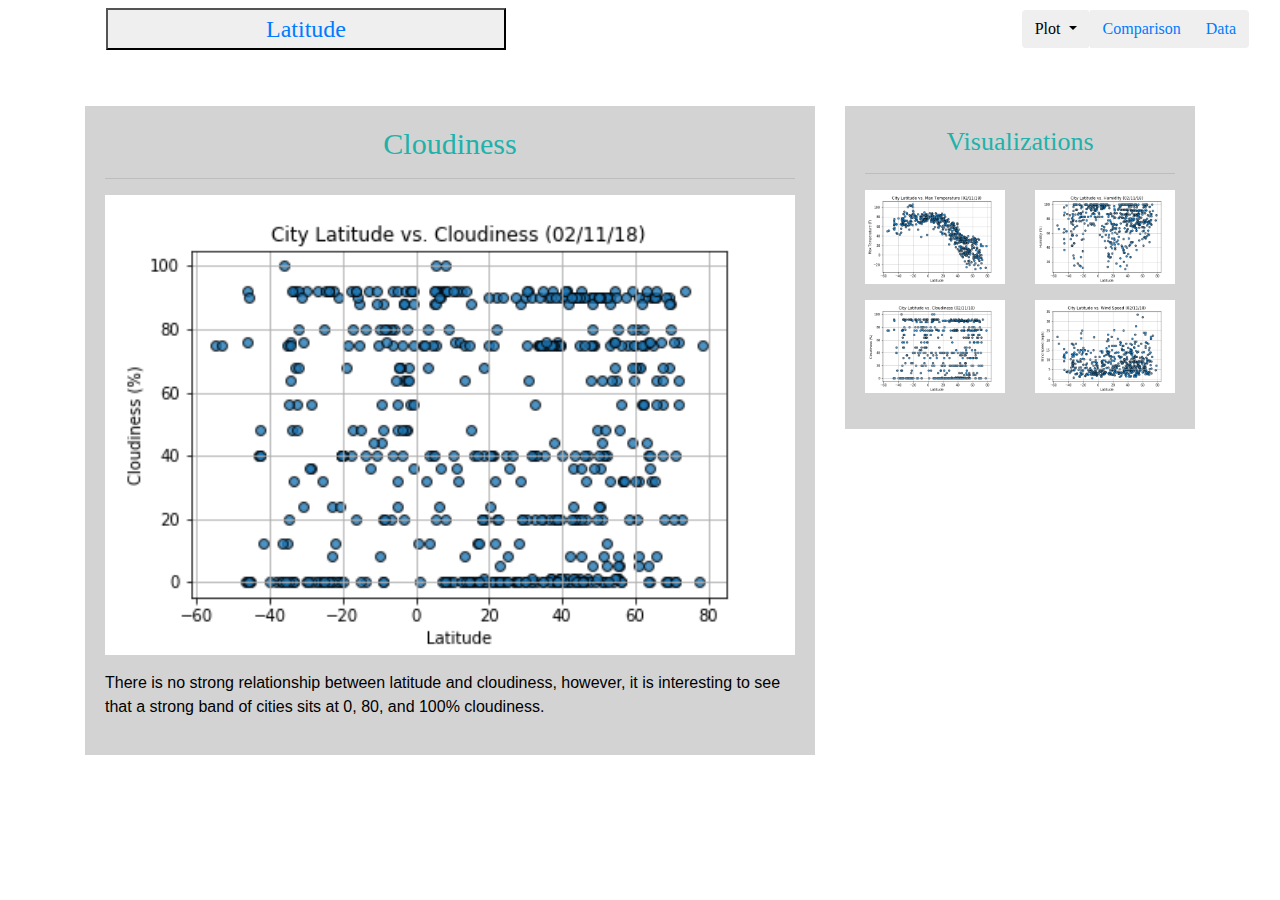
<file: cloudiness.html>
<!DOCTYPE html>
<html lang="en">

<head>
    <meta charset="UTF-8">
    <title>Cloudiness</title>
    <link rel="stylesheet" href="https://maxcdn.bootstrapcdn.com/bootstrap/4.0.0/css/bootstrap.min.css" 
    integrity="sha384-Gn5384xqQ1aoWXA+058RXPxPg6fy4IWvTNh0E263XmFcJlSAwiGgFAW/dAiS6JXm" crossorigin="anonymous">
    <link rel="stylesheet" type="text/css" href="style.css"> 
    <script src="https://code.jquery.com/jquery-3.2.1.slim.min.js" integrity="sha384-KJ3o2DKtIkvYIK3UENzmM7KCkRr/rE9/Qpg6aAZGJwFDMVNA/GpGFF93hXpG5KkN" crossorigin="anonymous"></script>
    <script src="https://maxcdn.bootstrapcdn.com/bootstrap/4.0.0/js/bootstrap.min.js" integrity="sha384-JZR6Spejh4U02d8jOt6vLEHfe/JQGiRRSQQxSfFWpi1MquVdAyjUar5+76PVCmYl" crossorigin="anonymous"></script>  
</head>

<body>
    <nav class="navbar navbar-inverse">
        <div class="container-fluid">
            <button class="navbar-header"><a href="index.html">Latitude</a></button>
        <div class="btn-group navbar-right">
                <button type="button" class="btn btn-default dropdown-toggle" 
                  data-toggle="dropdown" aria-expanded="false">Plot
                </button>
                <ul class="dropdown-menu">
                  <li><a href="temperature.html">Max Temperature</a></li>
                  <li><a href="humidity.html">Humidity</a></li>
                  <li><a href="cloudiness.html">Cloudiness</a></li>
                  <li><a href="windspeed.html">Wind Speed</a></li>
                </ul>
                <button type="button" class="btn btn-default"><a href="comparison.html">Comparison</a></button>
                <button type="button" class="btn btn-default"><a href="data.html">Data</a></button>
        </div>
        </div>  
    </nav> 
    <br>
    <br>             
    <div class="container">
        <div class="row row-grid">
            <div class="col-md-8">
                <div class="box box-left">
                    <section id="intro">
                        <h1>Cloudiness</h1>
                        <hr>
                        <figure>
                            <a target="_blank" href="cloudiness.html" >
                                <img src="cloud.png" alt="Cloudiness" style="width:100%">
                            </a>
                        </figure>

                        <section id="summary">
                            <p>There is no strong relationship between latitude and cloudiness, however, it is interesting to see that a strong band of cities sits at 0, 80, and 100% cloudiness. </p>
                        </section>

                    </section>
                </div>
            </div>


            <div class="col-md-4">
                <div class="box box-right">
                    <h2>Visualizations</h2>
                    <hr>
                    <div class="row">
                        <style>
                            </style>
                        <div class="col-xs-6 col-sm-3 col-md-6">
                            <figure>
                                <a href="temperature.html">
                                <img src="temp.png" alt="Latitude vs. Max Temperature" style="width:100%;height:100%;" >    
                                </a>                                
                            </figure>
                        </div>

                        <div class="col-xs-6 col-sm-3 col-md-6">
                            <figure>
                                <a href="humidity.html">
                                <img src="humid.png" alt="Latitude vs. Humidity" style="width:100%;height:100%;">
                                </a>
                            </figure>
                        </div>

                        <div class="col-xs-6 col-sm-3 col-md-6">
                            <figure>
                                <a href="cloudiness.html">
                                    <img src="cloud.png" alt="Latitude vs. Cloudiness" style="width:100%;height:100%;">
                                </a>
                            </figure>
                        </div>

                        <div class="col-xs-6 col-sm-3 col-md-6">
                            <figure>
                                <a href="windspeed.html">
                                    <img src="wind.png" alt="Latitude vs. Wind Speed" style="width:100%;height:100%;">
                                </a>
                            </figure>
                        </div>

                    </div>
                </div>
            </div>

        </div>
    </div>

</body>

</html>
</file>
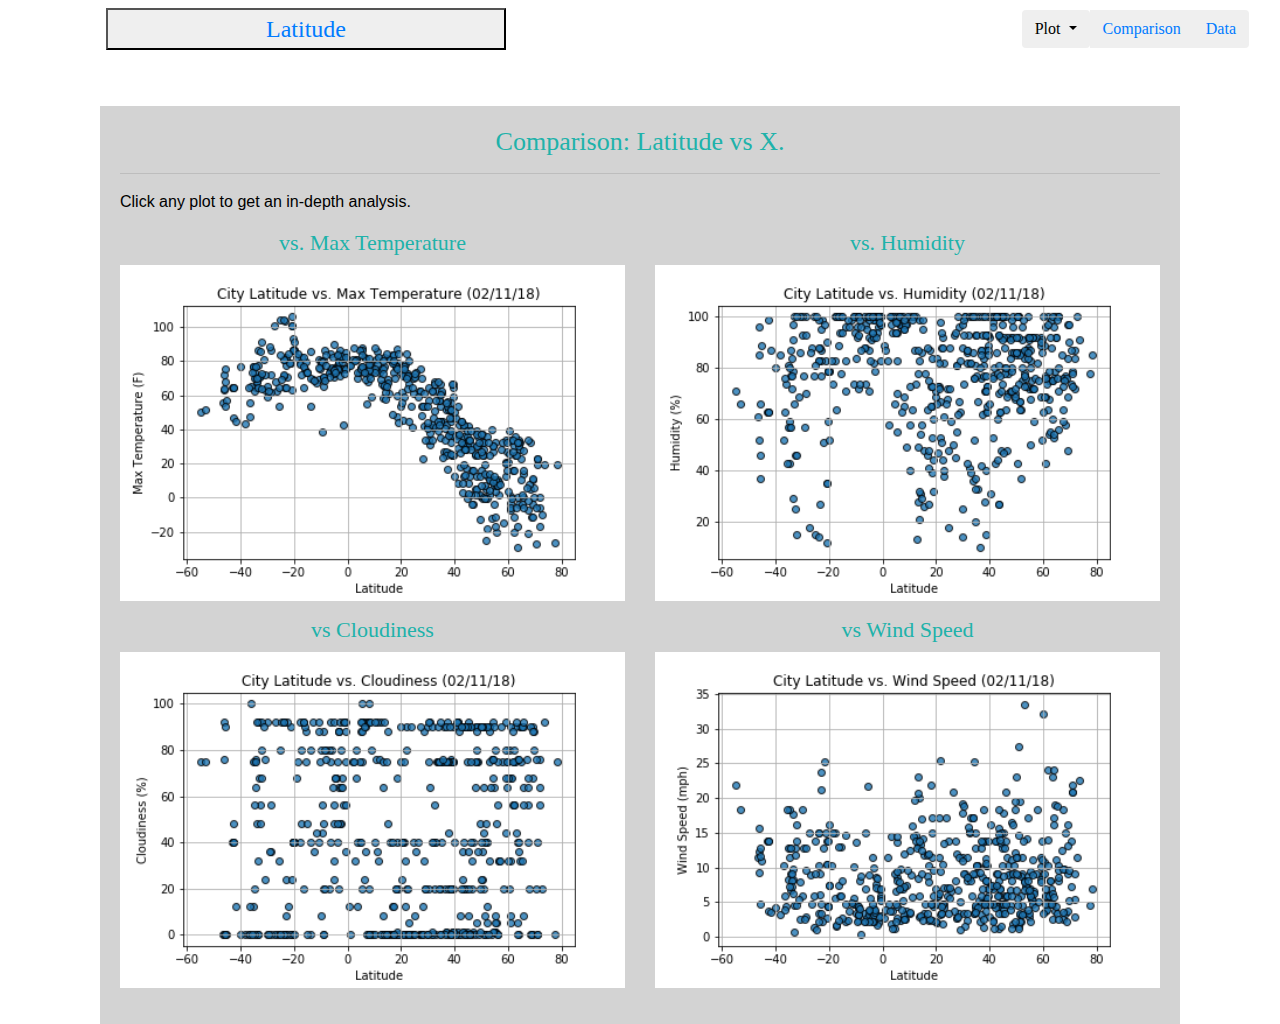
<file: comparison.html>
<!DOCTYPE html>
<html lang="en">

<head>
    <meta charset="UTF-8">
    <title>Latitude Analysis</title>
    <link rel="stylesheet" href="https://maxcdn.bootstrapcdn.com/bootstrap/4.0.0/css/bootstrap.min.css" 
    integrity="sha384-Gn5384xqQ1aoWXA+058RXPxPg6fy4IWvTNh0E263XmFcJlSAwiGgFAW/dAiS6JXm" crossorigin="anonymous">
    <link rel="stylesheet" type="text/css" href="style.css"> 
    <script src="https://code.jquery.com/jquery-3.2.1.slim.min.js" integrity="sha384-KJ3o2DKtIkvYIK3UENzmM7KCkRr/rE9/Qpg6aAZGJwFDMVNA/GpGFF93hXpG5KkN" crossorigin="anonymous"></script>
    <script src="https://maxcdn.bootstrapcdn.com/bootstrap/4.0.0/js/bootstrap.min.js" integrity="sha384-JZR6Spejh4U02d8jOt6vLEHfe/JQGiRRSQQxSfFWpi1MquVdAyjUar5+76PVCmYl" crossorigin="anonymous"></script>  
</head>

<body>
    <nav class="navbar navbar-inverse">
        <div class="container-fluid">
            <button class="navbar-header"><a href="index.html">Latitude</a></button>
        <div class="btn-group navbar-right">
                <button type="button" class="btn btn-default dropdown-toggle" 
                  data-toggle="dropdown" aria-expanded="false">Plot
                </button>
                <ul class="dropdown-menu">
                  <li><a href="temperature.html">Max Temperature</a></li>
                  <li><a href="humidity.html">Humidity</a></li>
                  <li><a href="cloudiness.html">Cloudiness</a></li>
                  <li><a href="windspeed.html">Wind Speed</a></li>
                </ul>
                <button type="button" class="btn btn-default"><a href="comparison.html">Comparison</a></button>
                <button type="button" class="btn btn-default"><a href="data.html">Data</a></button>
        </div>
        </div>  
    </nav> 
    <br>
    <br>             
    <div class="container">
                <div class="col-md-12">
                <div class="box">
                    <h2>Comparison: Latitude vs X.</h2>
                    <hr>
                    <section id="summary">
                            <p>Click any plot to get an in-depth analysis.  </p>
                    </section>
                            
                    <div class="row">
                        <p></p>
                        <div class="col-xs-6 col-sm-3 col-md-6">
                            <h3>vs. Max Temperature</h3>
                            <figure>
                                <a href="temperature.html">
                                <img src="temp.png" alt="Latitude vs. Max Temperature" style="width:100%;height:100%;" >    
                                </a>                                
                            </figure>
                        </div>

                        <div class="col-xs-6 col-sm-3 col-md-6">
                            <h3>vs. Humidity</h3>
                            <figure>
                                <a href="humidity.html">
                                <img src="humid.png" alt="Latitude vs. Humidity" style="width:100%;height:100%;">
                                </a>
                            </figure>
                        </div>

                        <div class="col-xs-6 col-sm-3 col-md-6">
                            <h3>vs Cloudiness</h3>
                            <figure>
                                <a href="cloudiness.html">
                                    <img src="cloud.png" alt="Latitude vs. Cloudiness" style="width:100%;height:100%;">
                                </a>
                            </figure>
                        </div>

                        <div class="col-xs-6 col-sm-3 col-md-6">
                            <h3>vs Wind Speed</h3>
                            <figure>
                                <a href="windspeed.html">
                                    <img src="wind.png" alt="Latitude vs. Wind Speed" style="width:100%;height:100%;">
                                </a>
                            </figure>
                        </div>

                    </div>
                </div>
            </div>

        </div>
    </div>

</body>

</html>
</file>
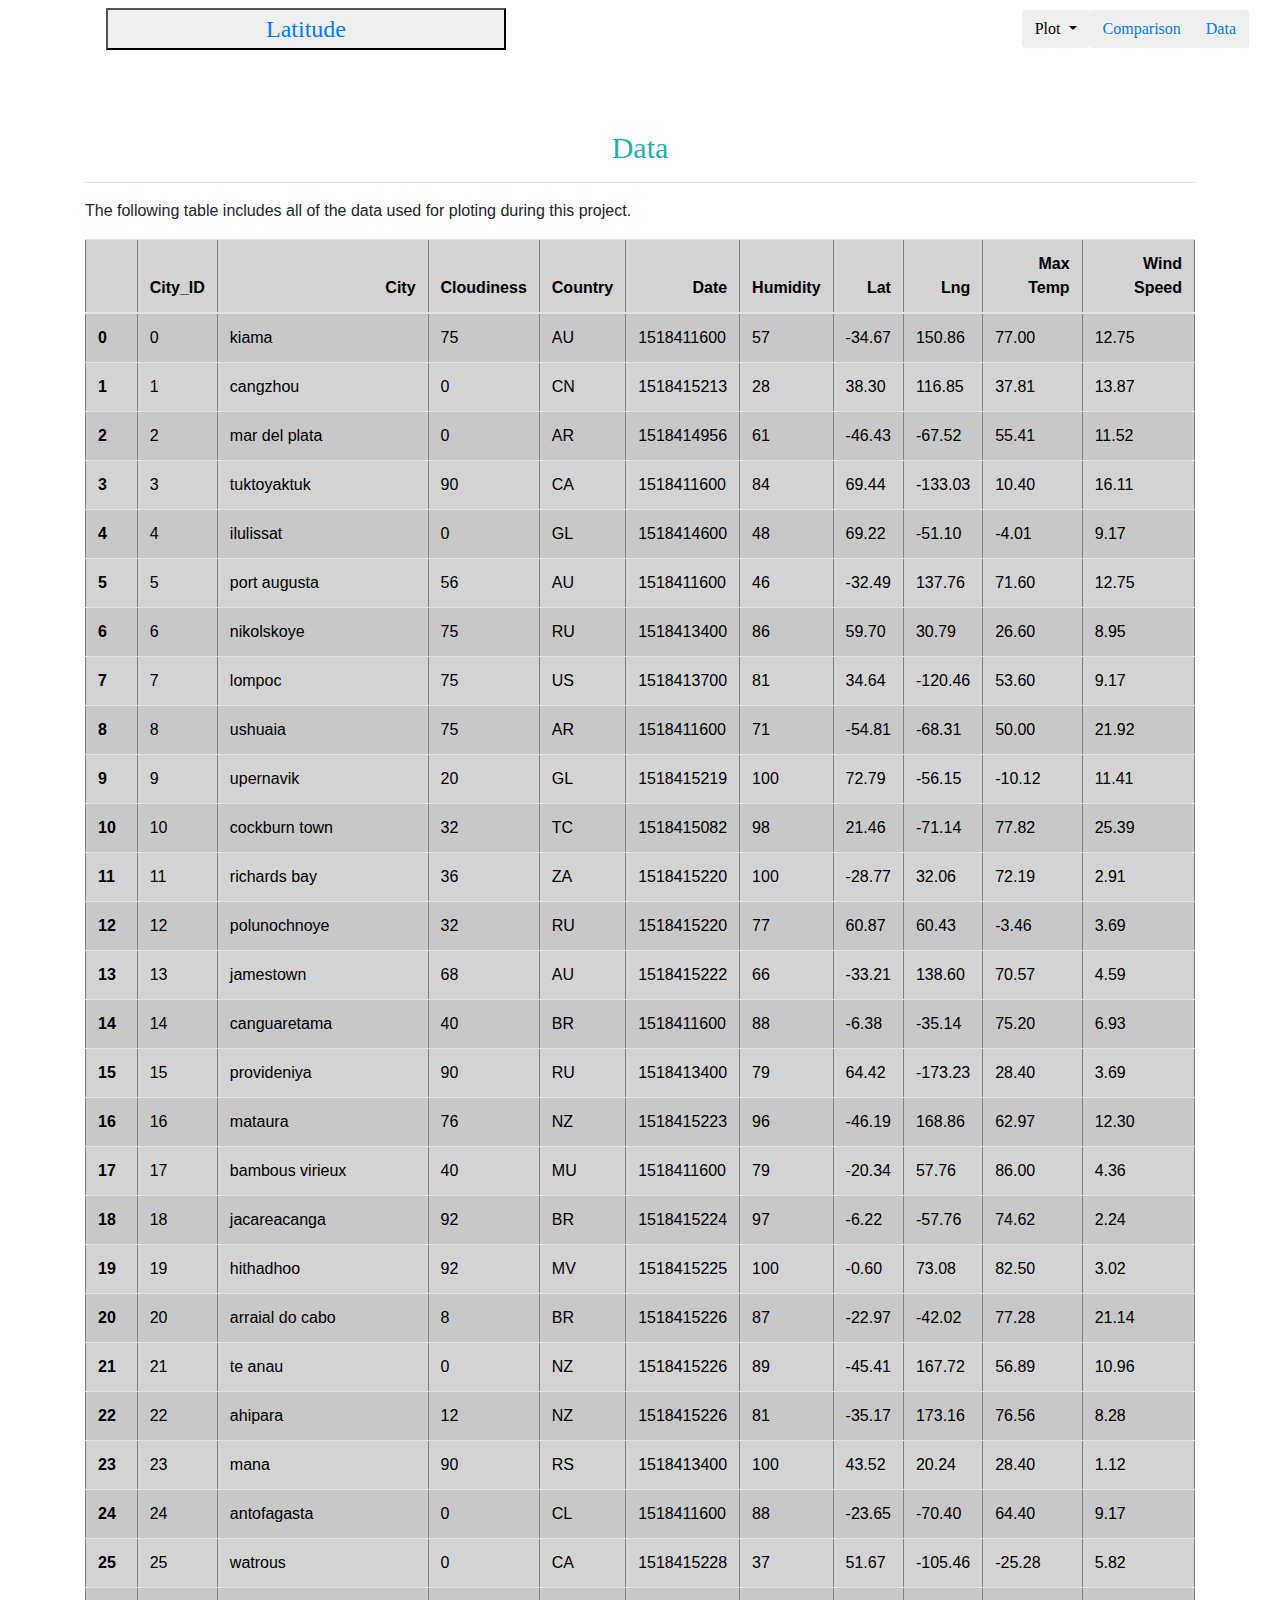
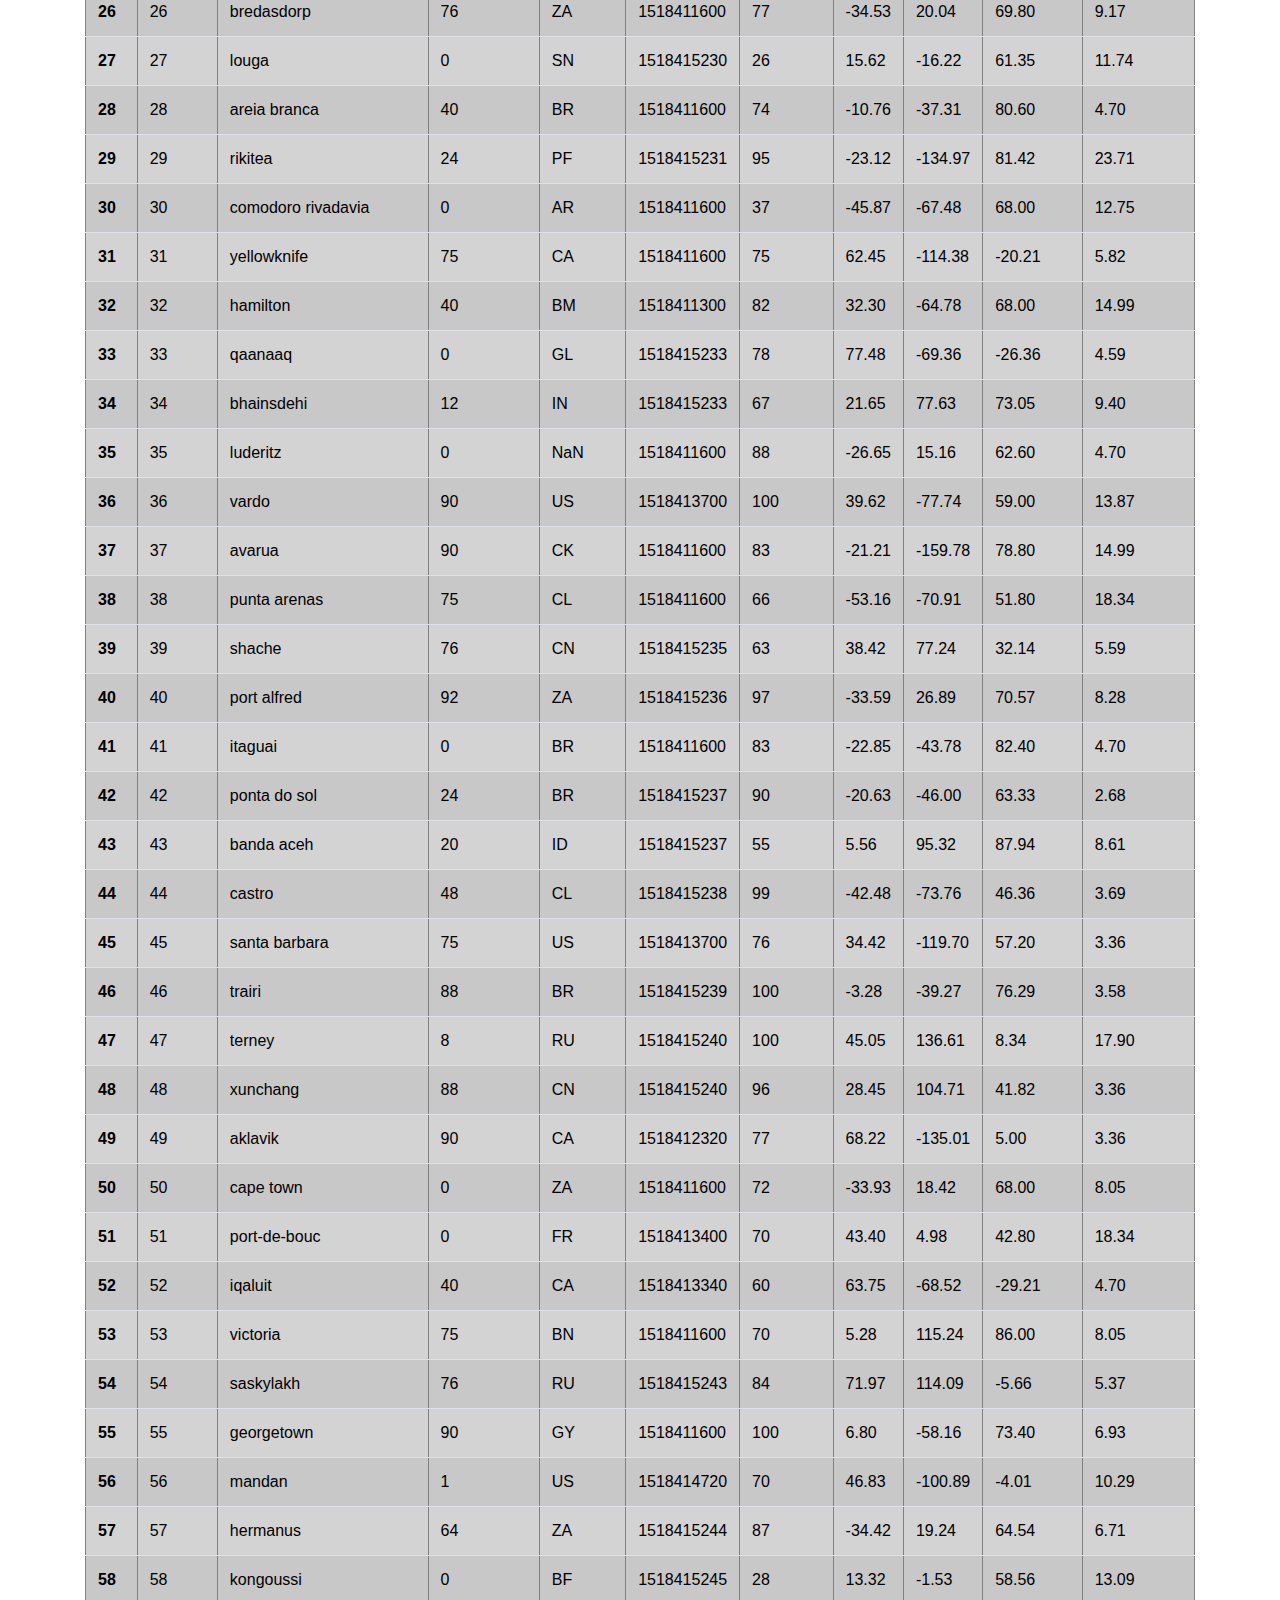
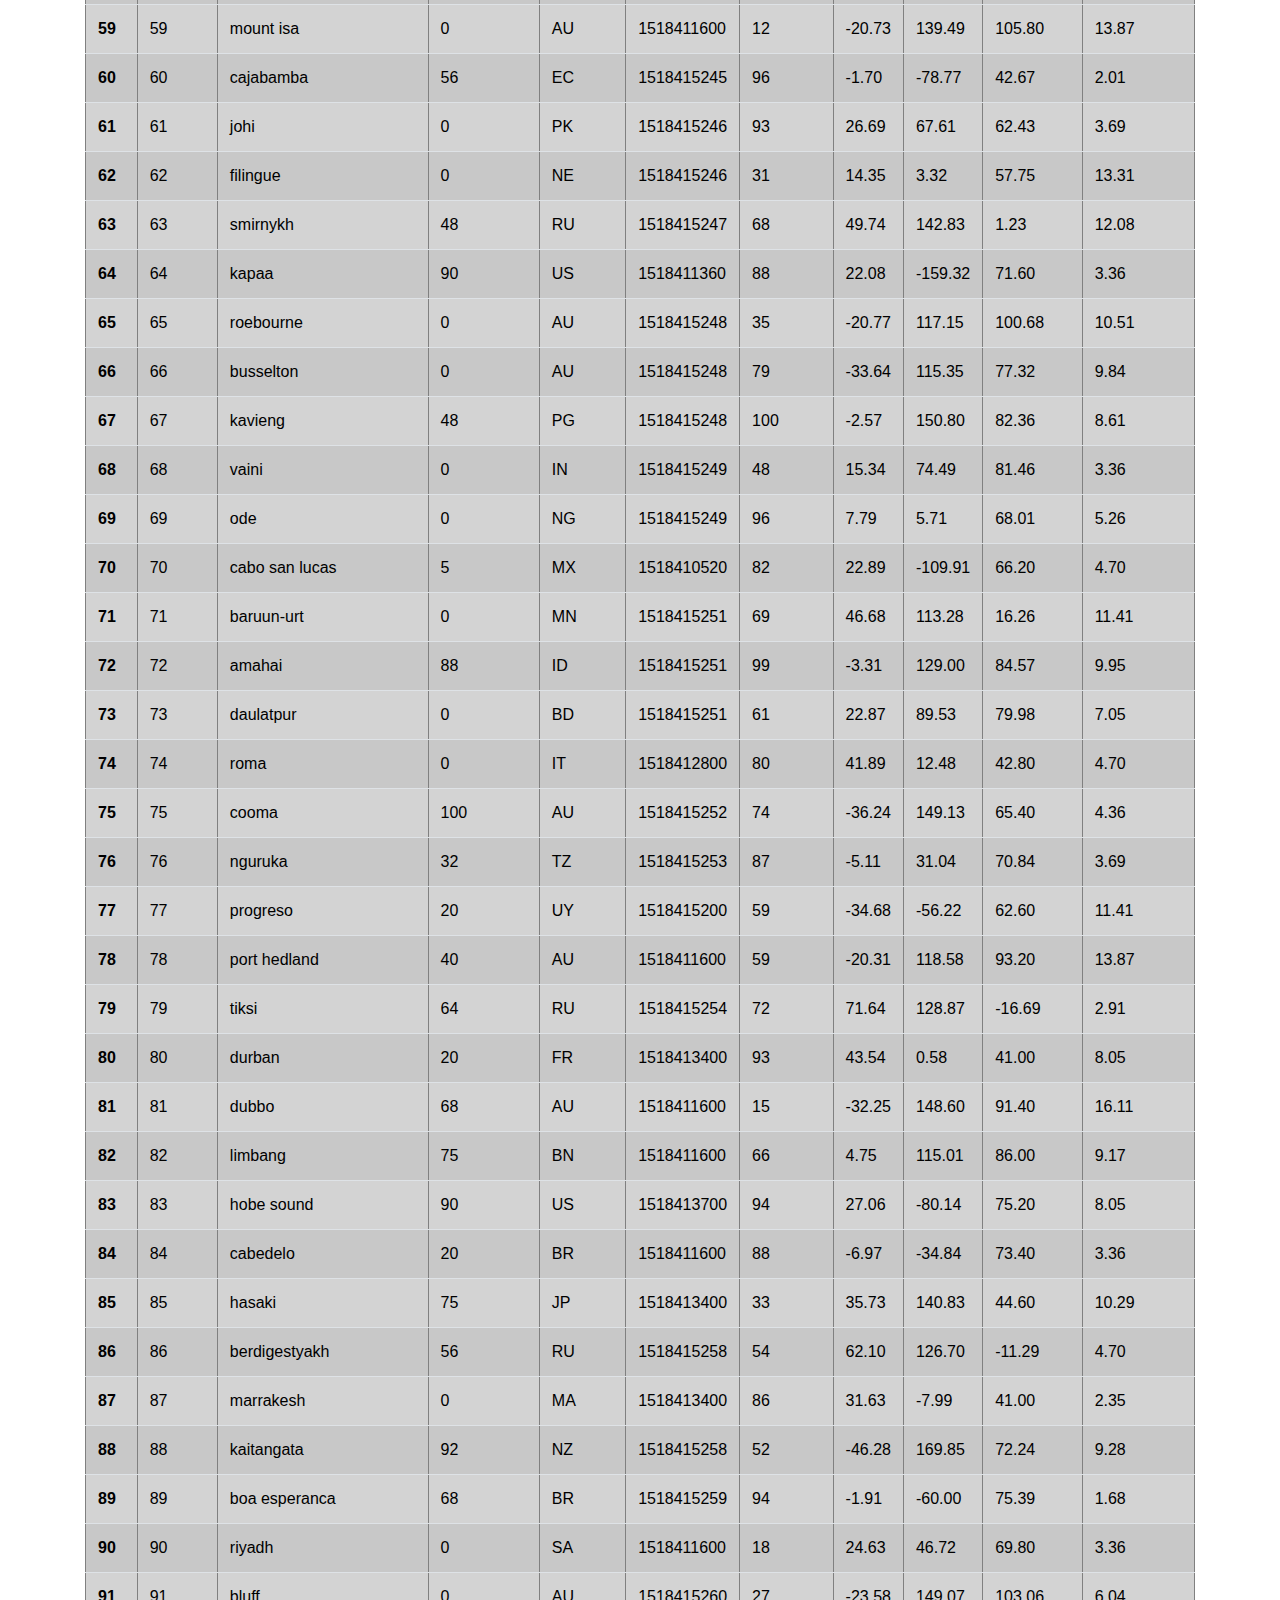
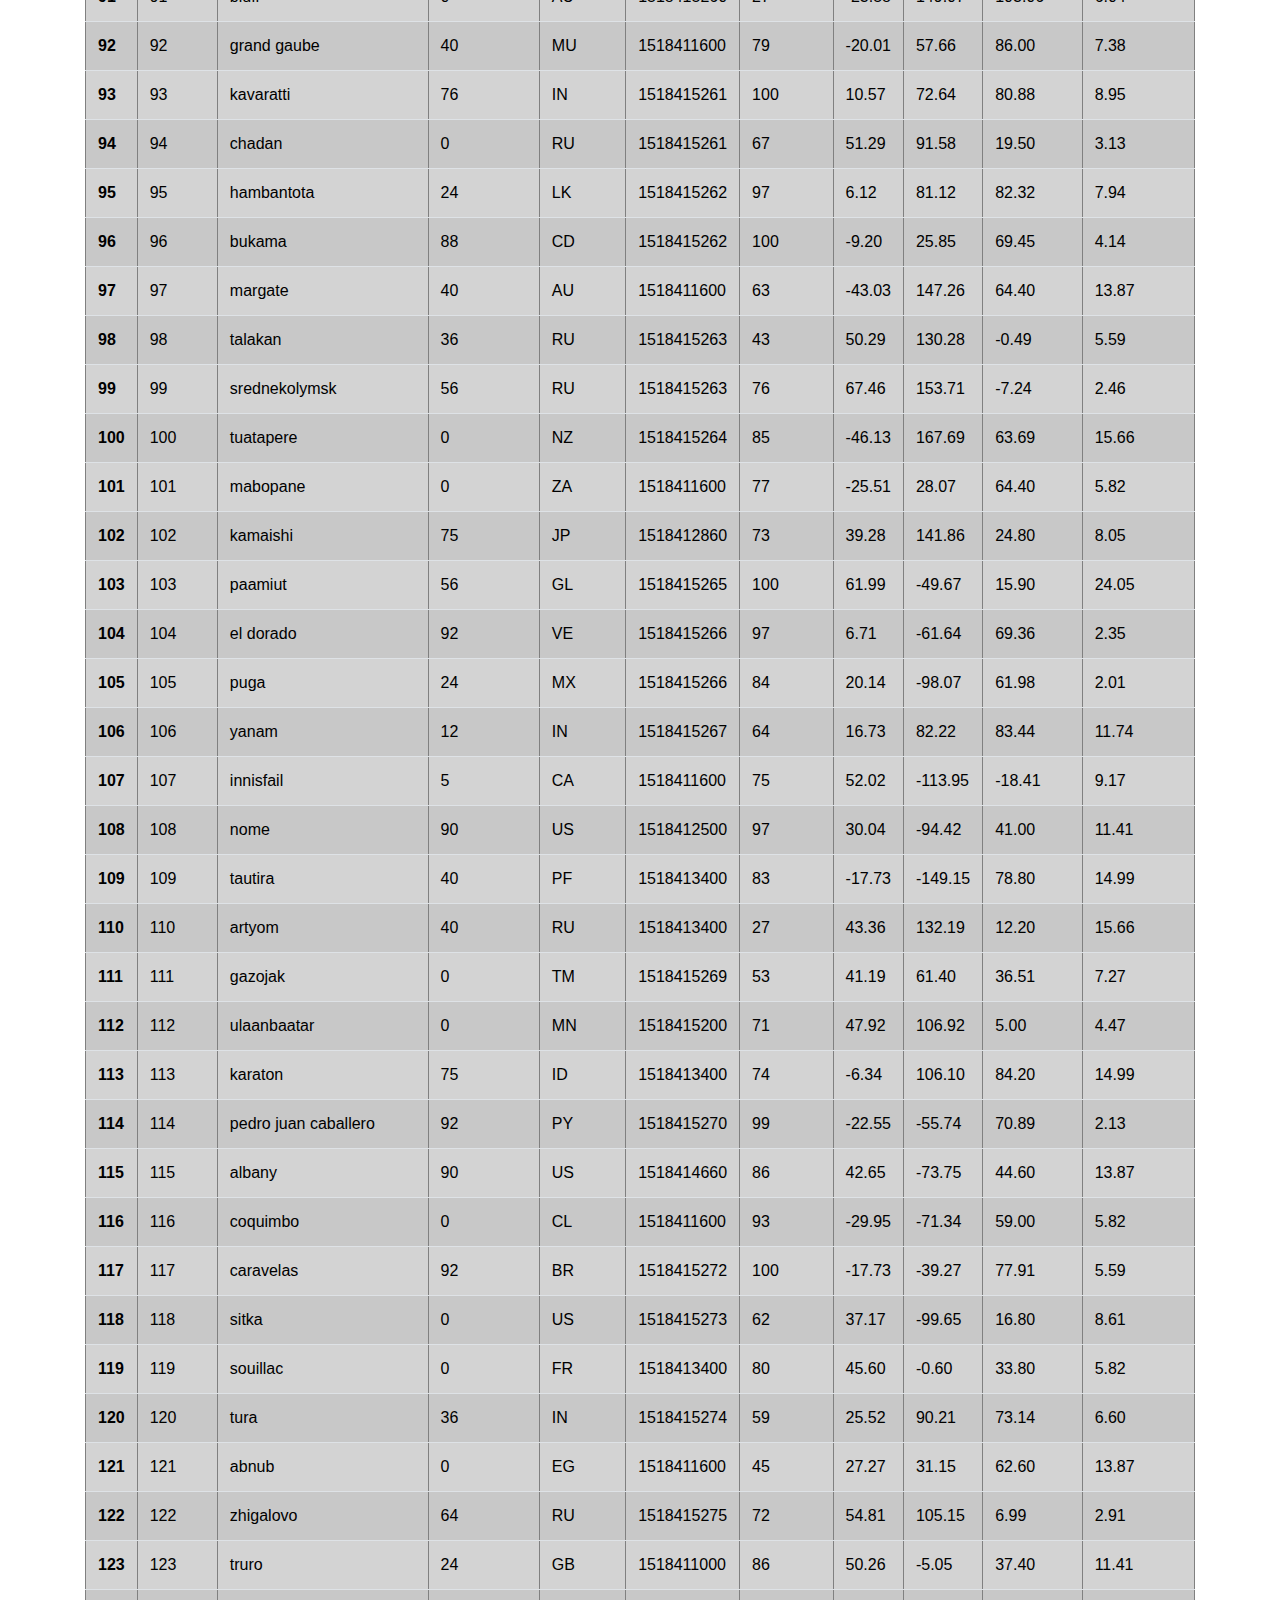
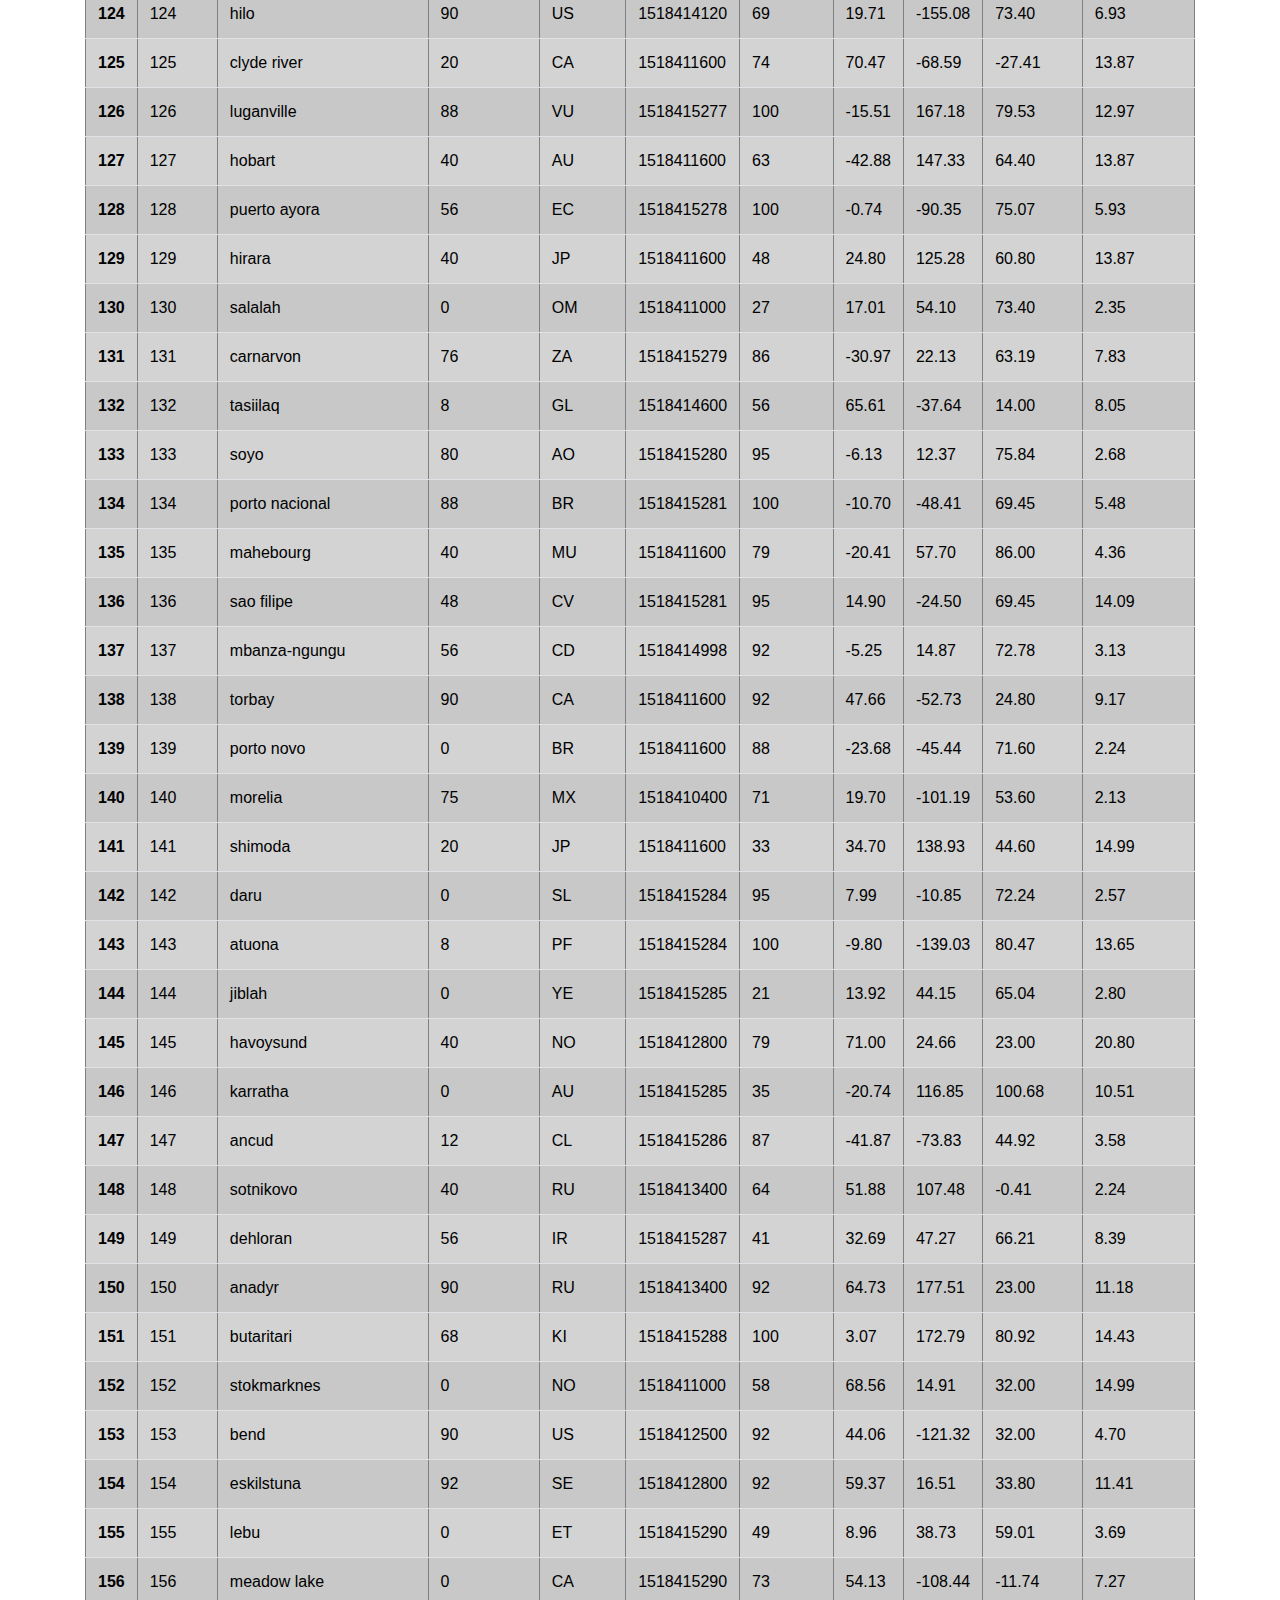
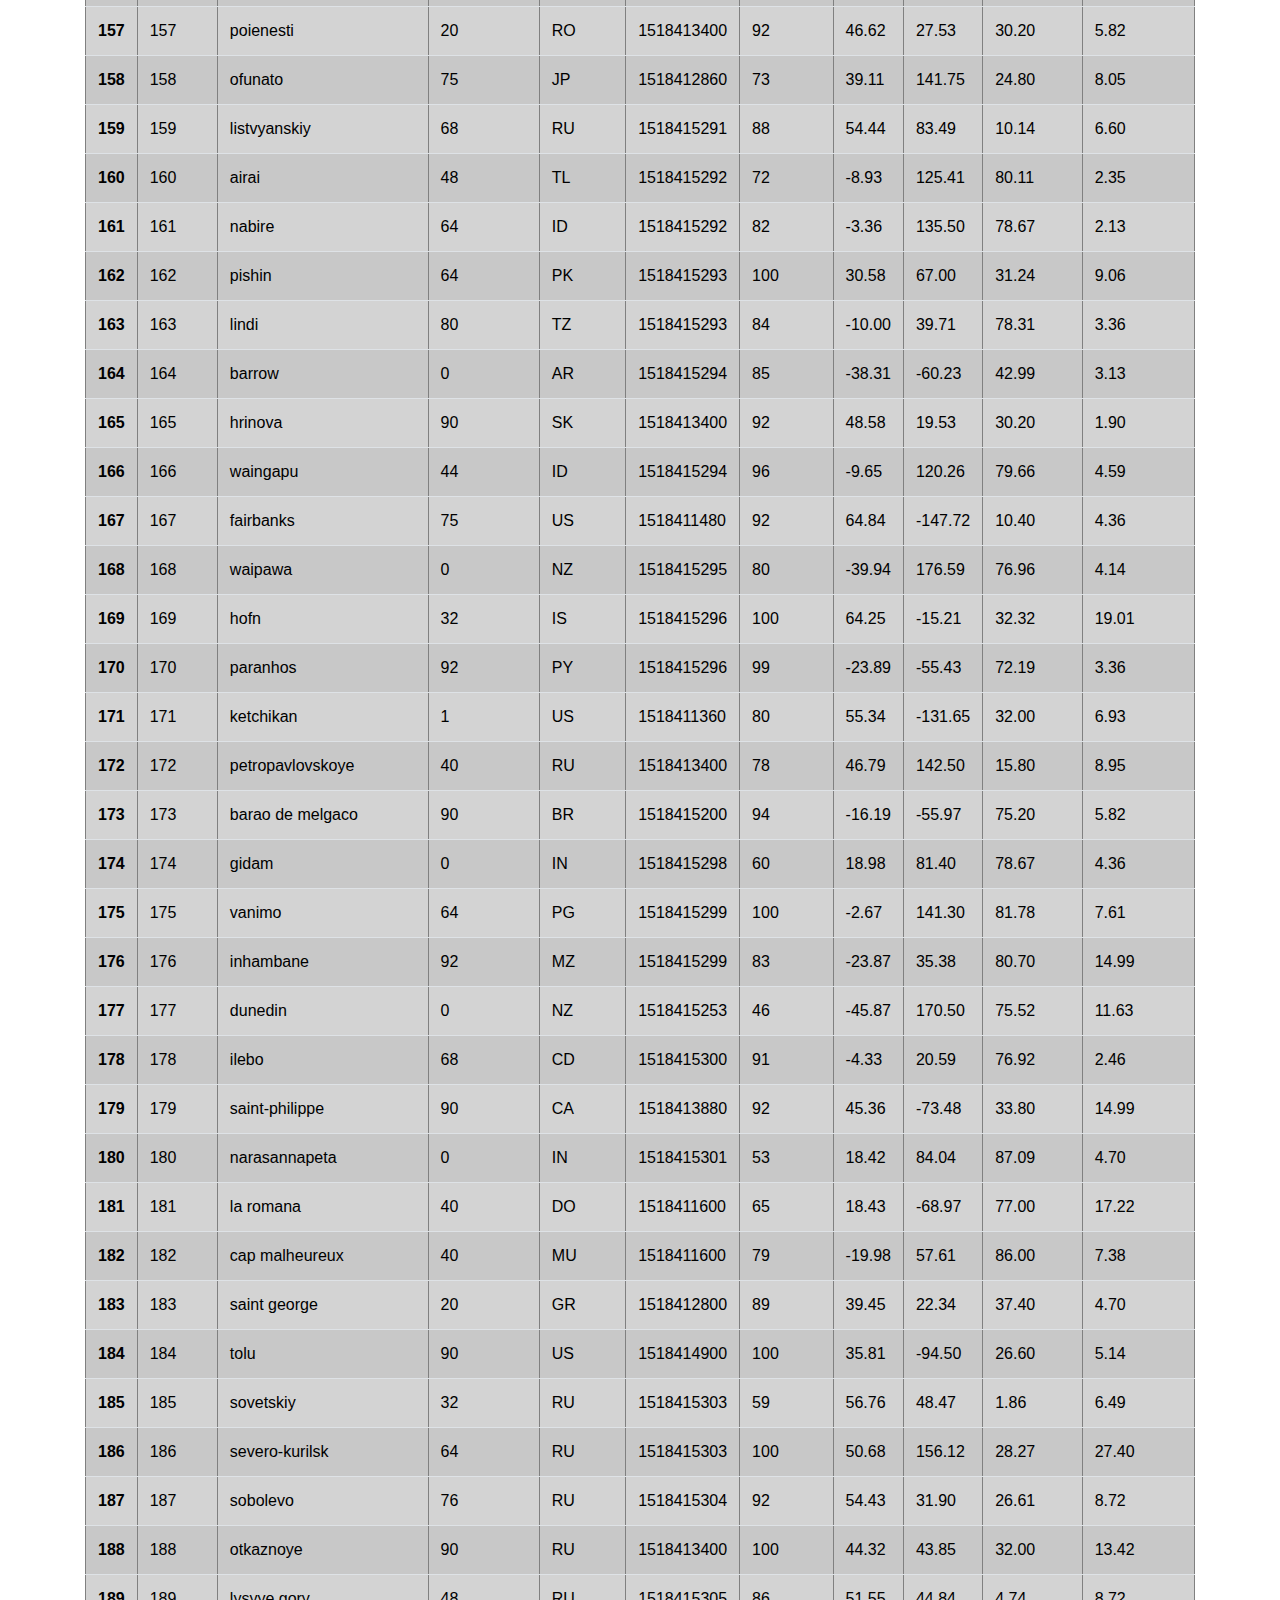
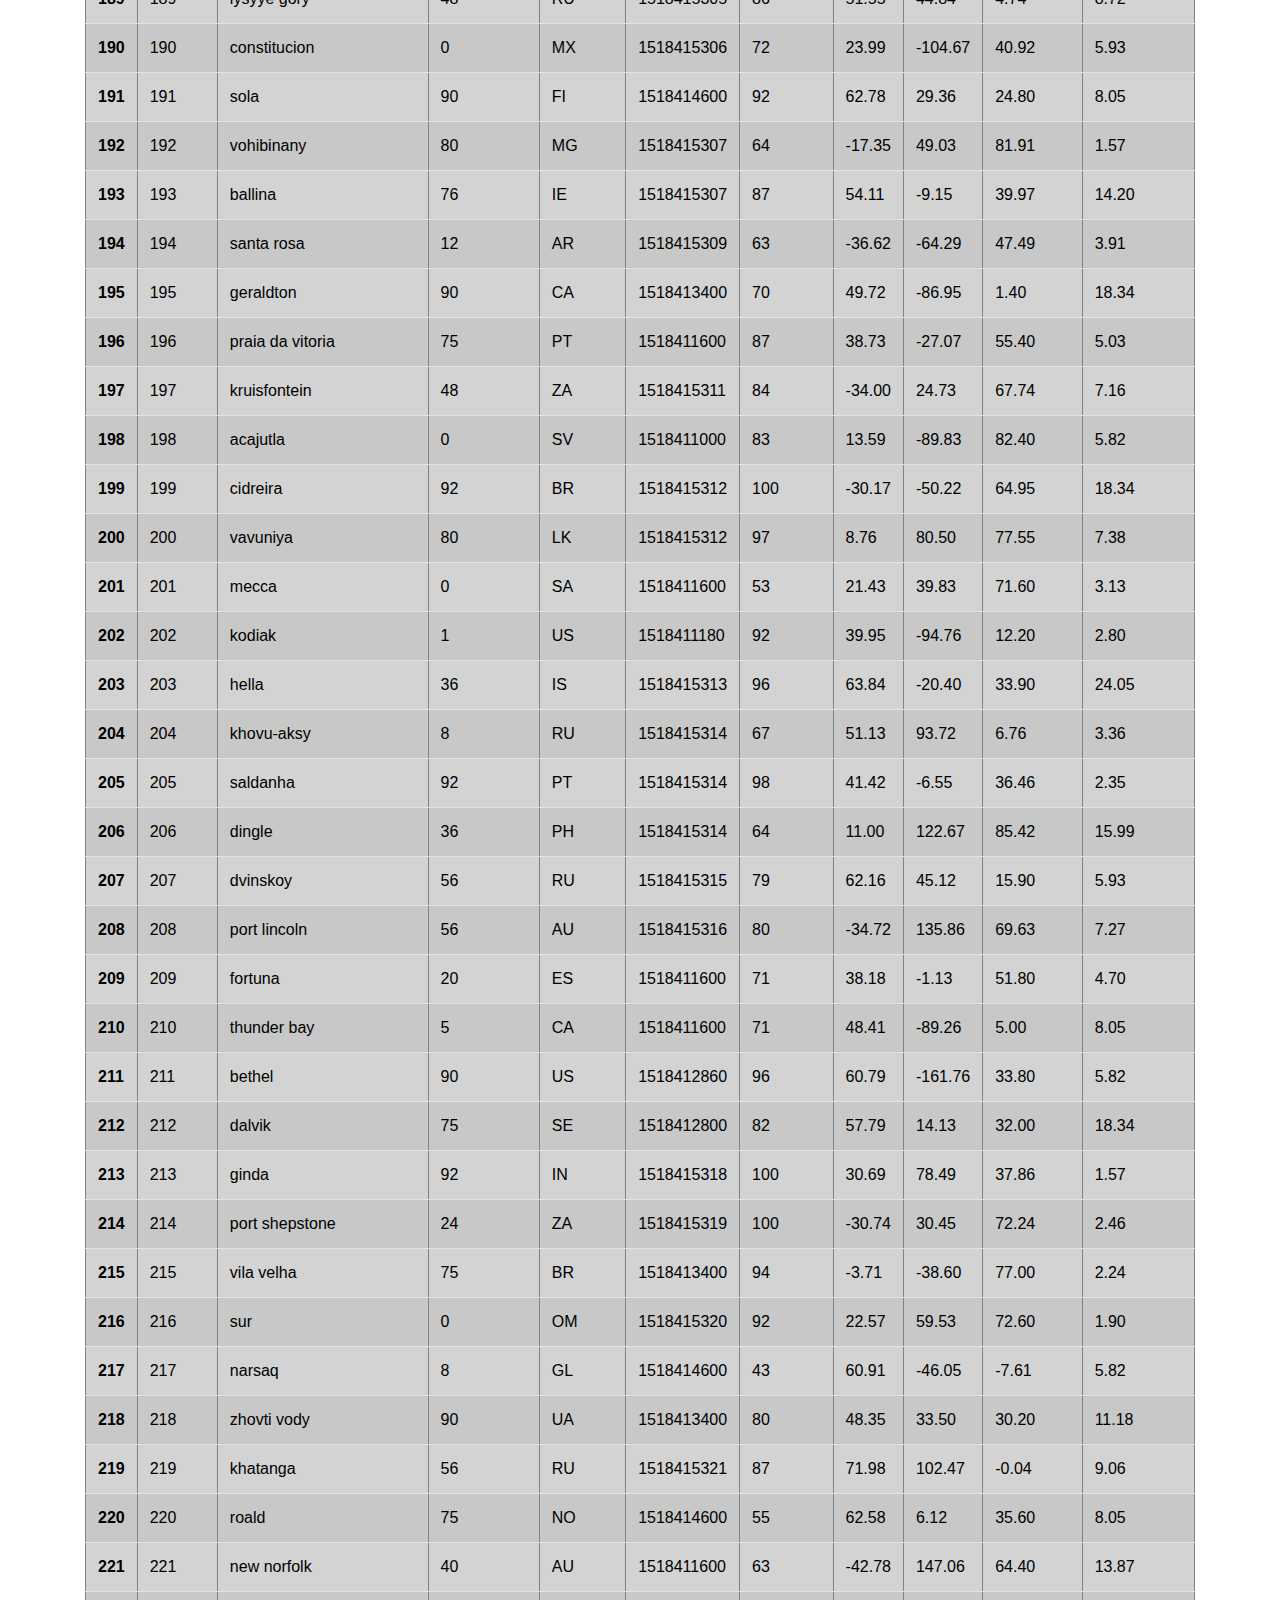
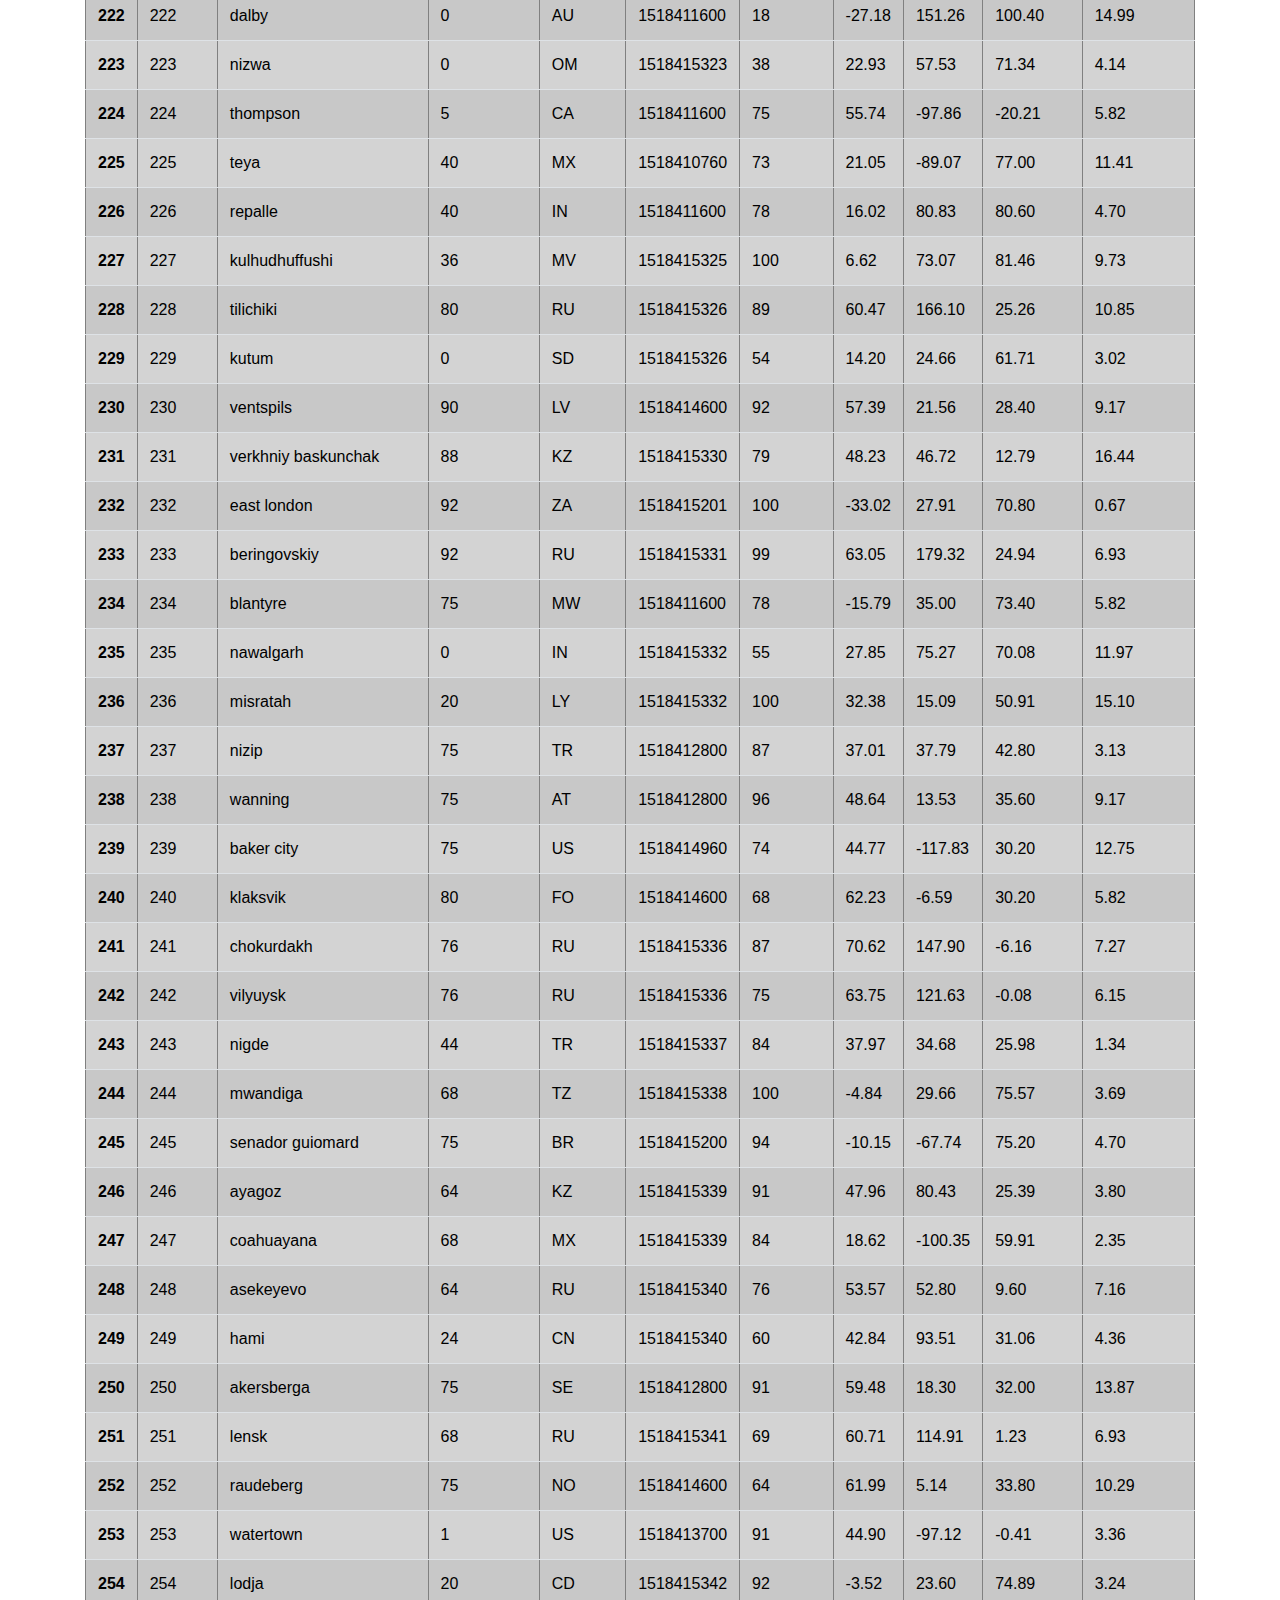
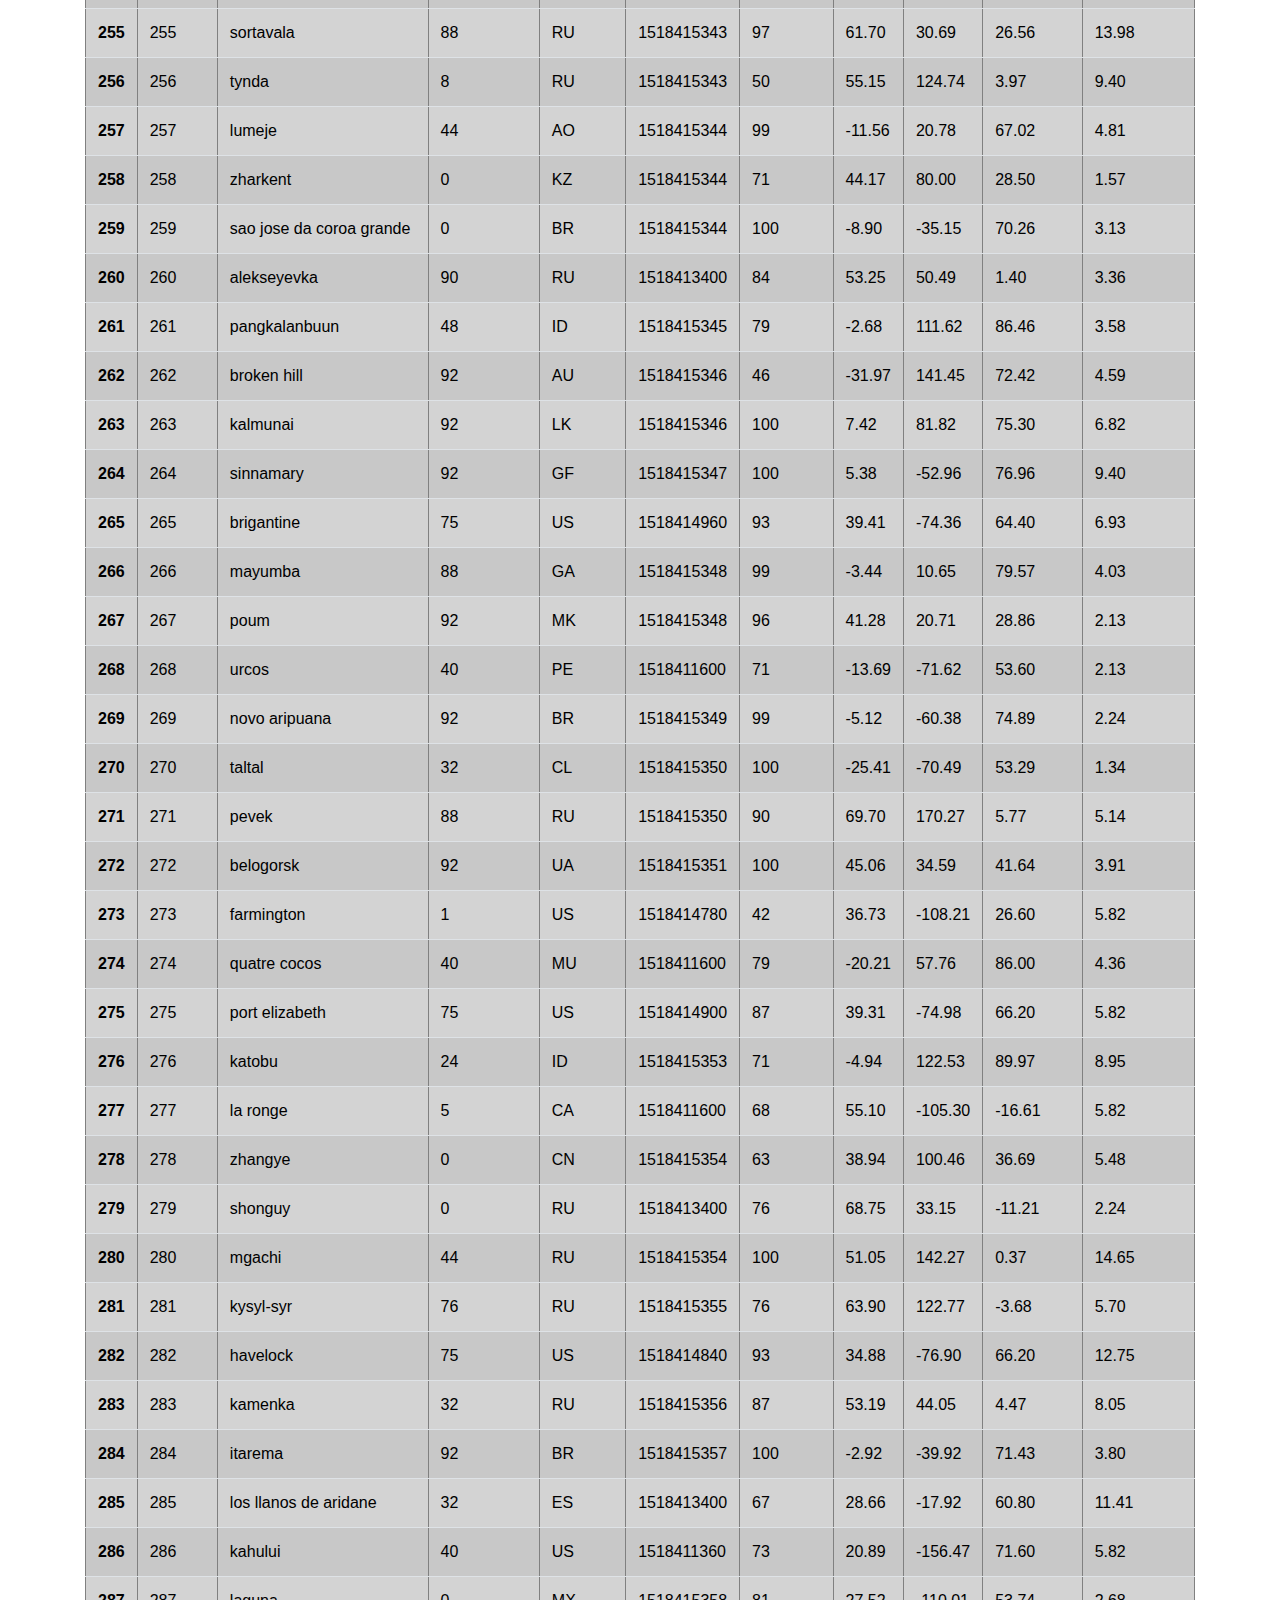
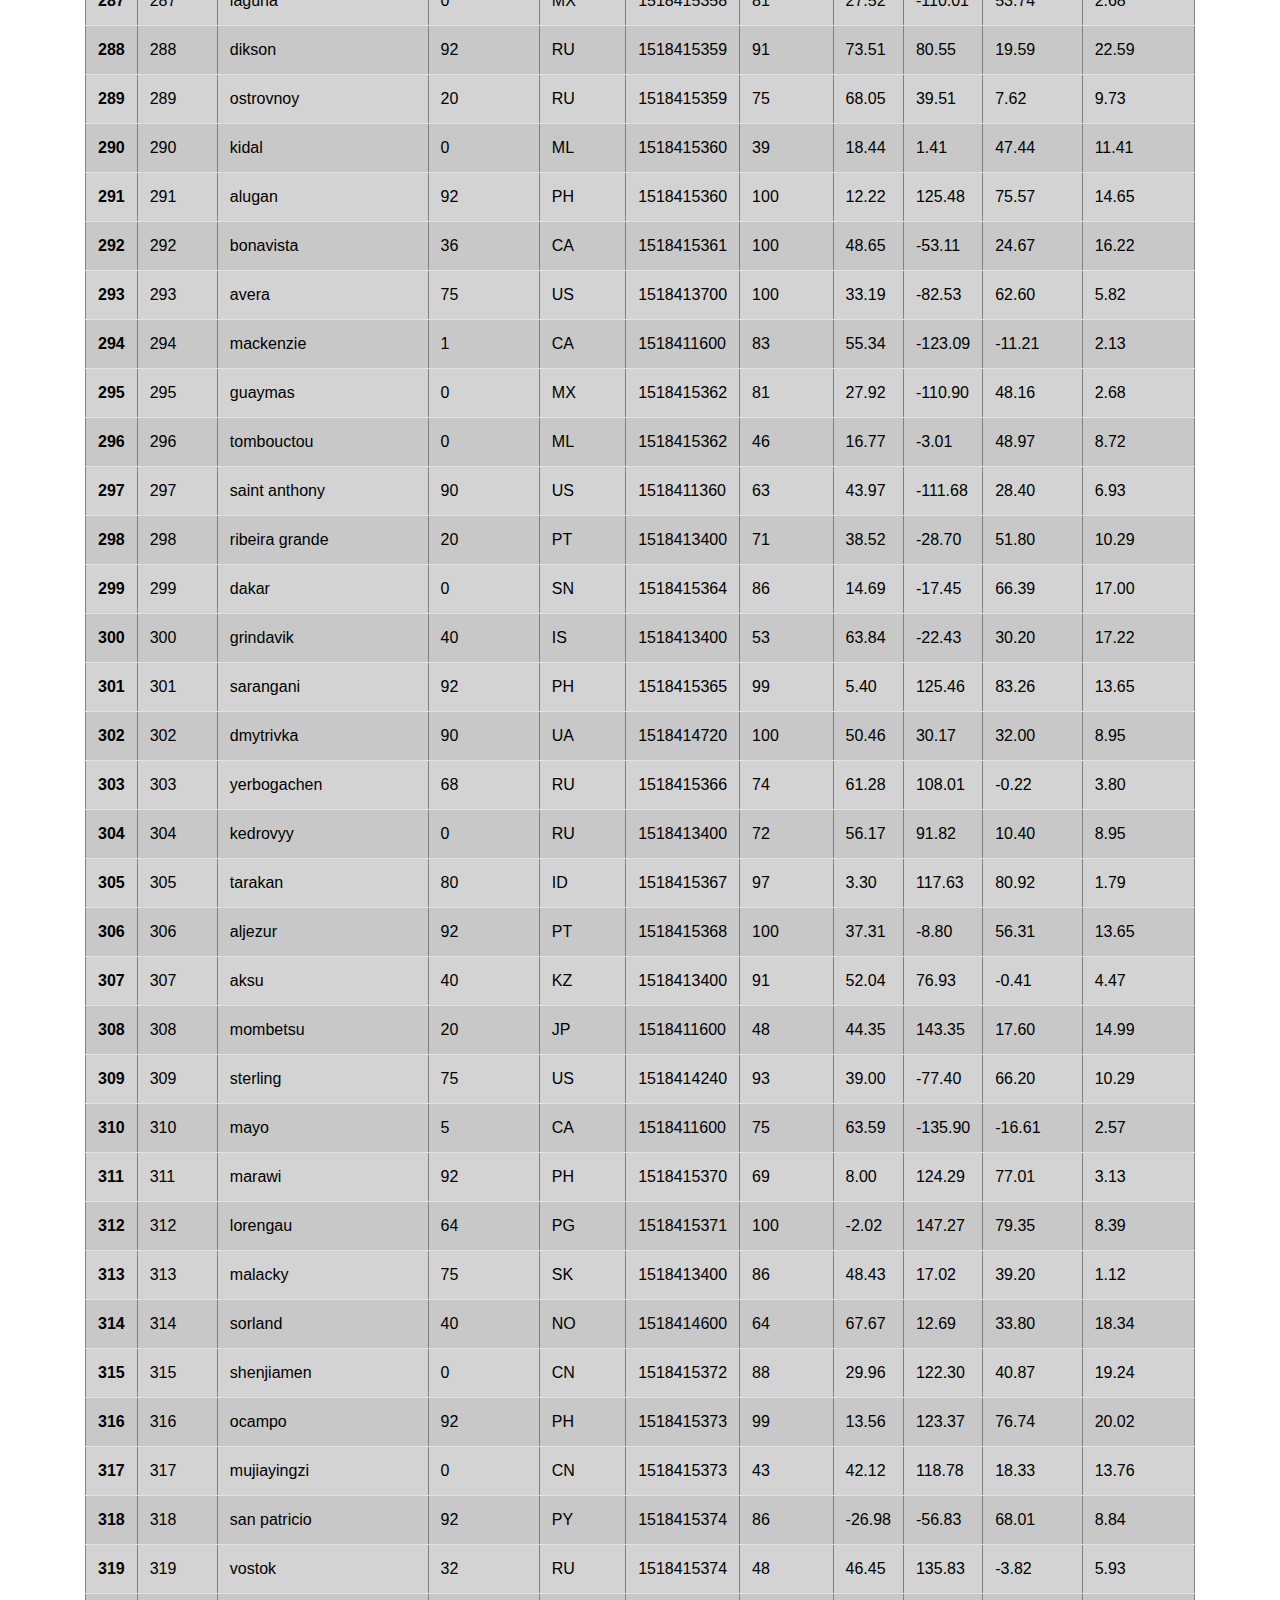
<file: data.html>
<!DOCTYPE html>
<html lang="en">

<head>
    <meta charset="UTF-8">
    <title>Latitude Analysis</title>
    <link rel="stylesheet" href="https://maxcdn.bootstrapcdn.com/bootstrap/4.0.0/css/bootstrap.min.css" 
    integrity="sha384-Gn5384xqQ1aoWXA+058RXPxPg6fy4IWvTNh0E263XmFcJlSAwiGgFAW/dAiS6JXm" crossorigin="anonymous">
    <link rel="stylesheet" type="text/css" href="style.css"> 
    <script src="https://code.jquery.com/jquery-3.2.1.slim.min.js" integrity="sha384-KJ3o2DKtIkvYIK3UENzmM7KCkRr/rE9/Qpg6aAZGJwFDMVNA/GpGFF93hXpG5KkN" crossorigin="anonymous"></script>
    <script src="https://maxcdn.bootstrapcdn.com/bootstrap/4.0.0/js/bootstrap.min.js" integrity="sha384-JZR6Spejh4U02d8jOt6vLEHfe/JQGiRRSQQxSfFWpi1MquVdAyjUar5+76PVCmYl" crossorigin="anonymous"></script>  
</head>

<body>
    <nav class="navbar navbar-inverse">
        <div class="container-fluid">
            <button class="navbar-header"><a href="index.html">Latitude</a></button>
        <div class="btn-group navbar-right">
                <button type="button" class="btn btn-default dropdown-toggle" 
                  data-toggle="dropdown" aria-expanded="false">Plot
                </button>
                <ul class="dropdown-menu">
                  <li><a href="temperature.html">Max Temperature</a></li>
                  <li><a href="humidity.html">Humidity</a></li>
                  <li><a href="cloudiness.html">Cloudiness</a></li>
                  <li><a href="windspeed.html">Wind Speed</a></li>
                </ul>
                <button type="button" class="btn btn-default"><a href="comparison.html">Comparison</a></button>
                <button type="button" class="btn btn-default"><a href="data.html">Data</a></button>
        </div>
        </div>  
    </nav> 
    <br>
    <br>             
<div class="container">
<div class="datapane">
<br>
      <h1>Data</h1>
      <hr>
      <p>The following table includes all of the data used for ploting during this project.  </p>
          
<table border="1" class="table table-striped">
  <thead>
    <tr style="text-align: right;">
      <th></th>
      <th>City_ID</th>
      <th>City</th>
      <th>Cloudiness</th>
      <th>Country</th>
      <th>Date</th>
      <th>Humidity</th>
      <th>Lat</th>
      <th>Lng</th>
      <th>Max Temp</th>
      <th>Wind Speed</th>
    </tr>
  </thead>
  <tbody>
    <tr>
      <th>0</th>
      <td>0</td>
      <td>kiama</td>
      <td>75</td>
      <td>AU</td>
      <td>1518411600</td>
      <td>57</td>
      <td>-34.67</td>
      <td>150.86</td>
      <td>77.00</td>
      <td>12.75</td>
    </tr>
    <tr>
      <th>1</th>
      <td>1</td>
      <td>cangzhou</td>
      <td>0</td>
      <td>CN</td>
      <td>1518415213</td>
      <td>28</td>
      <td>38.30</td>
      <td>116.85</td>
      <td>37.81</td>
      <td>13.87</td>
    </tr>
    <tr>
      <th>2</th>
      <td>2</td>
      <td>mar del plata</td>
      <td>0</td>
      <td>AR</td>
      <td>1518414956</td>
      <td>61</td>
      <td>-46.43</td>
      <td>-67.52</td>
      <td>55.41</td>
      <td>11.52</td>
    </tr>
    <tr>
      <th>3</th>
      <td>3</td>
      <td>tuktoyaktuk</td>
      <td>90</td>
      <td>CA</td>
      <td>1518411600</td>
      <td>84</td>
      <td>69.44</td>
      <td>-133.03</td>
      <td>10.40</td>
      <td>16.11</td>
    </tr>
    <tr>
      <th>4</th>
      <td>4</td>
      <td>ilulissat</td>
      <td>0</td>
      <td>GL</td>
      <td>1518414600</td>
      <td>48</td>
      <td>69.22</td>
      <td>-51.10</td>
      <td>-4.01</td>
      <td>9.17</td>
    </tr>
    <tr>
      <th>5</th>
      <td>5</td>
      <td>port augusta</td>
      <td>56</td>
      <td>AU</td>
      <td>1518411600</td>
      <td>46</td>
      <td>-32.49</td>
      <td>137.76</td>
      <td>71.60</td>
      <td>12.75</td>
    </tr>
    <tr>
      <th>6</th>
      <td>6</td>
      <td>nikolskoye</td>
      <td>75</td>
      <td>RU</td>
      <td>1518413400</td>
      <td>86</td>
      <td>59.70</td>
      <td>30.79</td>
      <td>26.60</td>
      <td>8.95</td>
    </tr>
    <tr>
      <th>7</th>
      <td>7</td>
      <td>lompoc</td>
      <td>75</td>
      <td>US</td>
      <td>1518413700</td>
      <td>81</td>
      <td>34.64</td>
      <td>-120.46</td>
      <td>53.60</td>
      <td>9.17</td>
    </tr>
    <tr>
      <th>8</th>
      <td>8</td>
      <td>ushuaia</td>
      <td>75</td>
      <td>AR</td>
      <td>1518411600</td>
      <td>71</td>
      <td>-54.81</td>
      <td>-68.31</td>
      <td>50.00</td>
      <td>21.92</td>
    </tr>
    <tr>
      <th>9</th>
      <td>9</td>
      <td>upernavik</td>
      <td>20</td>
      <td>GL</td>
      <td>1518415219</td>
      <td>100</td>
      <td>72.79</td>
      <td>-56.15</td>
      <td>-10.12</td>
      <td>11.41</td>
    </tr>
    <tr>
      <th>10</th>
      <td>10</td>
      <td>cockburn town</td>
      <td>32</td>
      <td>TC</td>
      <td>1518415082</td>
      <td>98</td>
      <td>21.46</td>
      <td>-71.14</td>
      <td>77.82</td>
      <td>25.39</td>
    </tr>
    <tr>
      <th>11</th>
      <td>11</td>
      <td>richards bay</td>
      <td>36</td>
      <td>ZA</td>
      <td>1518415220</td>
      <td>100</td>
      <td>-28.77</td>
      <td>32.06</td>
      <td>72.19</td>
      <td>2.91</td>
    </tr>
    <tr>
      <th>12</th>
      <td>12</td>
      <td>polunochnoye</td>
      <td>32</td>
      <td>RU</td>
      <td>1518415220</td>
      <td>77</td>
      <td>60.87</td>
      <td>60.43</td>
      <td>-3.46</td>
      <td>3.69</td>
    </tr>
    <tr>
      <th>13</th>
      <td>13</td>
      <td>jamestown</td>
      <td>68</td>
      <td>AU</td>
      <td>1518415222</td>
      <td>66</td>
      <td>-33.21</td>
      <td>138.60</td>
      <td>70.57</td>
      <td>4.59</td>
    </tr>
    <tr>
      <th>14</th>
      <td>14</td>
      <td>canguaretama</td>
      <td>40</td>
      <td>BR</td>
      <td>1518411600</td>
      <td>88</td>
      <td>-6.38</td>
      <td>-35.14</td>
      <td>75.20</td>
      <td>6.93</td>
    </tr>
    <tr>
      <th>15</th>
      <td>15</td>
      <td>provideniya</td>
      <td>90</td>
      <td>RU</td>
      <td>1518413400</td>
      <td>79</td>
      <td>64.42</td>
      <td>-173.23</td>
      <td>28.40</td>
      <td>3.69</td>
    </tr>
    <tr>
      <th>16</th>
      <td>16</td>
      <td>mataura</td>
      <td>76</td>
      <td>NZ</td>
      <td>1518415223</td>
      <td>96</td>
      <td>-46.19</td>
      <td>168.86</td>
      <td>62.97</td>
      <td>12.30</td>
    </tr>
    <tr>
      <th>17</th>
      <td>17</td>
      <td>bambous virieux</td>
      <td>40</td>
      <td>MU</td>
      <td>1518411600</td>
      <td>79</td>
      <td>-20.34</td>
      <td>57.76</td>
      <td>86.00</td>
      <td>4.36</td>
    </tr>
    <tr>
      <th>18</th>
      <td>18</td>
      <td>jacareacanga</td>
      <td>92</td>
      <td>BR</td>
      <td>1518415224</td>
      <td>97</td>
      <td>-6.22</td>
      <td>-57.76</td>
      <td>74.62</td>
      <td>2.24</td>
    </tr>
    <tr>
      <th>19</th>
      <td>19</td>
      <td>hithadhoo</td>
      <td>92</td>
      <td>MV</td>
      <td>1518415225</td>
      <td>100</td>
      <td>-0.60</td>
      <td>73.08</td>
      <td>82.50</td>
      <td>3.02</td>
    </tr>
    <tr>
      <th>20</th>
      <td>20</td>
      <td>arraial do cabo</td>
      <td>8</td>
      <td>BR</td>
      <td>1518415226</td>
      <td>87</td>
      <td>-22.97</td>
      <td>-42.02</td>
      <td>77.28</td>
      <td>21.14</td>
    </tr>
    <tr>
      <th>21</th>
      <td>21</td>
      <td>te anau</td>
      <td>0</td>
      <td>NZ</td>
      <td>1518415226</td>
      <td>89</td>
      <td>-45.41</td>
      <td>167.72</td>
      <td>56.89</td>
      <td>10.96</td>
    </tr>
    <tr>
      <th>22</th>
      <td>22</td>
      <td>ahipara</td>
      <td>12</td>
      <td>NZ</td>
      <td>1518415226</td>
      <td>81</td>
      <td>-35.17</td>
      <td>173.16</td>
      <td>76.56</td>
      <td>8.28</td>
    </tr>
    <tr>
      <th>23</th>
      <td>23</td>
      <td>mana</td>
      <td>90</td>
      <td>RS</td>
      <td>1518413400</td>
      <td>100</td>
      <td>43.52</td>
      <td>20.24</td>
      <td>28.40</td>
      <td>1.12</td>
    </tr>
    <tr>
      <th>24</th>
      <td>24</td>
      <td>antofagasta</td>
      <td>0</td>
      <td>CL</td>
      <td>1518411600</td>
      <td>88</td>
      <td>-23.65</td>
      <td>-70.40</td>
      <td>64.40</td>
      <td>9.17</td>
    </tr>
    <tr>
      <th>25</th>
      <td>25</td>
      <td>watrous</td>
      <td>0</td>
      <td>CA</td>
      <td>1518415228</td>
      <td>37</td>
      <td>51.67</td>
      <td>-105.46</td>
      <td>-25.28</td>
      <td>5.82</td>
    </tr>
    <tr>
      <th>26</th>
      <td>26</td>
      <td>bredasdorp</td>
      <td>76</td>
      <td>ZA</td>
      <td>1518411600</td>
      <td>77</td>
      <td>-34.53</td>
      <td>20.04</td>
      <td>69.80</td>
      <td>9.17</td>
    </tr>
    <tr>
      <th>27</th>
      <td>27</td>
      <td>louga</td>
      <td>0</td>
      <td>SN</td>
      <td>1518415230</td>
      <td>26</td>
      <td>15.62</td>
      <td>-16.22</td>
      <td>61.35</td>
      <td>11.74</td>
    </tr>
    <tr>
      <th>28</th>
      <td>28</td>
      <td>areia branca</td>
      <td>40</td>
      <td>BR</td>
      <td>1518411600</td>
      <td>74</td>
      <td>-10.76</td>
      <td>-37.31</td>
      <td>80.60</td>
      <td>4.70</td>
    </tr>
    <tr>
      <th>29</th>
      <td>29</td>
      <td>rikitea</td>
      <td>24</td>
      <td>PF</td>
      <td>1518415231</td>
      <td>95</td>
      <td>-23.12</td>
      <td>-134.97</td>
      <td>81.42</td>
      <td>23.71</td>
    </tr>
    <tr>
      <th>30</th>
      <td>30</td>
      <td>comodoro rivadavia</td>
      <td>0</td>
      <td>AR</td>
      <td>1518411600</td>
      <td>37</td>
      <td>-45.87</td>
      <td>-67.48</td>
      <td>68.00</td>
      <td>12.75</td>
    </tr>
    <tr>
      <th>31</th>
      <td>31</td>
      <td>yellowknife</td>
      <td>75</td>
      <td>CA</td>
      <td>1518411600</td>
      <td>75</td>
      <td>62.45</td>
      <td>-114.38</td>
      <td>-20.21</td>
      <td>5.82</td>
    </tr>
    <tr>
      <th>32</th>
      <td>32</td>
      <td>hamilton</td>
      <td>40</td>
      <td>BM</td>
      <td>1518411300</td>
      <td>82</td>
      <td>32.30</td>
      <td>-64.78</td>
      <td>68.00</td>
      <td>14.99</td>
    </tr>
    <tr>
      <th>33</th>
      <td>33</td>
      <td>qaanaaq</td>
      <td>0</td>
      <td>GL</td>
      <td>1518415233</td>
      <td>78</td>
      <td>77.48</td>
      <td>-69.36</td>
      <td>-26.36</td>
      <td>4.59</td>
    </tr>
    <tr>
      <th>34</th>
      <td>34</td>
      <td>bhainsdehi</td>
      <td>12</td>
      <td>IN</td>
      <td>1518415233</td>
      <td>67</td>
      <td>21.65</td>
      <td>77.63</td>
      <td>73.05</td>
      <td>9.40</td>
    </tr>
    <tr>
      <th>35</th>
      <td>35</td>
      <td>luderitz</td>
      <td>0</td>
      <td>NaN</td>
      <td>1518411600</td>
      <td>88</td>
      <td>-26.65</td>
      <td>15.16</td>
      <td>62.60</td>
      <td>4.70</td>
    </tr>
    <tr>
      <th>36</th>
      <td>36</td>
      <td>vardo</td>
      <td>90</td>
      <td>US</td>
      <td>1518413700</td>
      <td>100</td>
      <td>39.62</td>
      <td>-77.74</td>
      <td>59.00</td>
      <td>13.87</td>
    </tr>
    <tr>
      <th>37</th>
      <td>37</td>
      <td>avarua</td>
      <td>90</td>
      <td>CK</td>
      <td>1518411600</td>
      <td>83</td>
      <td>-21.21</td>
      <td>-159.78</td>
      <td>78.80</td>
      <td>14.99</td>
    </tr>
    <tr>
      <th>38</th>
      <td>38</td>
      <td>punta arenas</td>
      <td>75</td>
      <td>CL</td>
      <td>1518411600</td>
      <td>66</td>
      <td>-53.16</td>
      <td>-70.91</td>
      <td>51.80</td>
      <td>18.34</td>
    </tr>
    <tr>
      <th>39</th>
      <td>39</td>
      <td>shache</td>
      <td>76</td>
      <td>CN</td>
      <td>1518415235</td>
      <td>63</td>
      <td>38.42</td>
      <td>77.24</td>
      <td>32.14</td>
      <td>5.59</td>
    </tr>
    <tr>
      <th>40</th>
      <td>40</td>
      <td>port alfred</td>
      <td>92</td>
      <td>ZA</td>
      <td>1518415236</td>
      <td>97</td>
      <td>-33.59</td>
      <td>26.89</td>
      <td>70.57</td>
      <td>8.28</td>
    </tr>
    <tr>
      <th>41</th>
      <td>41</td>
      <td>itaguai</td>
      <td>0</td>
      <td>BR</td>
      <td>1518411600</td>
      <td>83</td>
      <td>-22.85</td>
      <td>-43.78</td>
      <td>82.40</td>
      <td>4.70</td>
    </tr>
    <tr>
      <th>42</th>
      <td>42</td>
      <td>ponta do sol</td>
      <td>24</td>
      <td>BR</td>
      <td>1518415237</td>
      <td>90</td>
      <td>-20.63</td>
      <td>-46.00</td>
      <td>63.33</td>
      <td>2.68</td>
    </tr>
    <tr>
      <th>43</th>
      <td>43</td>
      <td>banda aceh</td>
      <td>20</td>
      <td>ID</td>
      <td>1518415237</td>
      <td>55</td>
      <td>5.56</td>
      <td>95.32</td>
      <td>87.94</td>
      <td>8.61</td>
    </tr>
    <tr>
      <th>44</th>
      <td>44</td>
      <td>castro</td>
      <td>48</td>
      <td>CL</td>
      <td>1518415238</td>
      <td>99</td>
      <td>-42.48</td>
      <td>-73.76</td>
      <td>46.36</td>
      <td>3.69</td>
    </tr>
    <tr>
      <th>45</th>
      <td>45</td>
      <td>santa barbara</td>
      <td>75</td>
      <td>US</td>
      <td>1518413700</td>
      <td>76</td>
      <td>34.42</td>
      <td>-119.70</td>
      <td>57.20</td>
      <td>3.36</td>
    </tr>
    <tr>
      <th>46</th>
      <td>46</td>
      <td>trairi</td>
      <td>88</td>
      <td>BR</td>
      <td>1518415239</td>
      <td>100</td>
      <td>-3.28</td>
      <td>-39.27</td>
      <td>76.29</td>
      <td>3.58</td>
    </tr>
    <tr>
      <th>47</th>
      <td>47</td>
      <td>terney</td>
      <td>8</td>
      <td>RU</td>
      <td>1518415240</td>
      <td>100</td>
      <td>45.05</td>
      <td>136.61</td>
      <td>8.34</td>
      <td>17.90</td>
    </tr>
    <tr>
      <th>48</th>
      <td>48</td>
      <td>xunchang</td>
      <td>88</td>
      <td>CN</td>
      <td>1518415240</td>
      <td>96</td>
      <td>28.45</td>
      <td>104.71</td>
      <td>41.82</td>
      <td>3.36</td>
    </tr>
    <tr>
      <th>49</th>
      <td>49</td>
      <td>aklavik</td>
      <td>90</td>
      <td>CA</td>
      <td>1518412320</td>
      <td>77</td>
      <td>68.22</td>
      <td>-135.01</td>
      <td>5.00</td>
      <td>3.36</td>
    </tr>
    <tr>
      <th>50</th>
      <td>50</td>
      <td>cape town</td>
      <td>0</td>
      <td>ZA</td>
      <td>1518411600</td>
      <td>72</td>
      <td>-33.93</td>
      <td>18.42</td>
      <td>68.00</td>
      <td>8.05</td>
    </tr>
    <tr>
      <th>51</th>
      <td>51</td>
      <td>port-de-bouc</td>
      <td>0</td>
      <td>FR</td>
      <td>1518413400</td>
      <td>70</td>
      <td>43.40</td>
      <td>4.98</td>
      <td>42.80</td>
      <td>18.34</td>
    </tr>
    <tr>
      <th>52</th>
      <td>52</td>
      <td>iqaluit</td>
      <td>40</td>
      <td>CA</td>
      <td>1518413340</td>
      <td>60</td>
      <td>63.75</td>
      <td>-68.52</td>
      <td>-29.21</td>
      <td>4.70</td>
    </tr>
    <tr>
      <th>53</th>
      <td>53</td>
      <td>victoria</td>
      <td>75</td>
      <td>BN</td>
      <td>1518411600</td>
      <td>70</td>
      <td>5.28</td>
      <td>115.24</td>
      <td>86.00</td>
      <td>8.05</td>
    </tr>
    <tr>
      <th>54</th>
      <td>54</td>
      <td>saskylakh</td>
      <td>76</td>
      <td>RU</td>
      <td>1518415243</td>
      <td>84</td>
      <td>71.97</td>
      <td>114.09</td>
      <td>-5.66</td>
      <td>5.37</td>
    </tr>
    <tr>
      <th>55</th>
      <td>55</td>
      <td>georgetown</td>
      <td>90</td>
      <td>GY</td>
      <td>1518411600</td>
      <td>100</td>
      <td>6.80</td>
      <td>-58.16</td>
      <td>73.40</td>
      <td>6.93</td>
    </tr>
    <tr>
      <th>56</th>
      <td>56</td>
      <td>mandan</td>
      <td>1</td>
      <td>US</td>
      <td>1518414720</td>
      <td>70</td>
      <td>46.83</td>
      <td>-100.89</td>
      <td>-4.01</td>
      <td>10.29</td>
    </tr>
    <tr>
      <th>57</th>
      <td>57</td>
      <td>hermanus</td>
      <td>64</td>
      <td>ZA</td>
      <td>1518415244</td>
      <td>87</td>
      <td>-34.42</td>
      <td>19.24</td>
      <td>64.54</td>
      <td>6.71</td>
    </tr>
    <tr>
      <th>58</th>
      <td>58</td>
      <td>kongoussi</td>
      <td>0</td>
      <td>BF</td>
      <td>1518415245</td>
      <td>28</td>
      <td>13.32</td>
      <td>-1.53</td>
      <td>58.56</td>
      <td>13.09</td>
    </tr>
    <tr>
      <th>59</th>
      <td>59</td>
      <td>mount isa</td>
      <td>0</td>
      <td>AU</td>
      <td>1518411600</td>
      <td>12</td>
      <td>-20.73</td>
      <td>139.49</td>
      <td>105.80</td>
      <td>13.87</td>
    </tr>
    <tr>
      <th>60</th>
      <td>60</td>
      <td>cajabamba</td>
      <td>56</td>
      <td>EC</td>
      <td>1518415245</td>
      <td>96</td>
      <td>-1.70</td>
      <td>-78.77</td>
      <td>42.67</td>
      <td>2.01</td>
    </tr>
    <tr>
      <th>61</th>
      <td>61</td>
      <td>johi</td>
      <td>0</td>
      <td>PK</td>
      <td>1518415246</td>
      <td>93</td>
      <td>26.69</td>
      <td>67.61</td>
      <td>62.43</td>
      <td>3.69</td>
    </tr>
    <tr>
      <th>62</th>
      <td>62</td>
      <td>filingue</td>
      <td>0</td>
      <td>NE</td>
      <td>1518415246</td>
      <td>31</td>
      <td>14.35</td>
      <td>3.32</td>
      <td>57.75</td>
      <td>13.31</td>
    </tr>
    <tr>
      <th>63</th>
      <td>63</td>
      <td>smirnykh</td>
      <td>48</td>
      <td>RU</td>
      <td>1518415247</td>
      <td>68</td>
      <td>49.74</td>
      <td>142.83</td>
      <td>1.23</td>
      <td>12.08</td>
    </tr>
    <tr>
      <th>64</th>
      <td>64</td>
      <td>kapaa</td>
      <td>90</td>
      <td>US</td>
      <td>1518411360</td>
      <td>88</td>
      <td>22.08</td>
      <td>-159.32</td>
      <td>71.60</td>
      <td>3.36</td>
    </tr>
    <tr>
      <th>65</th>
      <td>65</td>
      <td>roebourne</td>
      <td>0</td>
      <td>AU</td>
      <td>1518415248</td>
      <td>35</td>
      <td>-20.77</td>
      <td>117.15</td>
      <td>100.68</td>
      <td>10.51</td>
    </tr>
    <tr>
      <th>66</th>
      <td>66</td>
      <td>busselton</td>
      <td>0</td>
      <td>AU</td>
      <td>1518415248</td>
      <td>79</td>
      <td>-33.64</td>
      <td>115.35</td>
      <td>77.32</td>
      <td>9.84</td>
    </tr>
    <tr>
      <th>67</th>
      <td>67</td>
      <td>kavieng</td>
      <td>48</td>
      <td>PG</td>
      <td>1518415248</td>
      <td>100</td>
      <td>-2.57</td>
      <td>150.80</td>
      <td>82.36</td>
      <td>8.61</td>
    </tr>
    <tr>
      <th>68</th>
      <td>68</td>
      <td>vaini</td>
      <td>0</td>
      <td>IN</td>
      <td>1518415249</td>
      <td>48</td>
      <td>15.34</td>
      <td>74.49</td>
      <td>81.46</td>
      <td>3.36</td>
    </tr>
    <tr>
      <th>69</th>
      <td>69</td>
      <td>ode</td>
      <td>0</td>
      <td>NG</td>
      <td>1518415249</td>
      <td>96</td>
      <td>7.79</td>
      <td>5.71</td>
      <td>68.01</td>
      <td>5.26</td>
    </tr>
    <tr>
      <th>70</th>
      <td>70</td>
      <td>cabo san lucas</td>
      <td>5</td>
      <td>MX</td>
      <td>1518410520</td>
      <td>82</td>
      <td>22.89</td>
      <td>-109.91</td>
      <td>66.20</td>
      <td>4.70</td>
    </tr>
    <tr>
      <th>71</th>
      <td>71</td>
      <td>baruun-urt</td>
      <td>0</td>
      <td>MN</td>
      <td>1518415251</td>
      <td>69</td>
      <td>46.68</td>
      <td>113.28</td>
      <td>16.26</td>
      <td>11.41</td>
    </tr>
    <tr>
      <th>72</th>
      <td>72</td>
      <td>amahai</td>
      <td>88</td>
      <td>ID</td>
      <td>1518415251</td>
      <td>99</td>
      <td>-3.31</td>
      <td>129.00</td>
      <td>84.57</td>
      <td>9.95</td>
    </tr>
    <tr>
      <th>73</th>
      <td>73</td>
      <td>daulatpur</td>
      <td>0</td>
      <td>BD</td>
      <td>1518415251</td>
      <td>61</td>
      <td>22.87</td>
      <td>89.53</td>
      <td>79.98</td>
      <td>7.05</td>
    </tr>
    <tr>
      <th>74</th>
      <td>74</td>
      <td>roma</td>
      <td>0</td>
      <td>IT</td>
      <td>1518412800</td>
      <td>80</td>
      <td>41.89</td>
      <td>12.48</td>
      <td>42.80</td>
      <td>4.70</td>
    </tr>
    <tr>
      <th>75</th>
      <td>75</td>
      <td>cooma</td>
      <td>100</td>
      <td>AU</td>
      <td>1518415252</td>
      <td>74</td>
      <td>-36.24</td>
      <td>149.13</td>
      <td>65.40</td>
      <td>4.36</td>
    </tr>
    <tr>
      <th>76</th>
      <td>76</td>
      <td>nguruka</td>
      <td>32</td>
      <td>TZ</td>
      <td>1518415253</td>
      <td>87</td>
      <td>-5.11</td>
      <td>31.04</td>
      <td>70.84</td>
      <td>3.69</td>
    </tr>
    <tr>
      <th>77</th>
      <td>77</td>
      <td>progreso</td>
      <td>20</td>
      <td>UY</td>
      <td>1518415200</td>
      <td>59</td>
      <td>-34.68</td>
      <td>-56.22</td>
      <td>62.60</td>
      <td>11.41</td>
    </tr>
    <tr>
      <th>78</th>
      <td>78</td>
      <td>port hedland</td>
      <td>40</td>
      <td>AU</td>
      <td>1518411600</td>
      <td>59</td>
      <td>-20.31</td>
      <td>118.58</td>
      <td>93.20</td>
      <td>13.87</td>
    </tr>
    <tr>
      <th>79</th>
      <td>79</td>
      <td>tiksi</td>
      <td>64</td>
      <td>RU</td>
      <td>1518415254</td>
      <td>72</td>
      <td>71.64</td>
      <td>128.87</td>
      <td>-16.69</td>
      <td>2.91</td>
    </tr>
    <tr>
      <th>80</th>
      <td>80</td>
      <td>durban</td>
      <td>20</td>
      <td>FR</td>
      <td>1518413400</td>
      <td>93</td>
      <td>43.54</td>
      <td>0.58</td>
      <td>41.00</td>
      <td>8.05</td>
    </tr>
    <tr>
      <th>81</th>
      <td>81</td>
      <td>dubbo</td>
      <td>68</td>
      <td>AU</td>
      <td>1518411600</td>
      <td>15</td>
      <td>-32.25</td>
      <td>148.60</td>
      <td>91.40</td>
      <td>16.11</td>
    </tr>
    <tr>
      <th>82</th>
      <td>82</td>
      <td>limbang</td>
      <td>75</td>
      <td>BN</td>
      <td>1518411600</td>
      <td>66</td>
      <td>4.75</td>
      <td>115.01</td>
      <td>86.00</td>
      <td>9.17</td>
    </tr>
    <tr>
      <th>83</th>
      <td>83</td>
      <td>hobe sound</td>
      <td>90</td>
      <td>US</td>
      <td>1518413700</td>
      <td>94</td>
      <td>27.06</td>
      <td>-80.14</td>
      <td>75.20</td>
      <td>8.05</td>
    </tr>
    <tr>
      <th>84</th>
      <td>84</td>
      <td>cabedelo</td>
      <td>20</td>
      <td>BR</td>
      <td>1518411600</td>
      <td>88</td>
      <td>-6.97</td>
      <td>-34.84</td>
      <td>73.40</td>
      <td>3.36</td>
    </tr>
    <tr>
      <th>85</th>
      <td>85</td>
      <td>hasaki</td>
      <td>75</td>
      <td>JP</td>
      <td>1518413400</td>
      <td>33</td>
      <td>35.73</td>
      <td>140.83</td>
      <td>44.60</td>
      <td>10.29</td>
    </tr>
    <tr>
      <th>86</th>
      <td>86</td>
      <td>berdigestyakh</td>
      <td>56</td>
      <td>RU</td>
      <td>1518415258</td>
      <td>54</td>
      <td>62.10</td>
      <td>126.70</td>
      <td>-11.29</td>
      <td>4.70</td>
    </tr>
    <tr>
      <th>87</th>
      <td>87</td>
      <td>marrakesh</td>
      <td>0</td>
      <td>MA</td>
      <td>1518413400</td>
      <td>86</td>
      <td>31.63</td>
      <td>-7.99</td>
      <td>41.00</td>
      <td>2.35</td>
    </tr>
    <tr>
      <th>88</th>
      <td>88</td>
      <td>kaitangata</td>
      <td>92</td>
      <td>NZ</td>
      <td>1518415258</td>
      <td>52</td>
      <td>-46.28</td>
      <td>169.85</td>
      <td>72.24</td>
      <td>9.28</td>
    </tr>
    <tr>
      <th>89</th>
      <td>89</td>
      <td>boa esperanca</td>
      <td>68</td>
      <td>BR</td>
      <td>1518415259</td>
      <td>94</td>
      <td>-1.91</td>
      <td>-60.00</td>
      <td>75.39</td>
      <td>1.68</td>
    </tr>
    <tr>
      <th>90</th>
      <td>90</td>
      <td>riyadh</td>
      <td>0</td>
      <td>SA</td>
      <td>1518411600</td>
      <td>18</td>
      <td>24.63</td>
      <td>46.72</td>
      <td>69.80</td>
      <td>3.36</td>
    </tr>
    <tr>
      <th>91</th>
      <td>91</td>
      <td>bluff</td>
      <td>0</td>
      <td>AU</td>
      <td>1518415260</td>
      <td>27</td>
      <td>-23.58</td>
      <td>149.07</td>
      <td>103.06</td>
      <td>6.04</td>
    </tr>
    <tr>
      <th>92</th>
      <td>92</td>
      <td>grand gaube</td>
      <td>40</td>
      <td>MU</td>
      <td>1518411600</td>
      <td>79</td>
      <td>-20.01</td>
      <td>57.66</td>
      <td>86.00</td>
      <td>7.38</td>
    </tr>
    <tr>
      <th>93</th>
      <td>93</td>
      <td>kavaratti</td>
      <td>76</td>
      <td>IN</td>
      <td>1518415261</td>
      <td>100</td>
      <td>10.57</td>
      <td>72.64</td>
      <td>80.88</td>
      <td>8.95</td>
    </tr>
    <tr>
      <th>94</th>
      <td>94</td>
      <td>chadan</td>
      <td>0</td>
      <td>RU</td>
      <td>1518415261</td>
      <td>67</td>
      <td>51.29</td>
      <td>91.58</td>
      <td>19.50</td>
      <td>3.13</td>
    </tr>
    <tr>
      <th>95</th>
      <td>95</td>
      <td>hambantota</td>
      <td>24</td>
      <td>LK</td>
      <td>1518415262</td>
      <td>97</td>
      <td>6.12</td>
      <td>81.12</td>
      <td>82.32</td>
      <td>7.94</td>
    </tr>
    <tr>
      <th>96</th>
      <td>96</td>
      <td>bukama</td>
      <td>88</td>
      <td>CD</td>
      <td>1518415262</td>
      <td>100</td>
      <td>-9.20</td>
      <td>25.85</td>
      <td>69.45</td>
      <td>4.14</td>
    </tr>
    <tr>
      <th>97</th>
      <td>97</td>
      <td>margate</td>
      <td>40</td>
      <td>AU</td>
      <td>1518411600</td>
      <td>63</td>
      <td>-43.03</td>
      <td>147.26</td>
      <td>64.40</td>
      <td>13.87</td>
    </tr>
    <tr>
      <th>98</th>
      <td>98</td>
      <td>talakan</td>
      <td>36</td>
      <td>RU</td>
      <td>1518415263</td>
      <td>43</td>
      <td>50.29</td>
      <td>130.28</td>
      <td>-0.49</td>
      <td>5.59</td>
    </tr>
    <tr>
      <th>99</th>
      <td>99</td>
      <td>srednekolymsk</td>
      <td>56</td>
      <td>RU</td>
      <td>1518415263</td>
      <td>76</td>
      <td>67.46</td>
      <td>153.71</td>
      <td>-7.24</td>
      <td>2.46</td>
    </tr>
    <tr>
      <th>100</th>
      <td>100</td>
      <td>tuatapere</td>
      <td>0</td>
      <td>NZ</td>
      <td>1518415264</td>
      <td>85</td>
      <td>-46.13</td>
      <td>167.69</td>
      <td>63.69</td>
      <td>15.66</td>
    </tr>
    <tr>
      <th>101</th>
      <td>101</td>
      <td>mabopane</td>
      <td>0</td>
      <td>ZA</td>
      <td>1518411600</td>
      <td>77</td>
      <td>-25.51</td>
      <td>28.07</td>
      <td>64.40</td>
      <td>5.82</td>
    </tr>
    <tr>
      <th>102</th>
      <td>102</td>
      <td>kamaishi</td>
      <td>75</td>
      <td>JP</td>
      <td>1518412860</td>
      <td>73</td>
      <td>39.28</td>
      <td>141.86</td>
      <td>24.80</td>
      <td>8.05</td>
    </tr>
    <tr>
      <th>103</th>
      <td>103</td>
      <td>paamiut</td>
      <td>56</td>
      <td>GL</td>
      <td>1518415265</td>
      <td>100</td>
      <td>61.99</td>
      <td>-49.67</td>
      <td>15.90</td>
      <td>24.05</td>
    </tr>
    <tr>
      <th>104</th>
      <td>104</td>
      <td>el dorado</td>
      <td>92</td>
      <td>VE</td>
      <td>1518415266</td>
      <td>97</td>
      <td>6.71</td>
      <td>-61.64</td>
      <td>69.36</td>
      <td>2.35</td>
    </tr>
    <tr>
      <th>105</th>
      <td>105</td>
      <td>puga</td>
      <td>24</td>
      <td>MX</td>
      <td>1518415266</td>
      <td>84</td>
      <td>20.14</td>
      <td>-98.07</td>
      <td>61.98</td>
      <td>2.01</td>
    </tr>
    <tr>
      <th>106</th>
      <td>106</td>
      <td>yanam</td>
      <td>12</td>
      <td>IN</td>
      <td>1518415267</td>
      <td>64</td>
      <td>16.73</td>
      <td>82.22</td>
      <td>83.44</td>
      <td>11.74</td>
    </tr>
    <tr>
      <th>107</th>
      <td>107</td>
      <td>innisfail</td>
      <td>5</td>
      <td>CA</td>
      <td>1518411600</td>
      <td>75</td>
      <td>52.02</td>
      <td>-113.95</td>
      <td>-18.41</td>
      <td>9.17</td>
    </tr>
    <tr>
      <th>108</th>
      <td>108</td>
      <td>nome</td>
      <td>90</td>
      <td>US</td>
      <td>1518412500</td>
      <td>97</td>
      <td>30.04</td>
      <td>-94.42</td>
      <td>41.00</td>
      <td>11.41</td>
    </tr>
    <tr>
      <th>109</th>
      <td>109</td>
      <td>tautira</td>
      <td>40</td>
      <td>PF</td>
      <td>1518413400</td>
      <td>83</td>
      <td>-17.73</td>
      <td>-149.15</td>
      <td>78.80</td>
      <td>14.99</td>
    </tr>
    <tr>
      <th>110</th>
      <td>110</td>
      <td>artyom</td>
      <td>40</td>
      <td>RU</td>
      <td>1518413400</td>
      <td>27</td>
      <td>43.36</td>
      <td>132.19</td>
      <td>12.20</td>
      <td>15.66</td>
    </tr>
    <tr>
      <th>111</th>
      <td>111</td>
      <td>gazojak</td>
      <td>0</td>
      <td>TM</td>
      <td>1518415269</td>
      <td>53</td>
      <td>41.19</td>
      <td>61.40</td>
      <td>36.51</td>
      <td>7.27</td>
    </tr>
    <tr>
      <th>112</th>
      <td>112</td>
      <td>ulaanbaatar</td>
      <td>0</td>
      <td>MN</td>
      <td>1518415200</td>
      <td>71</td>
      <td>47.92</td>
      <td>106.92</td>
      <td>5.00</td>
      <td>4.47</td>
    </tr>
    <tr>
      <th>113</th>
      <td>113</td>
      <td>karaton</td>
      <td>75</td>
      <td>ID</td>
      <td>1518413400</td>
      <td>74</td>
      <td>-6.34</td>
      <td>106.10</td>
      <td>84.20</td>
      <td>14.99</td>
    </tr>
    <tr>
      <th>114</th>
      <td>114</td>
      <td>pedro juan caballero</td>
      <td>92</td>
      <td>PY</td>
      <td>1518415270</td>
      <td>99</td>
      <td>-22.55</td>
      <td>-55.74</td>
      <td>70.89</td>
      <td>2.13</td>
    </tr>
    <tr>
      <th>115</th>
      <td>115</td>
      <td>albany</td>
      <td>90</td>
      <td>US</td>
      <td>1518414660</td>
      <td>86</td>
      <td>42.65</td>
      <td>-73.75</td>
      <td>44.60</td>
      <td>13.87</td>
    </tr>
    <tr>
      <th>116</th>
      <td>116</td>
      <td>coquimbo</td>
      <td>0</td>
      <td>CL</td>
      <td>1518411600</td>
      <td>93</td>
      <td>-29.95</td>
      <td>-71.34</td>
      <td>59.00</td>
      <td>5.82</td>
    </tr>
    <tr>
      <th>117</th>
      <td>117</td>
      <td>caravelas</td>
      <td>92</td>
      <td>BR</td>
      <td>1518415272</td>
      <td>100</td>
      <td>-17.73</td>
      <td>-39.27</td>
      <td>77.91</td>
      <td>5.59</td>
    </tr>
    <tr>
      <th>118</th>
      <td>118</td>
      <td>sitka</td>
      <td>0</td>
      <td>US</td>
      <td>1518415273</td>
      <td>62</td>
      <td>37.17</td>
      <td>-99.65</td>
      <td>16.80</td>
      <td>8.61</td>
    </tr>
    <tr>
      <th>119</th>
      <td>119</td>
      <td>souillac</td>
      <td>0</td>
      <td>FR</td>
      <td>1518413400</td>
      <td>80</td>
      <td>45.60</td>
      <td>-0.60</td>
      <td>33.80</td>
      <td>5.82</td>
    </tr>
    <tr>
      <th>120</th>
      <td>120</td>
      <td>tura</td>
      <td>36</td>
      <td>IN</td>
      <td>1518415274</td>
      <td>59</td>
      <td>25.52</td>
      <td>90.21</td>
      <td>73.14</td>
      <td>6.60</td>
    </tr>
    <tr>
      <th>121</th>
      <td>121</td>
      <td>abnub</td>
      <td>0</td>
      <td>EG</td>
      <td>1518411600</td>
      <td>45</td>
      <td>27.27</td>
      <td>31.15</td>
      <td>62.60</td>
      <td>13.87</td>
    </tr>
    <tr>
      <th>122</th>
      <td>122</td>
      <td>zhigalovo</td>
      <td>64</td>
      <td>RU</td>
      <td>1518415275</td>
      <td>72</td>
      <td>54.81</td>
      <td>105.15</td>
      <td>6.99</td>
      <td>2.91</td>
    </tr>
    <tr>
      <th>123</th>
      <td>123</td>
      <td>truro</td>
      <td>24</td>
      <td>GB</td>
      <td>1518411000</td>
      <td>86</td>
      <td>50.26</td>
      <td>-5.05</td>
      <td>37.40</td>
      <td>11.41</td>
    </tr>
    <tr>
      <th>124</th>
      <td>124</td>
      <td>hilo</td>
      <td>90</td>
      <td>US</td>
      <td>1518414120</td>
      <td>69</td>
      <td>19.71</td>
      <td>-155.08</td>
      <td>73.40</td>
      <td>6.93</td>
    </tr>
    <tr>
      <th>125</th>
      <td>125</td>
      <td>clyde river</td>
      <td>20</td>
      <td>CA</td>
      <td>1518411600</td>
      <td>74</td>
      <td>70.47</td>
      <td>-68.59</td>
      <td>-27.41</td>
      <td>13.87</td>
    </tr>
    <tr>
      <th>126</th>
      <td>126</td>
      <td>luganville</td>
      <td>88</td>
      <td>VU</td>
      <td>1518415277</td>
      <td>100</td>
      <td>-15.51</td>
      <td>167.18</td>
      <td>79.53</td>
      <td>12.97</td>
    </tr>
    <tr>
      <th>127</th>
      <td>127</td>
      <td>hobart</td>
      <td>40</td>
      <td>AU</td>
      <td>1518411600</td>
      <td>63</td>
      <td>-42.88</td>
      <td>147.33</td>
      <td>64.40</td>
      <td>13.87</td>
    </tr>
    <tr>
      <th>128</th>
      <td>128</td>
      <td>puerto ayora</td>
      <td>56</td>
      <td>EC</td>
      <td>1518415278</td>
      <td>100</td>
      <td>-0.74</td>
      <td>-90.35</td>
      <td>75.07</td>
      <td>5.93</td>
    </tr>
    <tr>
      <th>129</th>
      <td>129</td>
      <td>hirara</td>
      <td>40</td>
      <td>JP</td>
      <td>1518411600</td>
      <td>48</td>
      <td>24.80</td>
      <td>125.28</td>
      <td>60.80</td>
      <td>13.87</td>
    </tr>
    <tr>
      <th>130</th>
      <td>130</td>
      <td>salalah</td>
      <td>0</td>
      <td>OM</td>
      <td>1518411000</td>
      <td>27</td>
      <td>17.01</td>
      <td>54.10</td>
      <td>73.40</td>
      <td>2.35</td>
    </tr>
    <tr>
      <th>131</th>
      <td>131</td>
      <td>carnarvon</td>
      <td>76</td>
      <td>ZA</td>
      <td>1518415279</td>
      <td>86</td>
      <td>-30.97</td>
      <td>22.13</td>
      <td>63.19</td>
      <td>7.83</td>
    </tr>
    <tr>
      <th>132</th>
      <td>132</td>
      <td>tasiilaq</td>
      <td>8</td>
      <td>GL</td>
      <td>1518414600</td>
      <td>56</td>
      <td>65.61</td>
      <td>-37.64</td>
      <td>14.00</td>
      <td>8.05</td>
    </tr>
    <tr>
      <th>133</th>
      <td>133</td>
      <td>soyo</td>
      <td>80</td>
      <td>AO</td>
      <td>1518415280</td>
      <td>95</td>
      <td>-6.13</td>
      <td>12.37</td>
      <td>75.84</td>
      <td>2.68</td>
    </tr>
    <tr>
      <th>134</th>
      <td>134</td>
      <td>porto nacional</td>
      <td>88</td>
      <td>BR</td>
      <td>1518415281</td>
      <td>100</td>
      <td>-10.70</td>
      <td>-48.41</td>
      <td>69.45</td>
      <td>5.48</td>
    </tr>
    <tr>
      <th>135</th>
      <td>135</td>
      <td>mahebourg</td>
      <td>40</td>
      <td>MU</td>
      <td>1518411600</td>
      <td>79</td>
      <td>-20.41</td>
      <td>57.70</td>
      <td>86.00</td>
      <td>4.36</td>
    </tr>
    <tr>
      <th>136</th>
      <td>136</td>
      <td>sao filipe</td>
      <td>48</td>
      <td>CV</td>
      <td>1518415281</td>
      <td>95</td>
      <td>14.90</td>
      <td>-24.50</td>
      <td>69.45</td>
      <td>14.09</td>
    </tr>
    <tr>
      <th>137</th>
      <td>137</td>
      <td>mbanza-ngungu</td>
      <td>56</td>
      <td>CD</td>
      <td>1518414998</td>
      <td>92</td>
      <td>-5.25</td>
      <td>14.87</td>
      <td>72.78</td>
      <td>3.13</td>
    </tr>
    <tr>
      <th>138</th>
      <td>138</td>
      <td>torbay</td>
      <td>90</td>
      <td>CA</td>
      <td>1518411600</td>
      <td>92</td>
      <td>47.66</td>
      <td>-52.73</td>
      <td>24.80</td>
      <td>9.17</td>
    </tr>
    <tr>
      <th>139</th>
      <td>139</td>
      <td>porto novo</td>
      <td>0</td>
      <td>BR</td>
      <td>1518411600</td>
      <td>88</td>
      <td>-23.68</td>
      <td>-45.44</td>
      <td>71.60</td>
      <td>2.24</td>
    </tr>
    <tr>
      <th>140</th>
      <td>140</td>
      <td>morelia</td>
      <td>75</td>
      <td>MX</td>
      <td>1518410400</td>
      <td>71</td>
      <td>19.70</td>
      <td>-101.19</td>
      <td>53.60</td>
      <td>2.13</td>
    </tr>
    <tr>
      <th>141</th>
      <td>141</td>
      <td>shimoda</td>
      <td>20</td>
      <td>JP</td>
      <td>1518411600</td>
      <td>33</td>
      <td>34.70</td>
      <td>138.93</td>
      <td>44.60</td>
      <td>14.99</td>
    </tr>
    <tr>
      <th>142</th>
      <td>142</td>
      <td>daru</td>
      <td>0</td>
      <td>SL</td>
      <td>1518415284</td>
      <td>95</td>
      <td>7.99</td>
      <td>-10.85</td>
      <td>72.24</td>
      <td>2.57</td>
    </tr>
    <tr>
      <th>143</th>
      <td>143</td>
      <td>atuona</td>
      <td>8</td>
      <td>PF</td>
      <td>1518415284</td>
      <td>100</td>
      <td>-9.80</td>
      <td>-139.03</td>
      <td>80.47</td>
      <td>13.65</td>
    </tr>
    <tr>
      <th>144</th>
      <td>144</td>
      <td>jiblah</td>
      <td>0</td>
      <td>YE</td>
      <td>1518415285</td>
      <td>21</td>
      <td>13.92</td>
      <td>44.15</td>
      <td>65.04</td>
      <td>2.80</td>
    </tr>
    <tr>
      <th>145</th>
      <td>145</td>
      <td>havoysund</td>
      <td>40</td>
      <td>NO</td>
      <td>1518412800</td>
      <td>79</td>
      <td>71.00</td>
      <td>24.66</td>
      <td>23.00</td>
      <td>20.80</td>
    </tr>
    <tr>
      <th>146</th>
      <td>146</td>
      <td>karratha</td>
      <td>0</td>
      <td>AU</td>
      <td>1518415285</td>
      <td>35</td>
      <td>-20.74</td>
      <td>116.85</td>
      <td>100.68</td>
      <td>10.51</td>
    </tr>
    <tr>
      <th>147</th>
      <td>147</td>
      <td>ancud</td>
      <td>12</td>
      <td>CL</td>
      <td>1518415286</td>
      <td>87</td>
      <td>-41.87</td>
      <td>-73.83</td>
      <td>44.92</td>
      <td>3.58</td>
    </tr>
    <tr>
      <th>148</th>
      <td>148</td>
      <td>sotnikovo</td>
      <td>40</td>
      <td>RU</td>
      <td>1518413400</td>
      <td>64</td>
      <td>51.88</td>
      <td>107.48</td>
      <td>-0.41</td>
      <td>2.24</td>
    </tr>
    <tr>
      <th>149</th>
      <td>149</td>
      <td>dehloran</td>
      <td>56</td>
      <td>IR</td>
      <td>1518415287</td>
      <td>41</td>
      <td>32.69</td>
      <td>47.27</td>
      <td>66.21</td>
      <td>8.39</td>
    </tr>
    <tr>
      <th>150</th>
      <td>150</td>
      <td>anadyr</td>
      <td>90</td>
      <td>RU</td>
      <td>1518413400</td>
      <td>92</td>
      <td>64.73</td>
      <td>177.51</td>
      <td>23.00</td>
      <td>11.18</td>
    </tr>
    <tr>
      <th>151</th>
      <td>151</td>
      <td>butaritari</td>
      <td>68</td>
      <td>KI</td>
      <td>1518415288</td>
      <td>100</td>
      <td>3.07</td>
      <td>172.79</td>
      <td>80.92</td>
      <td>14.43</td>
    </tr>
    <tr>
      <th>152</th>
      <td>152</td>
      <td>stokmarknes</td>
      <td>0</td>
      <td>NO</td>
      <td>1518411000</td>
      <td>58</td>
      <td>68.56</td>
      <td>14.91</td>
      <td>32.00</td>
      <td>14.99</td>
    </tr>
    <tr>
      <th>153</th>
      <td>153</td>
      <td>bend</td>
      <td>90</td>
      <td>US</td>
      <td>1518412500</td>
      <td>92</td>
      <td>44.06</td>
      <td>-121.32</td>
      <td>32.00</td>
      <td>4.70</td>
    </tr>
    <tr>
      <th>154</th>
      <td>154</td>
      <td>eskilstuna</td>
      <td>92</td>
      <td>SE</td>
      <td>1518412800</td>
      <td>92</td>
      <td>59.37</td>
      <td>16.51</td>
      <td>33.80</td>
      <td>11.41</td>
    </tr>
    <tr>
      <th>155</th>
      <td>155</td>
      <td>lebu</td>
      <td>0</td>
      <td>ET</td>
      <td>1518415290</td>
      <td>49</td>
      <td>8.96</td>
      <td>38.73</td>
      <td>59.01</td>
      <td>3.69</td>
    </tr>
    <tr>
      <th>156</th>
      <td>156</td>
      <td>meadow lake</td>
      <td>0</td>
      <td>CA</td>
      <td>1518415290</td>
      <td>73</td>
      <td>54.13</td>
      <td>-108.44</td>
      <td>-11.74</td>
      <td>7.27</td>
    </tr>
    <tr>
      <th>157</th>
      <td>157</td>
      <td>poienesti</td>
      <td>20</td>
      <td>RO</td>
      <td>1518413400</td>
      <td>92</td>
      <td>46.62</td>
      <td>27.53</td>
      <td>30.20</td>
      <td>5.82</td>
    </tr>
    <tr>
      <th>158</th>
      <td>158</td>
      <td>ofunato</td>
      <td>75</td>
      <td>JP</td>
      <td>1518412860</td>
      <td>73</td>
      <td>39.11</td>
      <td>141.75</td>
      <td>24.80</td>
      <td>8.05</td>
    </tr>
    <tr>
      <th>159</th>
      <td>159</td>
      <td>listvyanskiy</td>
      <td>68</td>
      <td>RU</td>
      <td>1518415291</td>
      <td>88</td>
      <td>54.44</td>
      <td>83.49</td>
      <td>10.14</td>
      <td>6.60</td>
    </tr>
    <tr>
      <th>160</th>
      <td>160</td>
      <td>airai</td>
      <td>48</td>
      <td>TL</td>
      <td>1518415292</td>
      <td>72</td>
      <td>-8.93</td>
      <td>125.41</td>
      <td>80.11</td>
      <td>2.35</td>
    </tr>
    <tr>
      <th>161</th>
      <td>161</td>
      <td>nabire</td>
      <td>64</td>
      <td>ID</td>
      <td>1518415292</td>
      <td>82</td>
      <td>-3.36</td>
      <td>135.50</td>
      <td>78.67</td>
      <td>2.13</td>
    </tr>
    <tr>
      <th>162</th>
      <td>162</td>
      <td>pishin</td>
      <td>64</td>
      <td>PK</td>
      <td>1518415293</td>
      <td>100</td>
      <td>30.58</td>
      <td>67.00</td>
      <td>31.24</td>
      <td>9.06</td>
    </tr>
    <tr>
      <th>163</th>
      <td>163</td>
      <td>lindi</td>
      <td>80</td>
      <td>TZ</td>
      <td>1518415293</td>
      <td>84</td>
      <td>-10.00</td>
      <td>39.71</td>
      <td>78.31</td>
      <td>3.36</td>
    </tr>
    <tr>
      <th>164</th>
      <td>164</td>
      <td>barrow</td>
      <td>0</td>
      <td>AR</td>
      <td>1518415294</td>
      <td>85</td>
      <td>-38.31</td>
      <td>-60.23</td>
      <td>42.99</td>
      <td>3.13</td>
    </tr>
    <tr>
      <th>165</th>
      <td>165</td>
      <td>hrinova</td>
      <td>90</td>
      <td>SK</td>
      <td>1518413400</td>
      <td>92</td>
      <td>48.58</td>
      <td>19.53</td>
      <td>30.20</td>
      <td>1.90</td>
    </tr>
    <tr>
      <th>166</th>
      <td>166</td>
      <td>waingapu</td>
      <td>44</td>
      <td>ID</td>
      <td>1518415294</td>
      <td>96</td>
      <td>-9.65</td>
      <td>120.26</td>
      <td>79.66</td>
      <td>4.59</td>
    </tr>
    <tr>
      <th>167</th>
      <td>167</td>
      <td>fairbanks</td>
      <td>75</td>
      <td>US</td>
      <td>1518411480</td>
      <td>92</td>
      <td>64.84</td>
      <td>-147.72</td>
      <td>10.40</td>
      <td>4.36</td>
    </tr>
    <tr>
      <th>168</th>
      <td>168</td>
      <td>waipawa</td>
      <td>0</td>
      <td>NZ</td>
      <td>1518415295</td>
      <td>80</td>
      <td>-39.94</td>
      <td>176.59</td>
      <td>76.96</td>
      <td>4.14</td>
    </tr>
    <tr>
      <th>169</th>
      <td>169</td>
      <td>hofn</td>
      <td>32</td>
      <td>IS</td>
      <td>1518415296</td>
      <td>100</td>
      <td>64.25</td>
      <td>-15.21</td>
      <td>32.32</td>
      <td>19.01</td>
    </tr>
    <tr>
      <th>170</th>
      <td>170</td>
      <td>paranhos</td>
      <td>92</td>
      <td>PY</td>
      <td>1518415296</td>
      <td>99</td>
      <td>-23.89</td>
      <td>-55.43</td>
      <td>72.19</td>
      <td>3.36</td>
    </tr>
    <tr>
      <th>171</th>
      <td>171</td>
      <td>ketchikan</td>
      <td>1</td>
      <td>US</td>
      <td>1518411360</td>
      <td>80</td>
      <td>55.34</td>
      <td>-131.65</td>
      <td>32.00</td>
      <td>6.93</td>
    </tr>
    <tr>
      <th>172</th>
      <td>172</td>
      <td>petropavlovskoye</td>
      <td>40</td>
      <td>RU</td>
      <td>1518413400</td>
      <td>78</td>
      <td>46.79</td>
      <td>142.50</td>
      <td>15.80</td>
      <td>8.95</td>
    </tr>
    <tr>
      <th>173</th>
      <td>173</td>
      <td>barao de melgaco</td>
      <td>90</td>
      <td>BR</td>
      <td>1518415200</td>
      <td>94</td>
      <td>-16.19</td>
      <td>-55.97</td>
      <td>75.20</td>
      <td>5.82</td>
    </tr>
    <tr>
      <th>174</th>
      <td>174</td>
      <td>gidam</td>
      <td>0</td>
      <td>IN</td>
      <td>1518415298</td>
      <td>60</td>
      <td>18.98</td>
      <td>81.40</td>
      <td>78.67</td>
      <td>4.36</td>
    </tr>
    <tr>
      <th>175</th>
      <td>175</td>
      <td>vanimo</td>
      <td>64</td>
      <td>PG</td>
      <td>1518415299</td>
      <td>100</td>
      <td>-2.67</td>
      <td>141.30</td>
      <td>81.78</td>
      <td>7.61</td>
    </tr>
    <tr>
      <th>176</th>
      <td>176</td>
      <td>inhambane</td>
      <td>92</td>
      <td>MZ</td>
      <td>1518415299</td>
      <td>83</td>
      <td>-23.87</td>
      <td>35.38</td>
      <td>80.70</td>
      <td>14.99</td>
    </tr>
    <tr>
      <th>177</th>
      <td>177</td>
      <td>dunedin</td>
      <td>0</td>
      <td>NZ</td>
      <td>1518415253</td>
      <td>46</td>
      <td>-45.87</td>
      <td>170.50</td>
      <td>75.52</td>
      <td>11.63</td>
    </tr>
    <tr>
      <th>178</th>
      <td>178</td>
      <td>ilebo</td>
      <td>68</td>
      <td>CD</td>
      <td>1518415300</td>
      <td>91</td>
      <td>-4.33</td>
      <td>20.59</td>
      <td>76.92</td>
      <td>2.46</td>
    </tr>
    <tr>
      <th>179</th>
      <td>179</td>
      <td>saint-philippe</td>
      <td>90</td>
      <td>CA</td>
      <td>1518413880</td>
      <td>92</td>
      <td>45.36</td>
      <td>-73.48</td>
      <td>33.80</td>
      <td>14.99</td>
    </tr>
    <tr>
      <th>180</th>
      <td>180</td>
      <td>narasannapeta</td>
      <td>0</td>
      <td>IN</td>
      <td>1518415301</td>
      <td>53</td>
      <td>18.42</td>
      <td>84.04</td>
      <td>87.09</td>
      <td>4.70</td>
    </tr>
    <tr>
      <th>181</th>
      <td>181</td>
      <td>la romana</td>
      <td>40</td>
      <td>DO</td>
      <td>1518411600</td>
      <td>65</td>
      <td>18.43</td>
      <td>-68.97</td>
      <td>77.00</td>
      <td>17.22</td>
    </tr>
    <tr>
      <th>182</th>
      <td>182</td>
      <td>cap malheureux</td>
      <td>40</td>
      <td>MU</td>
      <td>1518411600</td>
      <td>79</td>
      <td>-19.98</td>
      <td>57.61</td>
      <td>86.00</td>
      <td>7.38</td>
    </tr>
    <tr>
      <th>183</th>
      <td>183</td>
      <td>saint george</td>
      <td>20</td>
      <td>GR</td>
      <td>1518412800</td>
      <td>89</td>
      <td>39.45</td>
      <td>22.34</td>
      <td>37.40</td>
      <td>4.70</td>
    </tr>
    <tr>
      <th>184</th>
      <td>184</td>
      <td>tolu</td>
      <td>90</td>
      <td>US</td>
      <td>1518414900</td>
      <td>100</td>
      <td>35.81</td>
      <td>-94.50</td>
      <td>26.60</td>
      <td>5.14</td>
    </tr>
    <tr>
      <th>185</th>
      <td>185</td>
      <td>sovetskiy</td>
      <td>32</td>
      <td>RU</td>
      <td>1518415303</td>
      <td>59</td>
      <td>56.76</td>
      <td>48.47</td>
      <td>1.86</td>
      <td>6.49</td>
    </tr>
    <tr>
      <th>186</th>
      <td>186</td>
      <td>severo-kurilsk</td>
      <td>64</td>
      <td>RU</td>
      <td>1518415303</td>
      <td>100</td>
      <td>50.68</td>
      <td>156.12</td>
      <td>28.27</td>
      <td>27.40</td>
    </tr>
    <tr>
      <th>187</th>
      <td>187</td>
      <td>sobolevo</td>
      <td>76</td>
      <td>RU</td>
      <td>1518415304</td>
      <td>92</td>
      <td>54.43</td>
      <td>31.90</td>
      <td>26.61</td>
      <td>8.72</td>
    </tr>
    <tr>
      <th>188</th>
      <td>188</td>
      <td>otkaznoye</td>
      <td>90</td>
      <td>RU</td>
      <td>1518413400</td>
      <td>100</td>
      <td>44.32</td>
      <td>43.85</td>
      <td>32.00</td>
      <td>13.42</td>
    </tr>
    <tr>
      <th>189</th>
      <td>189</td>
      <td>lysyye gory</td>
      <td>48</td>
      <td>RU</td>
      <td>1518415305</td>
      <td>86</td>
      <td>51.55</td>
      <td>44.84</td>
      <td>4.74</td>
      <td>8.72</td>
    </tr>
    <tr>
      <th>190</th>
      <td>190</td>
      <td>constitucion</td>
      <td>0</td>
      <td>MX</td>
      <td>1518415306</td>
      <td>72</td>
      <td>23.99</td>
      <td>-104.67</td>
      <td>40.92</td>
      <td>5.93</td>
    </tr>
    <tr>
      <th>191</th>
      <td>191</td>
      <td>sola</td>
      <td>90</td>
      <td>FI</td>
      <td>1518414600</td>
      <td>92</td>
      <td>62.78</td>
      <td>29.36</td>
      <td>24.80</td>
      <td>8.05</td>
    </tr>
    <tr>
      <th>192</th>
      <td>192</td>
      <td>vohibinany</td>
      <td>80</td>
      <td>MG</td>
      <td>1518415307</td>
      <td>64</td>
      <td>-17.35</td>
      <td>49.03</td>
      <td>81.91</td>
      <td>1.57</td>
    </tr>
    <tr>
      <th>193</th>
      <td>193</td>
      <td>ballina</td>
      <td>76</td>
      <td>IE</td>
      <td>1518415307</td>
      <td>87</td>
      <td>54.11</td>
      <td>-9.15</td>
      <td>39.97</td>
      <td>14.20</td>
    </tr>
    <tr>
      <th>194</th>
      <td>194</td>
      <td>santa rosa</td>
      <td>12</td>
      <td>AR</td>
      <td>1518415309</td>
      <td>63</td>
      <td>-36.62</td>
      <td>-64.29</td>
      <td>47.49</td>
      <td>3.91</td>
    </tr>
    <tr>
      <th>195</th>
      <td>195</td>
      <td>geraldton</td>
      <td>90</td>
      <td>CA</td>
      <td>1518413400</td>
      <td>70</td>
      <td>49.72</td>
      <td>-86.95</td>
      <td>1.40</td>
      <td>18.34</td>
    </tr>
    <tr>
      <th>196</th>
      <td>196</td>
      <td>praia da vitoria</td>
      <td>75</td>
      <td>PT</td>
      <td>1518411600</td>
      <td>87</td>
      <td>38.73</td>
      <td>-27.07</td>
      <td>55.40</td>
      <td>5.03</td>
    </tr>
    <tr>
      <th>197</th>
      <td>197</td>
      <td>kruisfontein</td>
      <td>48</td>
      <td>ZA</td>
      <td>1518415311</td>
      <td>84</td>
      <td>-34.00</td>
      <td>24.73</td>
      <td>67.74</td>
      <td>7.16</td>
    </tr>
    <tr>
      <th>198</th>
      <td>198</td>
      <td>acajutla</td>
      <td>0</td>
      <td>SV</td>
      <td>1518411000</td>
      <td>83</td>
      <td>13.59</td>
      <td>-89.83</td>
      <td>82.40</td>
      <td>5.82</td>
    </tr>
    <tr>
      <th>199</th>
      <td>199</td>
      <td>cidreira</td>
      <td>92</td>
      <td>BR</td>
      <td>1518415312</td>
      <td>100</td>
      <td>-30.17</td>
      <td>-50.22</td>
      <td>64.95</td>
      <td>18.34</td>
    </tr>
    <tr>
      <th>200</th>
      <td>200</td>
      <td>vavuniya</td>
      <td>80</td>
      <td>LK</td>
      <td>1518415312</td>
      <td>97</td>
      <td>8.76</td>
      <td>80.50</td>
      <td>77.55</td>
      <td>7.38</td>
    </tr>
    <tr>
      <th>201</th>
      <td>201</td>
      <td>mecca</td>
      <td>0</td>
      <td>SA</td>
      <td>1518411600</td>
      <td>53</td>
      <td>21.43</td>
      <td>39.83</td>
      <td>71.60</td>
      <td>3.13</td>
    </tr>
    <tr>
      <th>202</th>
      <td>202</td>
      <td>kodiak</td>
      <td>1</td>
      <td>US</td>
      <td>1518411180</td>
      <td>92</td>
      <td>39.95</td>
      <td>-94.76</td>
      <td>12.20</td>
      <td>2.80</td>
    </tr>
    <tr>
      <th>203</th>
      <td>203</td>
      <td>hella</td>
      <td>36</td>
      <td>IS</td>
      <td>1518415313</td>
      <td>96</td>
      <td>63.84</td>
      <td>-20.40</td>
      <td>33.90</td>
      <td>24.05</td>
    </tr>
    <tr>
      <th>204</th>
      <td>204</td>
      <td>khovu-aksy</td>
      <td>8</td>
      <td>RU</td>
      <td>1518415314</td>
      <td>67</td>
      <td>51.13</td>
      <td>93.72</td>
      <td>6.76</td>
      <td>3.36</td>
    </tr>
    <tr>
      <th>205</th>
      <td>205</td>
      <td>saldanha</td>
      <td>92</td>
      <td>PT</td>
      <td>1518415314</td>
      <td>98</td>
      <td>41.42</td>
      <td>-6.55</td>
      <td>36.46</td>
      <td>2.35</td>
    </tr>
    <tr>
      <th>206</th>
      <td>206</td>
      <td>dingle</td>
      <td>36</td>
      <td>PH</td>
      <td>1518415314</td>
      <td>64</td>
      <td>11.00</td>
      <td>122.67</td>
      <td>85.42</td>
      <td>15.99</td>
    </tr>
    <tr>
      <th>207</th>
      <td>207</td>
      <td>dvinskoy</td>
      <td>56</td>
      <td>RU</td>
      <td>1518415315</td>
      <td>79</td>
      <td>62.16</td>
      <td>45.12</td>
      <td>15.90</td>
      <td>5.93</td>
    </tr>
    <tr>
      <th>208</th>
      <td>208</td>
      <td>port lincoln</td>
      <td>56</td>
      <td>AU</td>
      <td>1518415316</td>
      <td>80</td>
      <td>-34.72</td>
      <td>135.86</td>
      <td>69.63</td>
      <td>7.27</td>
    </tr>
    <tr>
      <th>209</th>
      <td>209</td>
      <td>fortuna</td>
      <td>20</td>
      <td>ES</td>
      <td>1518411600</td>
      <td>71</td>
      <td>38.18</td>
      <td>-1.13</td>
      <td>51.80</td>
      <td>4.70</td>
    </tr>
    <tr>
      <th>210</th>
      <td>210</td>
      <td>thunder bay</td>
      <td>5</td>
      <td>CA</td>
      <td>1518411600</td>
      <td>71</td>
      <td>48.41</td>
      <td>-89.26</td>
      <td>5.00</td>
      <td>8.05</td>
    </tr>
    <tr>
      <th>211</th>
      <td>211</td>
      <td>bethel</td>
      <td>90</td>
      <td>US</td>
      <td>1518412860</td>
      <td>96</td>
      <td>60.79</td>
      <td>-161.76</td>
      <td>33.80</td>
      <td>5.82</td>
    </tr>
    <tr>
      <th>212</th>
      <td>212</td>
      <td>dalvik</td>
      <td>75</td>
      <td>SE</td>
      <td>1518412800</td>
      <td>82</td>
      <td>57.79</td>
      <td>14.13</td>
      <td>32.00</td>
      <td>18.34</td>
    </tr>
    <tr>
      <th>213</th>
      <td>213</td>
      <td>ginda</td>
      <td>92</td>
      <td>IN</td>
      <td>1518415318</td>
      <td>100</td>
      <td>30.69</td>
      <td>78.49</td>
      <td>37.86</td>
      <td>1.57</td>
    </tr>
    <tr>
      <th>214</th>
      <td>214</td>
      <td>port shepstone</td>
      <td>24</td>
      <td>ZA</td>
      <td>1518415319</td>
      <td>100</td>
      <td>-30.74</td>
      <td>30.45</td>
      <td>72.24</td>
      <td>2.46</td>
    </tr>
    <tr>
      <th>215</th>
      <td>215</td>
      <td>vila velha</td>
      <td>75</td>
      <td>BR</td>
      <td>1518413400</td>
      <td>94</td>
      <td>-3.71</td>
      <td>-38.60</td>
      <td>77.00</td>
      <td>2.24</td>
    </tr>
    <tr>
      <th>216</th>
      <td>216</td>
      <td>sur</td>
      <td>0</td>
      <td>OM</td>
      <td>1518415320</td>
      <td>92</td>
      <td>22.57</td>
      <td>59.53</td>
      <td>72.60</td>
      <td>1.90</td>
    </tr>
    <tr>
      <th>217</th>
      <td>217</td>
      <td>narsaq</td>
      <td>8</td>
      <td>GL</td>
      <td>1518414600</td>
      <td>43</td>
      <td>60.91</td>
      <td>-46.05</td>
      <td>-7.61</td>
      <td>5.82</td>
    </tr>
    <tr>
      <th>218</th>
      <td>218</td>
      <td>zhovti vody</td>
      <td>90</td>
      <td>UA</td>
      <td>1518413400</td>
      <td>80</td>
      <td>48.35</td>
      <td>33.50</td>
      <td>30.20</td>
      <td>11.18</td>
    </tr>
    <tr>
      <th>219</th>
      <td>219</td>
      <td>khatanga</td>
      <td>56</td>
      <td>RU</td>
      <td>1518415321</td>
      <td>87</td>
      <td>71.98</td>
      <td>102.47</td>
      <td>-0.04</td>
      <td>9.06</td>
    </tr>
    <tr>
      <th>220</th>
      <td>220</td>
      <td>roald</td>
      <td>75</td>
      <td>NO</td>
      <td>1518414600</td>
      <td>55</td>
      <td>62.58</td>
      <td>6.12</td>
      <td>35.60</td>
      <td>8.05</td>
    </tr>
    <tr>
      <th>221</th>
      <td>221</td>
      <td>new norfolk</td>
      <td>40</td>
      <td>AU</td>
      <td>1518411600</td>
      <td>63</td>
      <td>-42.78</td>
      <td>147.06</td>
      <td>64.40</td>
      <td>13.87</td>
    </tr>
    <tr>
      <th>222</th>
      <td>222</td>
      <td>dalby</td>
      <td>0</td>
      <td>AU</td>
      <td>1518411600</td>
      <td>18</td>
      <td>-27.18</td>
      <td>151.26</td>
      <td>100.40</td>
      <td>14.99</td>
    </tr>
    <tr>
      <th>223</th>
      <td>223</td>
      <td>nizwa</td>
      <td>0</td>
      <td>OM</td>
      <td>1518415323</td>
      <td>38</td>
      <td>22.93</td>
      <td>57.53</td>
      <td>71.34</td>
      <td>4.14</td>
    </tr>
    <tr>
      <th>224</th>
      <td>224</td>
      <td>thompson</td>
      <td>5</td>
      <td>CA</td>
      <td>1518411600</td>
      <td>75</td>
      <td>55.74</td>
      <td>-97.86</td>
      <td>-20.21</td>
      <td>5.82</td>
    </tr>
    <tr>
      <th>225</th>
      <td>225</td>
      <td>teya</td>
      <td>40</td>
      <td>MX</td>
      <td>1518410760</td>
      <td>73</td>
      <td>21.05</td>
      <td>-89.07</td>
      <td>77.00</td>
      <td>11.41</td>
    </tr>
    <tr>
      <th>226</th>
      <td>226</td>
      <td>repalle</td>
      <td>40</td>
      <td>IN</td>
      <td>1518411600</td>
      <td>78</td>
      <td>16.02</td>
      <td>80.83</td>
      <td>80.60</td>
      <td>4.70</td>
    </tr>
    <tr>
      <th>227</th>
      <td>227</td>
      <td>kulhudhuffushi</td>
      <td>36</td>
      <td>MV</td>
      <td>1518415325</td>
      <td>100</td>
      <td>6.62</td>
      <td>73.07</td>
      <td>81.46</td>
      <td>9.73</td>
    </tr>
    <tr>
      <th>228</th>
      <td>228</td>
      <td>tilichiki</td>
      <td>80</td>
      <td>RU</td>
      <td>1518415326</td>
      <td>89</td>
      <td>60.47</td>
      <td>166.10</td>
      <td>25.26</td>
      <td>10.85</td>
    </tr>
    <tr>
      <th>229</th>
      <td>229</td>
      <td>kutum</td>
      <td>0</td>
      <td>SD</td>
      <td>1518415326</td>
      <td>54</td>
      <td>14.20</td>
      <td>24.66</td>
      <td>61.71</td>
      <td>3.02</td>
    </tr>
    <tr>
      <th>230</th>
      <td>230</td>
      <td>ventspils</td>
      <td>90</td>
      <td>LV</td>
      <td>1518414600</td>
      <td>92</td>
      <td>57.39</td>
      <td>21.56</td>
      <td>28.40</td>
      <td>9.17</td>
    </tr>
    <tr>
      <th>231</th>
      <td>231</td>
      <td>verkhniy baskunchak</td>
      <td>88</td>
      <td>KZ</td>
      <td>1518415330</td>
      <td>79</td>
      <td>48.23</td>
      <td>46.72</td>
      <td>12.79</td>
      <td>16.44</td>
    </tr>
    <tr>
      <th>232</th>
      <td>232</td>
      <td>east london</td>
      <td>92</td>
      <td>ZA</td>
      <td>1518415201</td>
      <td>100</td>
      <td>-33.02</td>
      <td>27.91</td>
      <td>70.80</td>
      <td>0.67</td>
    </tr>
    <tr>
      <th>233</th>
      <td>233</td>
      <td>beringovskiy</td>
      <td>92</td>
      <td>RU</td>
      <td>1518415331</td>
      <td>99</td>
      <td>63.05</td>
      <td>179.32</td>
      <td>24.94</td>
      <td>6.93</td>
    </tr>
    <tr>
      <th>234</th>
      <td>234</td>
      <td>blantyre</td>
      <td>75</td>
      <td>MW</td>
      <td>1518411600</td>
      <td>78</td>
      <td>-15.79</td>
      <td>35.00</td>
      <td>73.40</td>
      <td>5.82</td>
    </tr>
    <tr>
      <th>235</th>
      <td>235</td>
      <td>nawalgarh</td>
      <td>0</td>
      <td>IN</td>
      <td>1518415332</td>
      <td>55</td>
      <td>27.85</td>
      <td>75.27</td>
      <td>70.08</td>
      <td>11.97</td>
    </tr>
    <tr>
      <th>236</th>
      <td>236</td>
      <td>misratah</td>
      <td>20</td>
      <td>LY</td>
      <td>1518415332</td>
      <td>100</td>
      <td>32.38</td>
      <td>15.09</td>
      <td>50.91</td>
      <td>15.10</td>
    </tr>
    <tr>
      <th>237</th>
      <td>237</td>
      <td>nizip</td>
      <td>75</td>
      <td>TR</td>
      <td>1518412800</td>
      <td>87</td>
      <td>37.01</td>
      <td>37.79</td>
      <td>42.80</td>
      <td>3.13</td>
    </tr>
    <tr>
      <th>238</th>
      <td>238</td>
      <td>wanning</td>
      <td>75</td>
      <td>AT</td>
      <td>1518412800</td>
      <td>96</td>
      <td>48.64</td>
      <td>13.53</td>
      <td>35.60</td>
      <td>9.17</td>
    </tr>
    <tr>
      <th>239</th>
      <td>239</td>
      <td>baker city</td>
      <td>75</td>
      <td>US</td>
      <td>1518414960</td>
      <td>74</td>
      <td>44.77</td>
      <td>-117.83</td>
      <td>30.20</td>
      <td>12.75</td>
    </tr>
    <tr>
      <th>240</th>
      <td>240</td>
      <td>klaksvik</td>
      <td>80</td>
      <td>FO</td>
      <td>1518414600</td>
      <td>68</td>
      <td>62.23</td>
      <td>-6.59</td>
      <td>30.20</td>
      <td>5.82</td>
    </tr>
    <tr>
      <th>241</th>
      <td>241</td>
      <td>chokurdakh</td>
      <td>76</td>
      <td>RU</td>
      <td>1518415336</td>
      <td>87</td>
      <td>70.62</td>
      <td>147.90</td>
      <td>-6.16</td>
      <td>7.27</td>
    </tr>
    <tr>
      <th>242</th>
      <td>242</td>
      <td>vilyuysk</td>
      <td>76</td>
      <td>RU</td>
      <td>1518415336</td>
      <td>75</td>
      <td>63.75</td>
      <td>121.63</td>
      <td>-0.08</td>
      <td>6.15</td>
    </tr>
    <tr>
      <th>243</th>
      <td>243</td>
      <td>nigde</td>
      <td>44</td>
      <td>TR</td>
      <td>1518415337</td>
      <td>84</td>
      <td>37.97</td>
      <td>34.68</td>
      <td>25.98</td>
      <td>1.34</td>
    </tr>
    <tr>
      <th>244</th>
      <td>244</td>
      <td>mwandiga</td>
      <td>68</td>
      <td>TZ</td>
      <td>1518415338</td>
      <td>100</td>
      <td>-4.84</td>
      <td>29.66</td>
      <td>75.57</td>
      <td>3.69</td>
    </tr>
    <tr>
      <th>245</th>
      <td>245</td>
      <td>senador guiomard</td>
      <td>75</td>
      <td>BR</td>
      <td>1518415200</td>
      <td>94</td>
      <td>-10.15</td>
      <td>-67.74</td>
      <td>75.20</td>
      <td>4.70</td>
    </tr>
    <tr>
      <th>246</th>
      <td>246</td>
      <td>ayagoz</td>
      <td>64</td>
      <td>KZ</td>
      <td>1518415339</td>
      <td>91</td>
      <td>47.96</td>
      <td>80.43</td>
      <td>25.39</td>
      <td>3.80</td>
    </tr>
    <tr>
      <th>247</th>
      <td>247</td>
      <td>coahuayana</td>
      <td>68</td>
      <td>MX</td>
      <td>1518415339</td>
      <td>84</td>
      <td>18.62</td>
      <td>-100.35</td>
      <td>59.91</td>
      <td>2.35</td>
    </tr>
    <tr>
      <th>248</th>
      <td>248</td>
      <td>asekeyevo</td>
      <td>64</td>
      <td>RU</td>
      <td>1518415340</td>
      <td>76</td>
      <td>53.57</td>
      <td>52.80</td>
      <td>9.60</td>
      <td>7.16</td>
    </tr>
    <tr>
      <th>249</th>
      <td>249</td>
      <td>hami</td>
      <td>24</td>
      <td>CN</td>
      <td>1518415340</td>
      <td>60</td>
      <td>42.84</td>
      <td>93.51</td>
      <td>31.06</td>
      <td>4.36</td>
    </tr>
    <tr>
      <th>250</th>
      <td>250</td>
      <td>akersberga</td>
      <td>75</td>
      <td>SE</td>
      <td>1518412800</td>
      <td>91</td>
      <td>59.48</td>
      <td>18.30</td>
      <td>32.00</td>
      <td>13.87</td>
    </tr>
    <tr>
      <th>251</th>
      <td>251</td>
      <td>lensk</td>
      <td>68</td>
      <td>RU</td>
      <td>1518415341</td>
      <td>69</td>
      <td>60.71</td>
      <td>114.91</td>
      <td>1.23</td>
      <td>6.93</td>
    </tr>
    <tr>
      <th>252</th>
      <td>252</td>
      <td>raudeberg</td>
      <td>75</td>
      <td>NO</td>
      <td>1518414600</td>
      <td>64</td>
      <td>61.99</td>
      <td>5.14</td>
      <td>33.80</td>
      <td>10.29</td>
    </tr>
    <tr>
      <th>253</th>
      <td>253</td>
      <td>watertown</td>
      <td>1</td>
      <td>US</td>
      <td>1518413700</td>
      <td>91</td>
      <td>44.90</td>
      <td>-97.12</td>
      <td>-0.41</td>
      <td>3.36</td>
    </tr>
    <tr>
      <th>254</th>
      <td>254</td>
      <td>lodja</td>
      <td>20</td>
      <td>CD</td>
      <td>1518415342</td>
      <td>92</td>
      <td>-3.52</td>
      <td>23.60</td>
      <td>74.89</td>
      <td>3.24</td>
    </tr>
    <tr>
      <th>255</th>
      <td>255</td>
      <td>sortavala</td>
      <td>88</td>
      <td>RU</td>
      <td>1518415343</td>
      <td>97</td>
      <td>61.70</td>
      <td>30.69</td>
      <td>26.56</td>
      <td>13.98</td>
    </tr>
    <tr>
      <th>256</th>
      <td>256</td>
      <td>tynda</td>
      <td>8</td>
      <td>RU</td>
      <td>1518415343</td>
      <td>50</td>
      <td>55.15</td>
      <td>124.74</td>
      <td>3.97</td>
      <td>9.40</td>
    </tr>
    <tr>
      <th>257</th>
      <td>257</td>
      <td>lumeje</td>
      <td>44</td>
      <td>AO</td>
      <td>1518415344</td>
      <td>99</td>
      <td>-11.56</td>
      <td>20.78</td>
      <td>67.02</td>
      <td>4.81</td>
    </tr>
    <tr>
      <th>258</th>
      <td>258</td>
      <td>zharkent</td>
      <td>0</td>
      <td>KZ</td>
      <td>1518415344</td>
      <td>71</td>
      <td>44.17</td>
      <td>80.00</td>
      <td>28.50</td>
      <td>1.57</td>
    </tr>
    <tr>
      <th>259</th>
      <td>259</td>
      <td>sao jose da coroa grande</td>
      <td>0</td>
      <td>BR</td>
      <td>1518415344</td>
      <td>100</td>
      <td>-8.90</td>
      <td>-35.15</td>
      <td>70.26</td>
      <td>3.13</td>
    </tr>
    <tr>
      <th>260</th>
      <td>260</td>
      <td>alekseyevka</td>
      <td>90</td>
      <td>RU</td>
      <td>1518413400</td>
      <td>84</td>
      <td>53.25</td>
      <td>50.49</td>
      <td>1.40</td>
      <td>3.36</td>
    </tr>
    <tr>
      <th>261</th>
      <td>261</td>
      <td>pangkalanbuun</td>
      <td>48</td>
      <td>ID</td>
      <td>1518415345</td>
      <td>79</td>
      <td>-2.68</td>
      <td>111.62</td>
      <td>86.46</td>
      <td>3.58</td>
    </tr>
    <tr>
      <th>262</th>
      <td>262</td>
      <td>broken hill</td>
      <td>92</td>
      <td>AU</td>
      <td>1518415346</td>
      <td>46</td>
      <td>-31.97</td>
      <td>141.45</td>
      <td>72.42</td>
      <td>4.59</td>
    </tr>
    <tr>
      <th>263</th>
      <td>263</td>
      <td>kalmunai</td>
      <td>92</td>
      <td>LK</td>
      <td>1518415346</td>
      <td>100</td>
      <td>7.42</td>
      <td>81.82</td>
      <td>75.30</td>
      <td>6.82</td>
    </tr>
    <tr>
      <th>264</th>
      <td>264</td>
      <td>sinnamary</td>
      <td>92</td>
      <td>GF</td>
      <td>1518415347</td>
      <td>100</td>
      <td>5.38</td>
      <td>-52.96</td>
      <td>76.96</td>
      <td>9.40</td>
    </tr>
    <tr>
      <th>265</th>
      <td>265</td>
      <td>brigantine</td>
      <td>75</td>
      <td>US</td>
      <td>1518414960</td>
      <td>93</td>
      <td>39.41</td>
      <td>-74.36</td>
      <td>64.40</td>
      <td>6.93</td>
    </tr>
    <tr>
      <th>266</th>
      <td>266</td>
      <td>mayumba</td>
      <td>88</td>
      <td>GA</td>
      <td>1518415348</td>
      <td>99</td>
      <td>-3.44</td>
      <td>10.65</td>
      <td>79.57</td>
      <td>4.03</td>
    </tr>
    <tr>
      <th>267</th>
      <td>267</td>
      <td>poum</td>
      <td>92</td>
      <td>MK</td>
      <td>1518415348</td>
      <td>96</td>
      <td>41.28</td>
      <td>20.71</td>
      <td>28.86</td>
      <td>2.13</td>
    </tr>
    <tr>
      <th>268</th>
      <td>268</td>
      <td>urcos</td>
      <td>40</td>
      <td>PE</td>
      <td>1518411600</td>
      <td>71</td>
      <td>-13.69</td>
      <td>-71.62</td>
      <td>53.60</td>
      <td>2.13</td>
    </tr>
    <tr>
      <th>269</th>
      <td>269</td>
      <td>novo aripuana</td>
      <td>92</td>
      <td>BR</td>
      <td>1518415349</td>
      <td>99</td>
      <td>-5.12</td>
      <td>-60.38</td>
      <td>74.89</td>
      <td>2.24</td>
    </tr>
    <tr>
      <th>270</th>
      <td>270</td>
      <td>taltal</td>
      <td>32</td>
      <td>CL</td>
      <td>1518415350</td>
      <td>100</td>
      <td>-25.41</td>
      <td>-70.49</td>
      <td>53.29</td>
      <td>1.34</td>
    </tr>
    <tr>
      <th>271</th>
      <td>271</td>
      <td>pevek</td>
      <td>88</td>
      <td>RU</td>
      <td>1518415350</td>
      <td>90</td>
      <td>69.70</td>
      <td>170.27</td>
      <td>5.77</td>
      <td>5.14</td>
    </tr>
    <tr>
      <th>272</th>
      <td>272</td>
      <td>belogorsk</td>
      <td>92</td>
      <td>UA</td>
      <td>1518415351</td>
      <td>100</td>
      <td>45.06</td>
      <td>34.59</td>
      <td>41.64</td>
      <td>3.91</td>
    </tr>
    <tr>
      <th>273</th>
      <td>273</td>
      <td>farmington</td>
      <td>1</td>
      <td>US</td>
      <td>1518414780</td>
      <td>42</td>
      <td>36.73</td>
      <td>-108.21</td>
      <td>26.60</td>
      <td>5.82</td>
    </tr>
    <tr>
      <th>274</th>
      <td>274</td>
      <td>quatre cocos</td>
      <td>40</td>
      <td>MU</td>
      <td>1518411600</td>
      <td>79</td>
      <td>-20.21</td>
      <td>57.76</td>
      <td>86.00</td>
      <td>4.36</td>
    </tr>
    <tr>
      <th>275</th>
      <td>275</td>
      <td>port elizabeth</td>
      <td>75</td>
      <td>US</td>
      <td>1518414900</td>
      <td>87</td>
      <td>39.31</td>
      <td>-74.98</td>
      <td>66.20</td>
      <td>5.82</td>
    </tr>
    <tr>
      <th>276</th>
      <td>276</td>
      <td>katobu</td>
      <td>24</td>
      <td>ID</td>
      <td>1518415353</td>
      <td>71</td>
      <td>-4.94</td>
      <td>122.53</td>
      <td>89.97</td>
      <td>8.95</td>
    </tr>
    <tr>
      <th>277</th>
      <td>277</td>
      <td>la ronge</td>
      <td>5</td>
      <td>CA</td>
      <td>1518411600</td>
      <td>68</td>
      <td>55.10</td>
      <td>-105.30</td>
      <td>-16.61</td>
      <td>5.82</td>
    </tr>
    <tr>
      <th>278</th>
      <td>278</td>
      <td>zhangye</td>
      <td>0</td>
      <td>CN</td>
      <td>1518415354</td>
      <td>63</td>
      <td>38.94</td>
      <td>100.46</td>
      <td>36.69</td>
      <td>5.48</td>
    </tr>
    <tr>
      <th>279</th>
      <td>279</td>
      <td>shonguy</td>
      <td>0</td>
      <td>RU</td>
      <td>1518413400</td>
      <td>76</td>
      <td>68.75</td>
      <td>33.15</td>
      <td>-11.21</td>
      <td>2.24</td>
    </tr>
    <tr>
      <th>280</th>
      <td>280</td>
      <td>mgachi</td>
      <td>44</td>
      <td>RU</td>
      <td>1518415354</td>
      <td>100</td>
      <td>51.05</td>
      <td>142.27</td>
      <td>0.37</td>
      <td>14.65</td>
    </tr>
    <tr>
      <th>281</th>
      <td>281</td>
      <td>kysyl-syr</td>
      <td>76</td>
      <td>RU</td>
      <td>1518415355</td>
      <td>76</td>
      <td>63.90</td>
      <td>122.77</td>
      <td>-3.68</td>
      <td>5.70</td>
    </tr>
    <tr>
      <th>282</th>
      <td>282</td>
      <td>havelock</td>
      <td>75</td>
      <td>US</td>
      <td>1518414840</td>
      <td>93</td>
      <td>34.88</td>
      <td>-76.90</td>
      <td>66.20</td>
      <td>12.75</td>
    </tr>
    <tr>
      <th>283</th>
      <td>283</td>
      <td>kamenka</td>
      <td>32</td>
      <td>RU</td>
      <td>1518415356</td>
      <td>87</td>
      <td>53.19</td>
      <td>44.05</td>
      <td>4.47</td>
      <td>8.05</td>
    </tr>
    <tr>
      <th>284</th>
      <td>284</td>
      <td>itarema</td>
      <td>92</td>
      <td>BR</td>
      <td>1518415357</td>
      <td>100</td>
      <td>-2.92</td>
      <td>-39.92</td>
      <td>71.43</td>
      <td>3.80</td>
    </tr>
    <tr>
      <th>285</th>
      <td>285</td>
      <td>los llanos de aridane</td>
      <td>32</td>
      <td>ES</td>
      <td>1518413400</td>
      <td>67</td>
      <td>28.66</td>
      <td>-17.92</td>
      <td>60.80</td>
      <td>11.41</td>
    </tr>
    <tr>
      <th>286</th>
      <td>286</td>
      <td>kahului</td>
      <td>40</td>
      <td>US</td>
      <td>1518411360</td>
      <td>73</td>
      <td>20.89</td>
      <td>-156.47</td>
      <td>71.60</td>
      <td>5.82</td>
    </tr>
    <tr>
      <th>287</th>
      <td>287</td>
      <td>laguna</td>
      <td>0</td>
      <td>MX</td>
      <td>1518415358</td>
      <td>81</td>
      <td>27.52</td>
      <td>-110.01</td>
      <td>53.74</td>
      <td>2.68</td>
    </tr>
    <tr>
      <th>288</th>
      <td>288</td>
      <td>dikson</td>
      <td>92</td>
      <td>RU</td>
      <td>1518415359</td>
      <td>91</td>
      <td>73.51</td>
      <td>80.55</td>
      <td>19.59</td>
      <td>22.59</td>
    </tr>
    <tr>
      <th>289</th>
      <td>289</td>
      <td>ostrovnoy</td>
      <td>20</td>
      <td>RU</td>
      <td>1518415359</td>
      <td>75</td>
      <td>68.05</td>
      <td>39.51</td>
      <td>7.62</td>
      <td>9.73</td>
    </tr>
    <tr>
      <th>290</th>
      <td>290</td>
      <td>kidal</td>
      <td>0</td>
      <td>ML</td>
      <td>1518415360</td>
      <td>39</td>
      <td>18.44</td>
      <td>1.41</td>
      <td>47.44</td>
      <td>11.41</td>
    </tr>
    <tr>
      <th>291</th>
      <td>291</td>
      <td>alugan</td>
      <td>92</td>
      <td>PH</td>
      <td>1518415360</td>
      <td>100</td>
      <td>12.22</td>
      <td>125.48</td>
      <td>75.57</td>
      <td>14.65</td>
    </tr>
    <tr>
      <th>292</th>
      <td>292</td>
      <td>bonavista</td>
      <td>36</td>
      <td>CA</td>
      <td>1518415361</td>
      <td>100</td>
      <td>48.65</td>
      <td>-53.11</td>
      <td>24.67</td>
      <td>16.22</td>
    </tr>
    <tr>
      <th>293</th>
      <td>293</td>
      <td>avera</td>
      <td>75</td>
      <td>US</td>
      <td>1518413700</td>
      <td>100</td>
      <td>33.19</td>
      <td>-82.53</td>
      <td>62.60</td>
      <td>5.82</td>
    </tr>
    <tr>
      <th>294</th>
      <td>294</td>
      <td>mackenzie</td>
      <td>1</td>
      <td>CA</td>
      <td>1518411600</td>
      <td>83</td>
      <td>55.34</td>
      <td>-123.09</td>
      <td>-11.21</td>
      <td>2.13</td>
    </tr>
    <tr>
      <th>295</th>
      <td>295</td>
      <td>guaymas</td>
      <td>0</td>
      <td>MX</td>
      <td>1518415362</td>
      <td>81</td>
      <td>27.92</td>
      <td>-110.90</td>
      <td>48.16</td>
      <td>2.68</td>
    </tr>
    <tr>
      <th>296</th>
      <td>296</td>
      <td>tombouctou</td>
      <td>0</td>
      <td>ML</td>
      <td>1518415362</td>
      <td>46</td>
      <td>16.77</td>
      <td>-3.01</td>
      <td>48.97</td>
      <td>8.72</td>
    </tr>
    <tr>
      <th>297</th>
      <td>297</td>
      <td>saint anthony</td>
      <td>90</td>
      <td>US</td>
      <td>1518411360</td>
      <td>63</td>
      <td>43.97</td>
      <td>-111.68</td>
      <td>28.40</td>
      <td>6.93</td>
    </tr>
    <tr>
      <th>298</th>
      <td>298</td>
      <td>ribeira grande</td>
      <td>20</td>
      <td>PT</td>
      <td>1518413400</td>
      <td>71</td>
      <td>38.52</td>
      <td>-28.70</td>
      <td>51.80</td>
      <td>10.29</td>
    </tr>
    <tr>
      <th>299</th>
      <td>299</td>
      <td>dakar</td>
      <td>0</td>
      <td>SN</td>
      <td>1518415364</td>
      <td>86</td>
      <td>14.69</td>
      <td>-17.45</td>
      <td>66.39</td>
      <td>17.00</td>
    </tr>
    <tr>
      <th>300</th>
      <td>300</td>
      <td>grindavik</td>
      <td>40</td>
      <td>IS</td>
      <td>1518413400</td>
      <td>53</td>
      <td>63.84</td>
      <td>-22.43</td>
      <td>30.20</td>
      <td>17.22</td>
    </tr>
    <tr>
      <th>301</th>
      <td>301</td>
      <td>sarangani</td>
      <td>92</td>
      <td>PH</td>
      <td>1518415365</td>
      <td>99</td>
      <td>5.40</td>
      <td>125.46</td>
      <td>83.26</td>
      <td>13.65</td>
    </tr>
    <tr>
      <th>302</th>
      <td>302</td>
      <td>dmytrivka</td>
      <td>90</td>
      <td>UA</td>
      <td>1518414720</td>
      <td>100</td>
      <td>50.46</td>
      <td>30.17</td>
      <td>32.00</td>
      <td>8.95</td>
    </tr>
    <tr>
      <th>303</th>
      <td>303</td>
      <td>yerbogachen</td>
      <td>68</td>
      <td>RU</td>
      <td>1518415366</td>
      <td>74</td>
      <td>61.28</td>
      <td>108.01</td>
      <td>-0.22</td>
      <td>3.80</td>
    </tr>
    <tr>
      <th>304</th>
      <td>304</td>
      <td>kedrovyy</td>
      <td>0</td>
      <td>RU</td>
      <td>1518413400</td>
      <td>72</td>
      <td>56.17</td>
      <td>91.82</td>
      <td>10.40</td>
      <td>8.95</td>
    </tr>
    <tr>
      <th>305</th>
      <td>305</td>
      <td>tarakan</td>
      <td>80</td>
      <td>ID</td>
      <td>1518415367</td>
      <td>97</td>
      <td>3.30</td>
      <td>117.63</td>
      <td>80.92</td>
      <td>1.79</td>
    </tr>
    <tr>
      <th>306</th>
      <td>306</td>
      <td>aljezur</td>
      <td>92</td>
      <td>PT</td>
      <td>1518415368</td>
      <td>100</td>
      <td>37.31</td>
      <td>-8.80</td>
      <td>56.31</td>
      <td>13.65</td>
    </tr>
    <tr>
      <th>307</th>
      <td>307</td>
      <td>aksu</td>
      <td>40</td>
      <td>KZ</td>
      <td>1518413400</td>
      <td>91</td>
      <td>52.04</td>
      <td>76.93</td>
      <td>-0.41</td>
      <td>4.47</td>
    </tr>
    <tr>
      <th>308</th>
      <td>308</td>
      <td>mombetsu</td>
      <td>20</td>
      <td>JP</td>
      <td>1518411600</td>
      <td>48</td>
      <td>44.35</td>
      <td>143.35</td>
      <td>17.60</td>
      <td>14.99</td>
    </tr>
    <tr>
      <th>309</th>
      <td>309</td>
      <td>sterling</td>
      <td>75</td>
      <td>US</td>
      <td>1518414240</td>
      <td>93</td>
      <td>39.00</td>
      <td>-77.40</td>
      <td>66.20</td>
      <td>10.29</td>
    </tr>
    <tr>
      <th>310</th>
      <td>310</td>
      <td>mayo</td>
      <td>5</td>
      <td>CA</td>
      <td>1518411600</td>
      <td>75</td>
      <td>63.59</td>
      <td>-135.90</td>
      <td>-16.61</td>
      <td>2.57</td>
    </tr>
    <tr>
      <th>311</th>
      <td>311</td>
      <td>marawi</td>
      <td>92</td>
      <td>PH</td>
      <td>1518415370</td>
      <td>69</td>
      <td>8.00</td>
      <td>124.29</td>
      <td>77.01</td>
      <td>3.13</td>
    </tr>
    <tr>
      <th>312</th>
      <td>312</td>
      <td>lorengau</td>
      <td>64</td>
      <td>PG</td>
      <td>1518415371</td>
      <td>100</td>
      <td>-2.02</td>
      <td>147.27</td>
      <td>79.35</td>
      <td>8.39</td>
    </tr>
    <tr>
      <th>313</th>
      <td>313</td>
      <td>malacky</td>
      <td>75</td>
      <td>SK</td>
      <td>1518413400</td>
      <td>86</td>
      <td>48.43</td>
      <td>17.02</td>
      <td>39.20</td>
      <td>1.12</td>
    </tr>
    <tr>
      <th>314</th>
      <td>314</td>
      <td>sorland</td>
      <td>40</td>
      <td>NO</td>
      <td>1518414600</td>
      <td>64</td>
      <td>67.67</td>
      <td>12.69</td>
      <td>33.80</td>
      <td>18.34</td>
    </tr>
    <tr>
      <th>315</th>
      <td>315</td>
      <td>shenjiamen</td>
      <td>0</td>
      <td>CN</td>
      <td>1518415372</td>
      <td>88</td>
      <td>29.96</td>
      <td>122.30</td>
      <td>40.87</td>
      <td>19.24</td>
    </tr>
    <tr>
      <th>316</th>
      <td>316</td>
      <td>ocampo</td>
      <td>92</td>
      <td>PH</td>
      <td>1518415373</td>
      <td>99</td>
      <td>13.56</td>
      <td>123.37</td>
      <td>76.74</td>
      <td>20.02</td>
    </tr>
    <tr>
      <th>317</th>
      <td>317</td>
      <td>mujiayingzi</td>
      <td>0</td>
      <td>CN</td>
      <td>1518415373</td>
      <td>43</td>
      <td>42.12</td>
      <td>118.78</td>
      <td>18.33</td>
      <td>13.76</td>
    </tr>
    <tr>
      <th>318</th>
      <td>318</td>
      <td>san patricio</td>
      <td>92</td>
      <td>PY</td>
      <td>1518415374</td>
      <td>86</td>
      <td>-26.98</td>
      <td>-56.83</td>
      <td>68.01</td>
      <td>8.84</td>
    </tr>
    <tr>
      <th>319</th>
      <td>319</td>
      <td>vostok</td>
      <td>32</td>
      <td>RU</td>
      <td>1518415374</td>
      <td>48</td>
      <td>46.45</td>
      <td>135.83</td>
      <td>-3.82</td>
      <td>5.93</td>
    </tr>
    <tr>
      <th>320</th>
      <td>320</td>
      <td>yulara</td>
      <td>80</td>
      <td>AU</td>
      <td>1518411600</td>
      <td>15</td>
      <td>-25.24</td>
      <td>130.99</td>
      <td>104.00</td>
      <td>13.87</td>
    </tr>
    <tr>
      <th>321</th>
      <td>321</td>
      <td>renqiu</td>
      <td>0</td>
      <td>CN</td>
      <td>1518415375</td>
      <td>15</td>
      <td>38.71</td>
      <td>116.10</td>
      <td>44.92</td>
      <td>11.30</td>
    </tr>
    <tr>
      <th>322</th>
      <td>322</td>
      <td>luba</td>
      <td>12</td>
      <td>PH</td>
      <td>1518415376</td>
      <td>48</td>
      <td>17.32</td>
      <td>120.70</td>
      <td>83.44</td>
      <td>11.97</td>
    </tr>
    <tr>
      <th>323</th>
      <td>323</td>
      <td>palana</td>
      <td>44</td>
      <td>RU</td>
      <td>1518415376</td>
      <td>69</td>
      <td>59.08</td>
      <td>159.95</td>
      <td>20.71</td>
      <td>10.07</td>
    </tr>
    <tr>
      <th>324</th>
      <td>324</td>
      <td>urmary</td>
      <td>48</td>
      <td>RU</td>
      <td>1518413400</td>
      <td>92</td>
      <td>55.68</td>
      <td>47.94</td>
      <td>6.80</td>
      <td>5.37</td>
    </tr>
    <tr>
      <th>325</th>
      <td>325</td>
      <td>bandarbeyla</td>
      <td>0</td>
      <td>SO</td>
      <td>1518415377</td>
      <td>100</td>
      <td>9.49</td>
      <td>50.81</td>
      <td>73.95</td>
      <td>9.62</td>
    </tr>
    <tr>
      <th>326</th>
      <td>326</td>
      <td>zhezkazgan</td>
      <td>75</td>
      <td>KZ</td>
      <td>1518411600</td>
      <td>84</td>
      <td>47.80</td>
      <td>67.71</td>
      <td>1.40</td>
      <td>6.71</td>
    </tr>
    <tr>
      <th>327</th>
      <td>327</td>
      <td>vilhena</td>
      <td>92</td>
      <td>BR</td>
      <td>1518415378</td>
      <td>99</td>
      <td>-12.74</td>
      <td>-60.15</td>
      <td>69.45</td>
      <td>2.35</td>
    </tr>
    <tr>
      <th>328</th>
      <td>328</td>
      <td>mogadishu</td>
      <td>75</td>
      <td>SO</td>
      <td>1518411600</td>
      <td>83</td>
      <td>2.04</td>
      <td>45.34</td>
      <td>80.60</td>
      <td>11.41</td>
    </tr>
    <tr>
      <th>329</th>
      <td>329</td>
      <td>cam ranh</td>
      <td>76</td>
      <td>VN</td>
      <td>1518415379</td>
      <td>87</td>
      <td>11.92</td>
      <td>109.15</td>
      <td>73.59</td>
      <td>19.69</td>
    </tr>
    <tr>
      <th>330</th>
      <td>330</td>
      <td>nouadhibou</td>
      <td>0</td>
      <td>MR</td>
      <td>1518411600</td>
      <td>72</td>
      <td>20.93</td>
      <td>-17.03</td>
      <td>59.00</td>
      <td>17.22</td>
    </tr>
    <tr>
      <th>331</th>
      <td>331</td>
      <td>sept-iles</td>
      <td>90</td>
      <td>CA</td>
      <td>1518411600</td>
      <td>85</td>
      <td>50.20</td>
      <td>-66.38</td>
      <td>15.80</td>
      <td>23.04</td>
    </tr>
    <tr>
      <th>332</th>
      <td>332</td>
      <td>kisangani</td>
      <td>12</td>
      <td>CD</td>
      <td>1518415380</td>
      <td>89</td>
      <td>0.52</td>
      <td>25.21</td>
      <td>77.59</td>
      <td>2.68</td>
    </tr>
    <tr>
      <th>333</th>
      <td>333</td>
      <td>taicheng</td>
      <td>0</td>
      <td>CN</td>
      <td>1518415381</td>
      <td>44</td>
      <td>22.25</td>
      <td>112.80</td>
      <td>63.60</td>
      <td>10.40</td>
    </tr>
    <tr>
      <th>334</th>
      <td>334</td>
      <td>palenque</td>
      <td>0</td>
      <td>MX</td>
      <td>1518415382</td>
      <td>87</td>
      <td>17.51</td>
      <td>-91.98</td>
      <td>69.99</td>
      <td>2.57</td>
    </tr>
    <tr>
      <th>335</th>
      <td>335</td>
      <td>huaraz</td>
      <td>56</td>
      <td>PE</td>
      <td>1518415360</td>
      <td>92</td>
      <td>-9.53</td>
      <td>-77.53</td>
      <td>38.71</td>
      <td>2.13</td>
    </tr>
    <tr>
      <th>336</th>
      <td>336</td>
      <td>port blair</td>
      <td>32</td>
      <td>IN</td>
      <td>1518415383</td>
      <td>100</td>
      <td>11.67</td>
      <td>92.75</td>
      <td>82.14</td>
      <td>14.54</td>
    </tr>
    <tr>
      <th>337</th>
      <td>337</td>
      <td>ust-kan</td>
      <td>20</td>
      <td>RU</td>
      <td>1518415383</td>
      <td>74</td>
      <td>50.93</td>
      <td>84.77</td>
      <td>24.72</td>
      <td>1.57</td>
    </tr>
    <tr>
      <th>338</th>
      <td>338</td>
      <td>north bend</td>
      <td>1</td>
      <td>US</td>
      <td>1518414960</td>
      <td>81</td>
      <td>43.41</td>
      <td>-124.22</td>
      <td>42.80</td>
      <td>5.82</td>
    </tr>
    <tr>
      <th>339</th>
      <td>339</td>
      <td>new london</td>
      <td>90</td>
      <td>US</td>
      <td>1518414960</td>
      <td>93</td>
      <td>43.41</td>
      <td>-71.99</td>
      <td>35.60</td>
      <td>3.36</td>
    </tr>
    <tr>
      <th>340</th>
      <td>340</td>
      <td>sandwick</td>
      <td>92</td>
      <td>GB</td>
      <td>1518411000</td>
      <td>100</td>
      <td>54.57</td>
      <td>-2.89</td>
      <td>30.20</td>
      <td>17.22</td>
    </tr>
    <tr>
      <th>341</th>
      <td>341</td>
      <td>natchez</td>
      <td>90</td>
      <td>US</td>
      <td>1518411360</td>
      <td>87</td>
      <td>31.56</td>
      <td>-91.40</td>
      <td>42.80</td>
      <td>11.41</td>
    </tr>
    <tr>
      <th>342</th>
      <td>342</td>
      <td>bathsheba</td>
      <td>75</td>
      <td>BB</td>
      <td>1518411600</td>
      <td>78</td>
      <td>13.22</td>
      <td>-59.52</td>
      <td>75.20</td>
      <td>23.04</td>
    </tr>
    <tr>
      <th>343</th>
      <td>343</td>
      <td>ulladulla</td>
      <td>75</td>
      <td>AU</td>
      <td>1518411600</td>
      <td>57</td>
      <td>-35.36</td>
      <td>150.48</td>
      <td>77.00</td>
      <td>12.75</td>
    </tr>
    <tr>
      <th>344</th>
      <td>344</td>
      <td>xucheng</td>
      <td>0</td>
      <td>CN</td>
      <td>1518415386</td>
      <td>39</td>
      <td>33.00</td>
      <td>118.51</td>
      <td>41.46</td>
      <td>17.22</td>
    </tr>
    <tr>
      <th>345</th>
      <td>345</td>
      <td>akureyri</td>
      <td>90</td>
      <td>IS</td>
      <td>1518411600</td>
      <td>100</td>
      <td>65.68</td>
      <td>-18.09</td>
      <td>15.80</td>
      <td>8.61</td>
    </tr>
    <tr>
      <th>346</th>
      <td>346</td>
      <td>pisco</td>
      <td>0</td>
      <td>PE</td>
      <td>1518411600</td>
      <td>83</td>
      <td>-13.71</td>
      <td>-76.20</td>
      <td>69.80</td>
      <td>4.70</td>
    </tr>
    <tr>
      <th>347</th>
      <td>347</td>
      <td>nanortalik</td>
      <td>68</td>
      <td>GL</td>
      <td>1518415388</td>
      <td>100</td>
      <td>60.14</td>
      <td>-45.24</td>
      <td>20.89</td>
      <td>32.10</td>
    </tr>
    <tr>
      <th>348</th>
      <td>348</td>
      <td>kyzyl-suu</td>
      <td>8</td>
      <td>KG</td>
      <td>1518415388</td>
      <td>100</td>
      <td>42.34</td>
      <td>78.00</td>
      <td>26.25</td>
      <td>4.14</td>
    </tr>
    <tr>
      <th>349</th>
      <td>349</td>
      <td>kati</td>
      <td>0</td>
      <td>ML</td>
      <td>1518413400</td>
      <td>13</td>
      <td>12.75</td>
      <td>-8.07</td>
      <td>66.20</td>
      <td>12.75</td>
    </tr>
    <tr>
      <th>350</th>
      <td>350</td>
      <td>austin</td>
      <td>75</td>
      <td>US</td>
      <td>1518412500</td>
      <td>74</td>
      <td>30.27</td>
      <td>-97.74</td>
      <td>33.80</td>
      <td>9.17</td>
    </tr>
    <tr>
      <th>351</th>
      <td>351</td>
      <td>santa cruz</td>
      <td>1</td>
      <td>US</td>
      <td>1518413700</td>
      <td>76</td>
      <td>36.97</td>
      <td>-122.03</td>
      <td>51.80</td>
      <td>13.87</td>
    </tr>
    <tr>
      <th>352</th>
      <td>352</td>
      <td>yokadouma</td>
      <td>12</td>
      <td>CM</td>
      <td>1518415391</td>
      <td>94</td>
      <td>3.52</td>
      <td>15.05</td>
      <td>70.21</td>
      <td>3.69</td>
    </tr>
    <tr>
      <th>353</th>
      <td>353</td>
      <td>sao joao da barra</td>
      <td>0</td>
      <td>BR</td>
      <td>1518415391</td>
      <td>97</td>
      <td>-21.64</td>
      <td>-41.05</td>
      <td>78.94</td>
      <td>25.17</td>
    </tr>
    <tr>
      <th>354</th>
      <td>354</td>
      <td>taybad</td>
      <td>0</td>
      <td>IR</td>
      <td>1518415392</td>
      <td>100</td>
      <td>34.74</td>
      <td>60.78</td>
      <td>35.07</td>
      <td>4.14</td>
    </tr>
    <tr>
      <th>355</th>
      <td>355</td>
      <td>bournemouth</td>
      <td>0</td>
      <td>GB</td>
      <td>1518414600</td>
      <td>92</td>
      <td>50.72</td>
      <td>-1.88</td>
      <td>32.00</td>
      <td>1.12</td>
    </tr>
    <tr>
      <th>356</th>
      <td>356</td>
      <td>morris</td>
      <td>1</td>
      <td>US</td>
      <td>1518413700</td>
      <td>77</td>
      <td>41.36</td>
      <td>-88.42</td>
      <td>8.60</td>
      <td>6.93</td>
    </tr>
    <tr>
      <th>357</th>
      <td>357</td>
      <td>preobrazheniye</td>
      <td>36</td>
      <td>RU</td>
      <td>1518415393</td>
      <td>44</td>
      <td>42.90</td>
      <td>133.91</td>
      <td>3.07</td>
      <td>5.93</td>
    </tr>
    <tr>
      <th>358</th>
      <td>358</td>
      <td>whitehorse</td>
      <td>5</td>
      <td>CA</td>
      <td>1518411600</td>
      <td>76</td>
      <td>60.72</td>
      <td>-135.06</td>
      <td>-5.81</td>
      <td>4.70</td>
    </tr>
    <tr>
      <th>359</th>
      <td>359</td>
      <td>danao</td>
      <td>92</td>
      <td>PH</td>
      <td>1518415394</td>
      <td>99</td>
      <td>11.07</td>
      <td>124.70</td>
      <td>78.22</td>
      <td>5.70</td>
    </tr>
    <tr>
      <th>360</th>
      <td>360</td>
      <td>saint-augustin</td>
      <td>0</td>
      <td>FR</td>
      <td>1518413400</td>
      <td>97</td>
      <td>44.83</td>
      <td>-0.61</td>
      <td>35.60</td>
      <td>4.70</td>
    </tr>
    <tr>
      <th>361</th>
      <td>361</td>
      <td>benghazi</td>
      <td>40</td>
      <td>LY</td>
      <td>1518411000</td>
      <td>93</td>
      <td>32.12</td>
      <td>20.07</td>
      <td>46.40</td>
      <td>15.77</td>
    </tr>
    <tr>
      <th>362</th>
      <td>362</td>
      <td>pacifica</td>
      <td>75</td>
      <td>US</td>
      <td>1518413700</td>
      <td>81</td>
      <td>37.61</td>
      <td>-122.49</td>
      <td>51.80</td>
      <td>18.34</td>
    </tr>
    <tr>
      <th>363</th>
      <td>363</td>
      <td>hecun</td>
      <td>0</td>
      <td>CN</td>
      <td>1518415396</td>
      <td>25</td>
      <td>29.94</td>
      <td>119.31</td>
      <td>43.89</td>
      <td>10.96</td>
    </tr>
    <tr>
      <th>364</th>
      <td>364</td>
      <td>walvis bay</td>
      <td>0</td>
      <td>NaN</td>
      <td>1518411600</td>
      <td>77</td>
      <td>-22.95</td>
      <td>14.51</td>
      <td>64.40</td>
      <td>3.36</td>
    </tr>
    <tr>
      <th>365</th>
      <td>365</td>
      <td>bere</td>
      <td>92</td>
      <td>NG</td>
      <td>1518415397</td>
      <td>97</td>
      <td>8.48</td>
      <td>4.47</td>
      <td>70.21</td>
      <td>2.57</td>
    </tr>
    <tr>
      <th>366</th>
      <td>366</td>
      <td>chuy</td>
      <td>32</td>
      <td>UY</td>
      <td>1518415397</td>
      <td>91</td>
      <td>-33.69</td>
      <td>-53.46</td>
      <td>64.32</td>
      <td>17.67</td>
    </tr>
    <tr>
      <th>367</th>
      <td>367</td>
      <td>xining</td>
      <td>0</td>
      <td>CN</td>
      <td>1518415398</td>
      <td>10</td>
      <td>36.62</td>
      <td>101.77</td>
      <td>40.47</td>
      <td>9.28</td>
    </tr>
    <tr>
      <th>368</th>
      <td>368</td>
      <td>long xuyen</td>
      <td>0</td>
      <td>VN</td>
      <td>1518415398</td>
      <td>58</td>
      <td>10.39</td>
      <td>105.43</td>
      <td>87.99</td>
      <td>12.41</td>
    </tr>
    <tr>
      <th>369</th>
      <td>369</td>
      <td>llano largo</td>
      <td>40</td>
      <td>MX</td>
      <td>1518412020</td>
      <td>66</td>
      <td>20.30</td>
      <td>-99.76</td>
      <td>55.40</td>
      <td>4.70</td>
    </tr>
    <tr>
      <th>370</th>
      <td>370</td>
      <td>vila</td>
      <td>20</td>
      <td>IT</td>
      <td>1518412800</td>
      <td>100</td>
      <td>45.18</td>
      <td>8.40</td>
      <td>33.80</td>
      <td>4.70</td>
    </tr>
    <tr>
      <th>371</th>
      <td>371</td>
      <td>naze</td>
      <td>100</td>
      <td>NG</td>
      <td>1518415400</td>
      <td>98</td>
      <td>5.43</td>
      <td>7.07</td>
      <td>74.62</td>
      <td>2.68</td>
    </tr>
    <tr>
      <th>372</th>
      <td>372</td>
      <td>mulbagal</td>
      <td>8</td>
      <td>IN</td>
      <td>1518415400</td>
      <td>49</td>
      <td>13.17</td>
      <td>78.40</td>
      <td>80.47</td>
      <td>8.50</td>
    </tr>
    <tr>
      <th>373</th>
      <td>373</td>
      <td>nakhon phanom</td>
      <td>0</td>
      <td>LA</td>
      <td>1518411600</td>
      <td>41</td>
      <td>17.40</td>
      <td>104.79</td>
      <td>78.80</td>
      <td>10.29</td>
    </tr>
    <tr>
      <th>374</th>
      <td>374</td>
      <td>villena</td>
      <td>20</td>
      <td>ES</td>
      <td>1518411600</td>
      <td>71</td>
      <td>38.64</td>
      <td>-0.87</td>
      <td>51.80</td>
      <td>4.70</td>
    </tr>
    <tr>
      <th>375</th>
      <td>375</td>
      <td>madimba</td>
      <td>40</td>
      <td>CM</td>
      <td>1518411600</td>
      <td>100</td>
      <td>4.42</td>
      <td>9.93</td>
      <td>73.40</td>
      <td>1.12</td>
    </tr>
    <tr>
      <th>376</th>
      <td>376</td>
      <td>oussouye</td>
      <td>0</td>
      <td>SN</td>
      <td>1518415402</td>
      <td>74</td>
      <td>12.49</td>
      <td>-16.54</td>
      <td>69.36</td>
      <td>13.87</td>
    </tr>
    <tr>
      <th>377</th>
      <td>377</td>
      <td>smithers</td>
      <td>1</td>
      <td>CA</td>
      <td>1518411600</td>
      <td>91</td>
      <td>54.78</td>
      <td>-127.17</td>
      <td>-4.01</td>
      <td>3.36</td>
    </tr>
    <tr>
      <th>378</th>
      <td>378</td>
      <td>lasa</td>
      <td>40</td>
      <td>CY</td>
      <td>1518413400</td>
      <td>77</td>
      <td>34.92</td>
      <td>32.53</td>
      <td>60.80</td>
      <td>10.29</td>
    </tr>
    <tr>
      <th>379</th>
      <td>379</td>
      <td>angoche</td>
      <td>92</td>
      <td>MZ</td>
      <td>1518415403</td>
      <td>100</td>
      <td>-16.23</td>
      <td>39.91</td>
      <td>82.27</td>
      <td>7.38</td>
    </tr>
    <tr>
      <th>380</th>
      <td>380</td>
      <td>alofi</td>
      <td>68</td>
      <td>NU</td>
      <td>1518411600</td>
      <td>83</td>
      <td>-19.06</td>
      <td>-169.92</td>
      <td>82.40</td>
      <td>10.29</td>
    </tr>
    <tr>
      <th>381</th>
      <td>381</td>
      <td>saint-pierre</td>
      <td>0</td>
      <td>FR</td>
      <td>1518413400</td>
      <td>86</td>
      <td>48.95</td>
      <td>4.24</td>
      <td>32.00</td>
      <td>10.29</td>
    </tr>
    <tr>
      <th>382</th>
      <td>382</td>
      <td>esperance</td>
      <td>40</td>
      <td>TT</td>
      <td>1518411600</td>
      <td>73</td>
      <td>10.24</td>
      <td>-61.45</td>
      <td>75.20</td>
      <td>3.36</td>
    </tr>
    <tr>
      <th>383</th>
      <td>383</td>
      <td>mariinsk</td>
      <td>0</td>
      <td>RU</td>
      <td>1518415405</td>
      <td>72</td>
      <td>56.21</td>
      <td>87.75</td>
      <td>8.79</td>
      <td>5.14</td>
    </tr>
    <tr>
      <th>384</th>
      <td>384</td>
      <td>cascavel</td>
      <td>92</td>
      <td>BR</td>
      <td>1518415406</td>
      <td>100</td>
      <td>-24.96</td>
      <td>-53.44</td>
      <td>69.00</td>
      <td>1.01</td>
    </tr>
    <tr>
      <th>385</th>
      <td>385</td>
      <td>iracoubo</td>
      <td>92</td>
      <td>GF</td>
      <td>1518415406</td>
      <td>94</td>
      <td>5.48</td>
      <td>-53.21</td>
      <td>73.72</td>
      <td>4.36</td>
    </tr>
    <tr>
      <th>386</th>
      <td>386</td>
      <td>xingyi</td>
      <td>0</td>
      <td>CN</td>
      <td>1518415407</td>
      <td>68</td>
      <td>24.19</td>
      <td>102.82</td>
      <td>64.14</td>
      <td>7.05</td>
    </tr>
    <tr>
      <th>387</th>
      <td>387</td>
      <td>cayenne</td>
      <td>92</td>
      <td>GF</td>
      <td>1518413400</td>
      <td>94</td>
      <td>4.94</td>
      <td>-52.33</td>
      <td>75.20</td>
      <td>6.60</td>
    </tr>
    <tr>
      <th>388</th>
      <td>388</td>
      <td>norman wells</td>
      <td>90</td>
      <td>CA</td>
      <td>1518411600</td>
      <td>76</td>
      <td>65.28</td>
      <td>-126.83</td>
      <td>-4.01</td>
      <td>3.36</td>
    </tr>
    <tr>
      <th>389</th>
      <td>389</td>
      <td>charlotte</td>
      <td>75</td>
      <td>US</td>
      <td>1518414900</td>
      <td>93</td>
      <td>35.23</td>
      <td>-80.84</td>
      <td>62.60</td>
      <td>10.29</td>
    </tr>
    <tr>
      <th>390</th>
      <td>390</td>
      <td>longyearbyen</td>
      <td>75</td>
      <td>NO</td>
      <td>1518414600</td>
      <td>85</td>
      <td>78.22</td>
      <td>15.63</td>
      <td>19.40</td>
      <td>6.93</td>
    </tr>
    <tr>
      <th>391</th>
      <td>391</td>
      <td>melilla</td>
      <td>88</td>
      <td>EC</td>
      <td>1518415409</td>
      <td>97</td>
      <td>-0.80</td>
      <td>-80.23</td>
      <td>75.66</td>
      <td>5.48</td>
    </tr>
    <tr>
      <th>392</th>
      <td>392</td>
      <td>oranjemund</td>
      <td>0</td>
      <td>ZA</td>
      <td>1518415409</td>
      <td>93</td>
      <td>-28.55</td>
      <td>16.43</td>
      <td>61.84</td>
      <td>9.62</td>
    </tr>
    <tr>
      <th>393</th>
      <td>393</td>
      <td>awjilah</td>
      <td>20</td>
      <td>LY</td>
      <td>1518415409</td>
      <td>63</td>
      <td>29.14</td>
      <td>21.30</td>
      <td>53.52</td>
      <td>1.01</td>
    </tr>
    <tr>
      <th>394</th>
      <td>394</td>
      <td>ukiah</td>
      <td>1</td>
      <td>US</td>
      <td>1518411360</td>
      <td>65</td>
      <td>39.15</td>
      <td>-123.21</td>
      <td>46.40</td>
      <td>4.70</td>
    </tr>
    <tr>
      <th>395</th>
      <td>395</td>
      <td>collie</td>
      <td>0</td>
      <td>AU</td>
      <td>1518415410</td>
      <td>29</td>
      <td>-33.36</td>
      <td>116.15</td>
      <td>86.28</td>
      <td>6.15</td>
    </tr>
    <tr>
      <th>396</th>
      <td>396</td>
      <td>tarbagatay</td>
      <td>40</td>
      <td>RU</td>
      <td>1518413400</td>
      <td>64</td>
      <td>51.48</td>
      <td>107.36</td>
      <td>-0.41</td>
      <td>2.24</td>
    </tr>
    <tr>
      <th>397</th>
      <td>397</td>
      <td>san ignacio</td>
      <td>0</td>
      <td>CL</td>
      <td>1518411600</td>
      <td>52</td>
      <td>-36.80</td>
      <td>-72.03</td>
      <td>64.40</td>
      <td>10.29</td>
    </tr>
    <tr>
      <th>398</th>
      <td>398</td>
      <td>yatou</td>
      <td>40</td>
      <td>CM</td>
      <td>1518411600</td>
      <td>100</td>
      <td>3.63</td>
      <td>9.81</td>
      <td>73.40</td>
      <td>1.12</td>
    </tr>
    <tr>
      <th>399</th>
      <td>399</td>
      <td>plouzane</td>
      <td>80</td>
      <td>FR</td>
      <td>1518413400</td>
      <td>99</td>
      <td>48.38</td>
      <td>-4.62</td>
      <td>37.40</td>
      <td>5.82</td>
    </tr>
    <tr>
      <th>400</th>
      <td>400</td>
      <td>chimbote</td>
      <td>20</td>
      <td>PE</td>
      <td>1518415413</td>
      <td>93</td>
      <td>-9.08</td>
      <td>-78.59</td>
      <td>64.86</td>
      <td>4.36</td>
    </tr>
    <tr>
      <th>401</th>
      <td>401</td>
      <td>manokwari</td>
      <td>36</td>
      <td>ID</td>
      <td>1518415413</td>
      <td>97</td>
      <td>-0.87</td>
      <td>134.08</td>
      <td>84.66</td>
      <td>5.26</td>
    </tr>
    <tr>
      <th>402</th>
      <td>402</td>
      <td>denpasar</td>
      <td>20</td>
      <td>ID</td>
      <td>1518411600</td>
      <td>74</td>
      <td>-8.65</td>
      <td>115.22</td>
      <td>86.00</td>
      <td>8.05</td>
    </tr>
    <tr>
      <th>403</th>
      <td>403</td>
      <td>nurota</td>
      <td>0</td>
      <td>UZ</td>
      <td>1518413400</td>
      <td>31</td>
      <td>40.56</td>
      <td>65.69</td>
      <td>46.40</td>
      <td>16.11</td>
    </tr>
    <tr>
      <th>404</th>
      <td>404</td>
      <td>talcahuano</td>
      <td>0</td>
      <td>CL</td>
      <td>1518411600</td>
      <td>76</td>
      <td>-36.72</td>
      <td>-73.12</td>
      <td>55.40</td>
      <td>5.82</td>
    </tr>
    <tr>
      <th>405</th>
      <td>405</td>
      <td>aykhal</td>
      <td>64</td>
      <td>RU</td>
      <td>1518415415</td>
      <td>80</td>
      <td>65.95</td>
      <td>111.51</td>
      <td>0.24</td>
      <td>10.29</td>
    </tr>
    <tr>
      <th>406</th>
      <td>406</td>
      <td>bozeman</td>
      <td>90</td>
      <td>US</td>
      <td>1518413700</td>
      <td>78</td>
      <td>45.68</td>
      <td>-111.04</td>
      <td>12.20</td>
      <td>12.75</td>
    </tr>
    <tr>
      <th>407</th>
      <td>407</td>
      <td>rio grande</td>
      <td>80</td>
      <td>BR</td>
      <td>1518415416</td>
      <td>100</td>
      <td>-32.03</td>
      <td>-52.10</td>
      <td>63.96</td>
      <td>13.76</td>
    </tr>
    <tr>
      <th>408</th>
      <td>408</td>
      <td>kerema</td>
      <td>76</td>
      <td>PG</td>
      <td>1518415416</td>
      <td>96</td>
      <td>-7.96</td>
      <td>145.78</td>
      <td>77.73</td>
      <td>0.34</td>
    </tr>
    <tr>
      <th>409</th>
      <td>409</td>
      <td>weinan</td>
      <td>0</td>
      <td>CN</td>
      <td>1518411600</td>
      <td>20</td>
      <td>34.50</td>
      <td>109.46</td>
      <td>44.60</td>
      <td>4.47</td>
    </tr>
    <tr>
      <th>410</th>
      <td>410</td>
      <td>marshall</td>
      <td>1</td>
      <td>US</td>
      <td>1518413700</td>
      <td>85</td>
      <td>39.39</td>
      <td>-87.69</td>
      <td>24.80</td>
      <td>6.93</td>
    </tr>
    <tr>
      <th>411</th>
      <td>411</td>
      <td>asosa</td>
      <td>92</td>
      <td>ET</td>
      <td>1518415418</td>
      <td>40</td>
      <td>10.07</td>
      <td>34.53</td>
      <td>73.27</td>
      <td>3.58</td>
    </tr>
    <tr>
      <th>412</th>
      <td>412</td>
      <td>oktyabrskoye</td>
      <td>32</td>
      <td>RU</td>
      <td>1518415418</td>
      <td>72</td>
      <td>56.73</td>
      <td>85.44</td>
      <td>8.92</td>
      <td>6.15</td>
    </tr>
    <tr>
      <th>413</th>
      <td>413</td>
      <td>omboue</td>
      <td>92</td>
      <td>GA</td>
      <td>1518415419</td>
      <td>100</td>
      <td>-1.57</td>
      <td>9.26</td>
      <td>81.19</td>
      <td>6.82</td>
    </tr>
    <tr>
      <th>414</th>
      <td>414</td>
      <td>bystryy istok</td>
      <td>12</td>
      <td>RU</td>
      <td>1518415419</td>
      <td>96</td>
      <td>52.37</td>
      <td>84.39</td>
      <td>12.57</td>
      <td>3.13</td>
    </tr>
    <tr>
      <th>415</th>
      <td>415</td>
      <td>plessisville</td>
      <td>90</td>
      <td>CA</td>
      <td>1518411900</td>
      <td>100</td>
      <td>46.22</td>
      <td>-71.77</td>
      <td>28.40</td>
      <td>20.80</td>
    </tr>
    <tr>
      <th>416</th>
      <td>416</td>
      <td>bridgetown</td>
      <td>90</td>
      <td>CA</td>
      <td>1518413160</td>
      <td>100</td>
      <td>44.84</td>
      <td>-65.29</td>
      <td>39.20</td>
      <td>10.29</td>
    </tr>
    <tr>
      <th>417</th>
      <td>417</td>
      <td>kosa</td>
      <td>32</td>
      <td>RU</td>
      <td>1518415421</td>
      <td>63</td>
      <td>59.94</td>
      <td>54.99</td>
      <td>3.93</td>
      <td>3.36</td>
    </tr>
    <tr>
      <th>418</th>
      <td>418</td>
      <td>mabaruma</td>
      <td>100</td>
      <td>GY</td>
      <td>1518415421</td>
      <td>95</td>
      <td>8.20</td>
      <td>-59.78</td>
      <td>74.67</td>
      <td>7.16</td>
    </tr>
    <tr>
      <th>419</th>
      <td>419</td>
      <td>lagoa</td>
      <td>75</td>
      <td>PT</td>
      <td>1518413400</td>
      <td>93</td>
      <td>37.14</td>
      <td>-8.45</td>
      <td>53.60</td>
      <td>6.93</td>
    </tr>
    <tr>
      <th>420</th>
      <td>420</td>
      <td>sampit</td>
      <td>80</td>
      <td>ID</td>
      <td>1518415423</td>
      <td>92</td>
      <td>-2.54</td>
      <td>112.95</td>
      <td>82.72</td>
      <td>7.05</td>
    </tr>
    <tr>
      <th>421</th>
      <td>421</td>
      <td>alyangula</td>
      <td>80</td>
      <td>AU</td>
      <td>1518415423</td>
      <td>96</td>
      <td>-13.85</td>
      <td>136.42</td>
      <td>85.38</td>
      <td>14.65</td>
    </tr>
    <tr>
      <th>422</th>
      <td>422</td>
      <td>barcelona</td>
      <td>90</td>
      <td>ES</td>
      <td>1518413400</td>
      <td>76</td>
      <td>41.38</td>
      <td>2.18</td>
      <td>53.60</td>
      <td>4.70</td>
    </tr>
    <tr>
      <th>423</th>
      <td>423</td>
      <td>novosheshminsk</td>
      <td>80</td>
      <td>RU</td>
      <td>1518415424</td>
      <td>87</td>
      <td>55.06</td>
      <td>51.22</td>
      <td>10.41</td>
      <td>5.93</td>
    </tr>
    <tr>
      <th>424</th>
      <td>424</td>
      <td>sinazongwe</td>
      <td>48</td>
      <td>ZM</td>
      <td>1518415424</td>
      <td>100</td>
      <td>-17.26</td>
      <td>27.46</td>
      <td>71.70</td>
      <td>1.68</td>
    </tr>
    <tr>
      <th>425</th>
      <td>425</td>
      <td>tuy hoa</td>
      <td>64</td>
      <td>VN</td>
      <td>1518415425</td>
      <td>87</td>
      <td>13.08</td>
      <td>109.30</td>
      <td>72.46</td>
      <td>20.69</td>
    </tr>
    <tr>
      <th>426</th>
      <td>426</td>
      <td>serebryansk</td>
      <td>20</td>
      <td>KZ</td>
      <td>1518413400</td>
      <td>72</td>
      <td>49.68</td>
      <td>83.30</td>
      <td>12.20</td>
      <td>2.24</td>
    </tr>
    <tr>
      <th>427</th>
      <td>427</td>
      <td>salamanca</td>
      <td>92</td>
      <td>ES</td>
      <td>1518415426</td>
      <td>100</td>
      <td>40.97</td>
      <td>-5.66</td>
      <td>34.26</td>
      <td>7.38</td>
    </tr>
    <tr>
      <th>428</th>
      <td>428</td>
      <td>mugla</td>
      <td>88</td>
      <td>BG</td>
      <td>1518413400</td>
      <td>100</td>
      <td>41.62</td>
      <td>24.49</td>
      <td>37.40</td>
      <td>1.23</td>
    </tr>
    <tr>
      <th>429</th>
      <td>429</td>
      <td>okhotsk</td>
      <td>68</td>
      <td>RU</td>
      <td>1518415426</td>
      <td>89</td>
      <td>59.36</td>
      <td>143.24</td>
      <td>12.84</td>
      <td>8.28</td>
    </tr>
    <tr>
      <th>430</th>
      <td>430</td>
      <td>constantine</td>
      <td>20</td>
      <td>DZ</td>
      <td>1518413400</td>
      <td>80</td>
      <td>36.36</td>
      <td>6.61</td>
      <td>33.80</td>
      <td>2.24</td>
    </tr>
    <tr>
      <th>431</th>
      <td>431</td>
      <td>petropavlovsk-kamchatskiy</td>
      <td>75</td>
      <td>RU</td>
      <td>1518413400</td>
      <td>73</td>
      <td>53.05</td>
      <td>158.65</td>
      <td>24.80</td>
      <td>33.55</td>
    </tr>
    <tr>
      <th>432</th>
      <td>432</td>
      <td>sao felix do xingu</td>
      <td>80</td>
      <td>BR</td>
      <td>1518415308</td>
      <td>100</td>
      <td>-6.64</td>
      <td>-51.99</td>
      <td>70.89</td>
      <td>2.13</td>
    </tr>
    <tr>
      <th>433</th>
      <td>433</td>
      <td>faanui</td>
      <td>92</td>
      <td>PF</td>
      <td>1518415428</td>
      <td>100</td>
      <td>-16.48</td>
      <td>-151.75</td>
      <td>76.51</td>
      <td>12.97</td>
    </tr>
    <tr>
      <th>434</th>
      <td>434</td>
      <td>gamba</td>
      <td>0</td>
      <td>CN</td>
      <td>1518415429</td>
      <td>62</td>
      <td>28.28</td>
      <td>88.52</td>
      <td>22.87</td>
      <td>2.91</td>
    </tr>
    <tr>
      <th>435</th>
      <td>435</td>
      <td>lavrentiya</td>
      <td>92</td>
      <td>RU</td>
      <td>1518415429</td>
      <td>100</td>
      <td>65.58</td>
      <td>-170.99</td>
      <td>27.87</td>
      <td>9.62</td>
    </tr>
    <tr>
      <th>436</th>
      <td>436</td>
      <td>moose factory</td>
      <td>90</td>
      <td>CA</td>
      <td>1518411660</td>
      <td>85</td>
      <td>51.26</td>
      <td>-80.61</td>
      <td>14.00</td>
      <td>19.46</td>
    </tr>
    <tr>
      <th>437</th>
      <td>437</td>
      <td>miyako</td>
      <td>75</td>
      <td>JP</td>
      <td>1518413820</td>
      <td>86</td>
      <td>33.63</td>
      <td>130.94</td>
      <td>39.20</td>
      <td>17.22</td>
    </tr>
    <tr>
      <th>438</th>
      <td>438</td>
      <td>ciudad bolivar</td>
      <td>20</td>
      <td>VE</td>
      <td>1518415430</td>
      <td>65</td>
      <td>8.12</td>
      <td>-63.55</td>
      <td>78.00</td>
      <td>11.97</td>
    </tr>
    <tr>
      <th>439</th>
      <td>439</td>
      <td>yenagoa</td>
      <td>88</td>
      <td>NG</td>
      <td>1518415431</td>
      <td>98</td>
      <td>4.92</td>
      <td>6.26</td>
      <td>76.24</td>
      <td>4.70</td>
    </tr>
    <tr>
      <th>440</th>
      <td>440</td>
      <td>brokopondo</td>
      <td>40</td>
      <td>SR</td>
      <td>1518411600</td>
      <td>94</td>
      <td>5.06</td>
      <td>-54.98</td>
      <td>75.20</td>
      <td>2.24</td>
    </tr>
    <tr>
      <th>441</th>
      <td>441</td>
      <td>katsuura</td>
      <td>75</td>
      <td>JP</td>
      <td>1518412140</td>
      <td>36</td>
      <td>33.93</td>
      <td>134.50</td>
      <td>44.60</td>
      <td>17.22</td>
    </tr>
    <tr>
      <th>442</th>
      <td>442</td>
      <td>tual</td>
      <td>64</td>
      <td>ID</td>
      <td>1518415432</td>
      <td>100</td>
      <td>-5.67</td>
      <td>132.75</td>
      <td>81.91</td>
      <td>21.70</td>
    </tr>
    <tr>
      <th>443</th>
      <td>443</td>
      <td>alice springs</td>
      <td>0</td>
      <td>AU</td>
      <td>1518411600</td>
      <td>14</td>
      <td>-23.70</td>
      <td>133.88</td>
      <td>104.00</td>
      <td>10.29</td>
    </tr>
    <tr>
      <th>444</th>
      <td>444</td>
      <td>deputatskiy</td>
      <td>68</td>
      <td>RU</td>
      <td>1518415433</td>
      <td>69</td>
      <td>69.30</td>
      <td>139.90</td>
      <td>-11.29</td>
      <td>3.69</td>
    </tr>
    <tr>
      <th>445</th>
      <td>445</td>
      <td>iquitos</td>
      <td>40</td>
      <td>PE</td>
      <td>1518411600</td>
      <td>94</td>
      <td>-3.75</td>
      <td>-73.25</td>
      <td>75.20</td>
      <td>4.70</td>
    </tr>
    <tr>
      <th>446</th>
      <td>446</td>
      <td>svetlogorsk</td>
      <td>90</td>
      <td>RU</td>
      <td>1518413400</td>
      <td>78</td>
      <td>53.14</td>
      <td>59.15</td>
      <td>10.40</td>
      <td>6.71</td>
    </tr>
    <tr>
      <th>447</th>
      <td>447</td>
      <td>colares</td>
      <td>20</td>
      <td>PT</td>
      <td>1518413400</td>
      <td>93</td>
      <td>38.80</td>
      <td>-9.45</td>
      <td>51.80</td>
      <td>8.05</td>
    </tr>
    <tr>
      <th>448</th>
      <td>448</td>
      <td>erzin</td>
      <td>75</td>
      <td>TR</td>
      <td>1518412800</td>
      <td>87</td>
      <td>36.95</td>
      <td>36.20</td>
      <td>55.40</td>
      <td>4.70</td>
    </tr>
    <tr>
      <th>449</th>
      <td>449</td>
      <td>tongliao</td>
      <td>20</td>
      <td>CN</td>
      <td>1518415436</td>
      <td>27</td>
      <td>43.61</td>
      <td>122.27</td>
      <td>19.32</td>
      <td>14.76</td>
    </tr>
    <tr>
      <th>450</th>
      <td>450</td>
      <td>noyabrsk</td>
      <td>44</td>
      <td>RU</td>
      <td>1518415436</td>
      <td>88</td>
      <td>63.20</td>
      <td>75.45</td>
      <td>-6.07</td>
      <td>4.70</td>
    </tr>
    <tr>
      <th>451</th>
      <td>451</td>
      <td>la union</td>
      <td>88</td>
      <td>GT</td>
      <td>1518415437</td>
      <td>99</td>
      <td>14.97</td>
      <td>-89.29</td>
      <td>67.02</td>
      <td>2.35</td>
    </tr>
    <tr>
      <th>452</th>
      <td>452</td>
      <td>north myrtle beach</td>
      <td>90</td>
      <td>US</td>
      <td>1518414960</td>
      <td>100</td>
      <td>33.83</td>
      <td>-78.68</td>
      <td>68.00</td>
      <td>9.17</td>
    </tr>
    <tr>
      <th>453</th>
      <td>453</td>
      <td>mishkino</td>
      <td>56</td>
      <td>RU</td>
      <td>1518413400</td>
      <td>92</td>
      <td>56.22</td>
      <td>46.62</td>
      <td>6.80</td>
      <td>4.70</td>
    </tr>
    <tr>
      <th>454</th>
      <td>454</td>
      <td>damietta</td>
      <td>0</td>
      <td>EG</td>
      <td>1518411600</td>
      <td>82</td>
      <td>31.42</td>
      <td>31.81</td>
      <td>62.60</td>
      <td>8.05</td>
    </tr>
    <tr>
      <th>455</th>
      <td>455</td>
      <td>isla vista</td>
      <td>75</td>
      <td>US</td>
      <td>1518413700</td>
      <td>76</td>
      <td>34.41</td>
      <td>-119.86</td>
      <td>57.20</td>
      <td>3.36</td>
    </tr>
    <tr>
      <th>456</th>
      <td>456</td>
      <td>berlevag</td>
      <td>0</td>
      <td>NO</td>
      <td>1518414600</td>
      <td>78</td>
      <td>70.86</td>
      <td>29.09</td>
      <td>19.40</td>
      <td>21.92</td>
    </tr>
    <tr>
      <th>457</th>
      <td>457</td>
      <td>noumea</td>
      <td>12</td>
      <td>NC</td>
      <td>1518413400</td>
      <td>51</td>
      <td>-22.28</td>
      <td>166.46</td>
      <td>84.20</td>
      <td>12.75</td>
    </tr>
    <tr>
      <th>458</th>
      <td>458</td>
      <td>samarai</td>
      <td>92</td>
      <td>PG</td>
      <td>1518415440</td>
      <td>100</td>
      <td>-10.62</td>
      <td>150.67</td>
      <td>76.29</td>
      <td>10.18</td>
    </tr>
    <tr>
      <th>459</th>
      <td>459</td>
      <td>mikhaylovka</td>
      <td>88</td>
      <td>RU</td>
      <td>1518415440</td>
      <td>77</td>
      <td>52.96</td>
      <td>103.29</td>
      <td>13.65</td>
      <td>7.94</td>
    </tr>
    <tr>
      <th>460</th>
      <td>460</td>
      <td>the valley</td>
      <td>20</td>
      <td>AI</td>
      <td>1518411600</td>
      <td>65</td>
      <td>18.22</td>
      <td>-63.06</td>
      <td>77.00</td>
      <td>21.92</td>
    </tr>
    <tr>
      <th>461</th>
      <td>461</td>
      <td>atar</td>
      <td>0</td>
      <td>MR</td>
      <td>1518415441</td>
      <td>47</td>
      <td>20.52</td>
      <td>-13.05</td>
      <td>45.33</td>
      <td>5.82</td>
    </tr>
    <tr>
      <th>462</th>
      <td>462</td>
      <td>camacha</td>
      <td>40</td>
      <td>PT</td>
      <td>1518413400</td>
      <td>82</td>
      <td>33.08</td>
      <td>-16.33</td>
      <td>57.20</td>
      <td>8.05</td>
    </tr>
    <tr>
      <th>463</th>
      <td>463</td>
      <td>touros</td>
      <td>48</td>
      <td>BR</td>
      <td>1518415442</td>
      <td>100</td>
      <td>-5.20</td>
      <td>-35.46</td>
      <td>74.44</td>
      <td>3.91</td>
    </tr>
    <tr>
      <th>464</th>
      <td>464</td>
      <td>cartagena</td>
      <td>20</td>
      <td>ES</td>
      <td>1518415212</td>
      <td>77</td>
      <td>37.63</td>
      <td>-1.00</td>
      <td>36.42</td>
      <td>2.57</td>
    </tr>
    <tr>
      <th>465</th>
      <td>465</td>
      <td>bowen</td>
      <td>0</td>
      <td>AU</td>
      <td>1518411600</td>
      <td>52</td>
      <td>-20.01</td>
      <td>148.25</td>
      <td>91.40</td>
      <td>16.11</td>
    </tr>
    <tr>
      <th>466</th>
      <td>466</td>
      <td>wahpeton</td>
      <td>40</td>
      <td>US</td>
      <td>1518413700</td>
      <td>64</td>
      <td>46.27</td>
      <td>-96.61</td>
      <td>1.40</td>
      <td>13.87</td>
    </tr>
    <tr>
      <th>467</th>
      <td>467</td>
      <td>pasni</td>
      <td>8</td>
      <td>PK</td>
      <td>1518415445</td>
      <td>88</td>
      <td>25.26</td>
      <td>63.48</td>
      <td>70.66</td>
      <td>7.05</td>
    </tr>
    <tr>
      <th>468</th>
      <td>468</td>
      <td>hovd</td>
      <td>0</td>
      <td>NO</td>
      <td>1518414600</td>
      <td>54</td>
      <td>63.83</td>
      <td>10.70</td>
      <td>32.00</td>
      <td>16.11</td>
    </tr>
    <tr>
      <th>469</th>
      <td>469</td>
      <td>barstow</td>
      <td>1</td>
      <td>US</td>
      <td>1518412500</td>
      <td>43</td>
      <td>31.46</td>
      <td>-103.39</td>
      <td>33.80</td>
      <td>8.61</td>
    </tr>
    <tr>
      <th>470</th>
      <td>470</td>
      <td>tortoli</td>
      <td>40</td>
      <td>IT</td>
      <td>1518411300</td>
      <td>66</td>
      <td>39.93</td>
      <td>9.66</td>
      <td>50.00</td>
      <td>4.70</td>
    </tr>
    <tr>
      <th>471</th>
      <td>471</td>
      <td>west plains</td>
      <td>90</td>
      <td>US</td>
      <td>1518411180</td>
      <td>85</td>
      <td>36.73</td>
      <td>-91.85</td>
      <td>24.80</td>
      <td>12.75</td>
    </tr>
    <tr>
      <th>472</th>
      <td>472</td>
      <td>cascais</td>
      <td>20</td>
      <td>PT</td>
      <td>1518413400</td>
      <td>93</td>
      <td>38.70</td>
      <td>-9.42</td>
      <td>51.80</td>
      <td>8.05</td>
    </tr>
    <tr>
      <th>473</th>
      <td>473</td>
      <td>mandalay</td>
      <td>20</td>
      <td>MM</td>
      <td>1518413400</td>
      <td>51</td>
      <td>21.98</td>
      <td>96.08</td>
      <td>84.20</td>
      <td>3.36</td>
    </tr>
    <tr>
      <th>474</th>
      <td>474</td>
      <td>palmer</td>
      <td>0</td>
      <td>AU</td>
      <td>1518411600</td>
      <td>43</td>
      <td>-34.85</td>
      <td>139.16</td>
      <td>73.40</td>
      <td>18.34</td>
    </tr>
    <tr>
      <th>475</th>
      <td>475</td>
      <td>rexburg</td>
      <td>90</td>
      <td>US</td>
      <td>1518411360</td>
      <td>63</td>
      <td>43.82</td>
      <td>-111.79</td>
      <td>28.40</td>
      <td>6.93</td>
    </tr>
    <tr>
      <th>476</th>
      <td>476</td>
      <td>sibu</td>
      <td>75</td>
      <td>MY</td>
      <td>1518411600</td>
      <td>58</td>
      <td>2.29</td>
      <td>111.83</td>
      <td>87.80</td>
      <td>4.70</td>
    </tr>
    <tr>
      <th>477</th>
      <td>477</td>
      <td>hobyo</td>
      <td>88</td>
      <td>SO</td>
      <td>1518415450</td>
      <td>83</td>
      <td>5.35</td>
      <td>48.53</td>
      <td>76.69</td>
      <td>14.43</td>
    </tr>
    <tr>
      <th>478</th>
      <td>478</td>
      <td>leningradskiy</td>
      <td>88</td>
      <td>RU</td>
      <td>1518415451</td>
      <td>97</td>
      <td>69.38</td>
      <td>178.42</td>
      <td>11.17</td>
      <td>13.20</td>
    </tr>
    <tr>
      <th>479</th>
      <td>479</td>
      <td>maxixe</td>
      <td>92</td>
      <td>MZ</td>
      <td>1518415451</td>
      <td>83</td>
      <td>-23.86</td>
      <td>35.35</td>
      <td>80.70</td>
      <td>14.99</td>
    </tr>
    <tr>
      <th>480</th>
      <td>480</td>
      <td>brae</td>
      <td>20</td>
      <td>GB</td>
      <td>1518414600</td>
      <td>69</td>
      <td>60.40</td>
      <td>-1.35</td>
      <td>39.20</td>
      <td>9.17</td>
    </tr>
    <tr>
      <th>481</th>
      <td>481</td>
      <td>kenora</td>
      <td>1</td>
      <td>CA</td>
      <td>1518413700</td>
      <td>69</td>
      <td>49.76</td>
      <td>-94.48</td>
      <td>-13.01</td>
      <td>19.46</td>
    </tr>
    <tr>
      <th>482</th>
      <td>482</td>
      <td>coihaique</td>
      <td>90</td>
      <td>CL</td>
      <td>1518411600</td>
      <td>66</td>
      <td>-45.58</td>
      <td>-72.07</td>
      <td>53.60</td>
      <td>4.70</td>
    </tr>
    <tr>
      <th>483</th>
      <td>483</td>
      <td>itaberaba</td>
      <td>36</td>
      <td>BR</td>
      <td>1518415453</td>
      <td>96</td>
      <td>-12.52</td>
      <td>-40.31</td>
      <td>68.55</td>
      <td>3.69</td>
    </tr>
    <tr>
      <th>484</th>
      <td>484</td>
      <td>nioro</td>
      <td>0</td>
      <td>GM</td>
      <td>1518415453</td>
      <td>32</td>
      <td>13.79</td>
      <td>-15.05</td>
      <td>65.49</td>
      <td>13.76</td>
    </tr>
    <tr>
      <th>485</th>
      <td>485</td>
      <td>vikhorevka</td>
      <td>75</td>
      <td>RU</td>
      <td>1518413400</td>
      <td>92</td>
      <td>56.12</td>
      <td>101.17</td>
      <td>6.80</td>
      <td>11.18</td>
    </tr>
    <tr>
      <th>486</th>
      <td>486</td>
      <td>mariental</td>
      <td>90</td>
      <td>DE</td>
      <td>1518414600</td>
      <td>80</td>
      <td>52.28</td>
      <td>10.99</td>
      <td>35.60</td>
      <td>11.41</td>
    </tr>
    <tr>
      <th>487</th>
      <td>487</td>
      <td>panama city</td>
      <td>20</td>
      <td>US</td>
      <td>1518413700</td>
      <td>93</td>
      <td>30.16</td>
      <td>-85.65</td>
      <td>64.40</td>
      <td>3.36</td>
    </tr>
    <tr>
      <th>488</th>
      <td>488</td>
      <td>placetas</td>
      <td>20</td>
      <td>CU</td>
      <td>1518411060</td>
      <td>88</td>
      <td>22.32</td>
      <td>-79.65</td>
      <td>71.60</td>
      <td>4.70</td>
    </tr>
    <tr>
      <th>489</th>
      <td>489</td>
      <td>namibe</td>
      <td>0</td>
      <td>AO</td>
      <td>1518415455</td>
      <td>100</td>
      <td>-15.19</td>
      <td>12.15</td>
      <td>73.50</td>
      <td>8.16</td>
    </tr>
    <tr>
      <th>490</th>
      <td>490</td>
      <td>bartica</td>
      <td>90</td>
      <td>GY</td>
      <td>1518411600</td>
      <td>100</td>
      <td>6.41</td>
      <td>-58.62</td>
      <td>73.40</td>
      <td>6.93</td>
    </tr>
    <tr>
      <th>491</th>
      <td>491</td>
      <td>lunenburg</td>
      <td>90</td>
      <td>US</td>
      <td>1518414960</td>
      <td>100</td>
      <td>42.59</td>
      <td>-71.72</td>
      <td>44.60</td>
      <td>9.06</td>
    </tr>
    <tr>
      <th>492</th>
      <td>492</td>
      <td>gat</td>
      <td>0</td>
      <td>SN</td>
      <td>1518415456</td>
      <td>29</td>
      <td>14.69</td>
      <td>-16.54</td>
      <td>65.31</td>
      <td>12.41</td>
    </tr>
    <tr>
      <th>493</th>
      <td>493</td>
      <td>basoko</td>
      <td>0</td>
      <td>CD</td>
      <td>1518415457</td>
      <td>87</td>
      <td>1.23</td>
      <td>23.61</td>
      <td>77.59</td>
      <td>3.80</td>
    </tr>
    <tr>
      <th>494</th>
      <td>494</td>
      <td>falmouth</td>
      <td>24</td>
      <td>GB</td>
      <td>1518411000</td>
      <td>86</td>
      <td>50.16</td>
      <td>-5.07</td>
      <td>37.40</td>
      <td>11.41</td>
    </tr>
    <tr>
      <th>495</th>
      <td>495</td>
      <td>victor harbor</td>
      <td>0</td>
      <td>AU</td>
      <td>1518411600</td>
      <td>43</td>
      <td>-35.55</td>
      <td>138.62</td>
      <td>73.40</td>
      <td>18.34</td>
    </tr>
    <tr>
      <th>496</th>
      <td>496</td>
      <td>makakilo city</td>
      <td>75</td>
      <td>US</td>
      <td>1518413760</td>
      <td>82</td>
      <td>21.35</td>
      <td>-158.09</td>
      <td>75.20</td>
      <td>6.26</td>
    </tr>
    <tr>
      <th>497</th>
      <td>497</td>
      <td>iida</td>
      <td>76</td>
      <td>JP</td>
      <td>1518415458</td>
      <td>67</td>
      <td>35.45</td>
      <td>137.90</td>
      <td>23.14</td>
      <td>4.14</td>
    </tr>
    <tr>
      <th>498</th>
      <td>498</td>
      <td>pulivendla</td>
      <td>75</td>
      <td>IN</td>
      <td>1518413400</td>
      <td>58</td>
      <td>14.42</td>
      <td>78.23</td>
      <td>84.20</td>
      <td>9.17</td>
    </tr>
    <tr>
      <th>499</th>
      <td>499</td>
      <td>hervey bay</td>
      <td>0</td>
      <td>AU</td>
      <td>1518415460</td>
      <td>81</td>
      <td>-25.30</td>
      <td>152.85</td>
      <td>83.58</td>
      <td>9.06</td>
    </tr>
    <tr>
      <th>500</th>
      <td>500</td>
      <td>mason city</td>
      <td>1</td>
      <td>US</td>
      <td>1518413700</td>
      <td>78</td>
      <td>43.15</td>
      <td>-93.20</td>
      <td>8.60</td>
      <td>9.17</td>
    </tr>
    <tr>
      <th>501</th>
      <td>501</td>
      <td>chelno-vershiny</td>
      <td>76</td>
      <td>RU</td>
      <td>1518415460</td>
      <td>84</td>
      <td>54.42</td>
      <td>51.08</td>
      <td>9.42</td>
      <td>3.80</td>
    </tr>
    <tr>
      <th>502</th>
      <td>502</td>
      <td>waddan</td>
      <td>20</td>
      <td>LY</td>
      <td>1518415461</td>
      <td>83</td>
      <td>29.16</td>
      <td>16.14</td>
      <td>33.94</td>
      <td>5.03</td>
    </tr>
    <tr>
      <th>503</th>
      <td>503</td>
      <td>gizo</td>
      <td>40</td>
      <td>IL</td>
      <td>1518412800</td>
      <td>87</td>
      <td>31.80</td>
      <td>34.94</td>
      <td>62.60</td>
      <td>3.36</td>
    </tr>
    <tr>
      <th>504</th>
      <td>504</td>
      <td>prince rupert</td>
      <td>1</td>
      <td>CA</td>
      <td>1518411600</td>
      <td>86</td>
      <td>54.32</td>
      <td>-130.32</td>
      <td>30.20</td>
      <td>8.05</td>
    </tr>
    <tr>
      <th>505</th>
      <td>505</td>
      <td>goderich</td>
      <td>0</td>
      <td>CA</td>
      <td>1518415462</td>
      <td>77</td>
      <td>43.74</td>
      <td>-81.71</td>
      <td>12.97</td>
      <td>13.98</td>
    </tr>
    <tr>
      <th>506</th>
      <td>506</td>
      <td>mehamn</td>
      <td>0</td>
      <td>NO</td>
      <td>1518414600</td>
      <td>73</td>
      <td>71.03</td>
      <td>27.85</td>
      <td>23.00</td>
      <td>20.80</td>
    </tr>
    <tr>
      <th>507</th>
      <td>507</td>
      <td>maragogi</td>
      <td>0</td>
      <td>BR</td>
      <td>1518415361</td>
      <td>100</td>
      <td>-9.01</td>
      <td>-35.22</td>
      <td>70.26</td>
      <td>3.13</td>
    </tr>
    <tr>
      <th>508</th>
      <td>508</td>
      <td>arman</td>
      <td>64</td>
      <td>RU</td>
      <td>1518413400</td>
      <td>52</td>
      <td>59.70</td>
      <td>150.17</td>
      <td>15.80</td>
      <td>11.18</td>
    </tr>
    <tr>
      <th>509</th>
      <td>509</td>
      <td>pontes e lacerda</td>
      <td>48</td>
      <td>BR</td>
      <td>1518415464</td>
      <td>94</td>
      <td>-15.23</td>
      <td>-59.33</td>
      <td>73.23</td>
      <td>2.68</td>
    </tr>
    <tr>
      <th>510</th>
      <td>510</td>
      <td>nago</td>
      <td>75</td>
      <td>IT</td>
      <td>1518412800</td>
      <td>80</td>
      <td>45.88</td>
      <td>10.89</td>
      <td>39.20</td>
      <td>4.70</td>
    </tr>
    <tr>
      <th>511</th>
      <td>511</td>
      <td>toba</td>
      <td>20</td>
      <td>JP</td>
      <td>1518413400</td>
      <td>52</td>
      <td>34.47</td>
      <td>136.83</td>
      <td>42.80</td>
      <td>25.28</td>
    </tr>
    <tr>
      <th>512</th>
      <td>512</td>
      <td>gushikawa</td>
      <td>40</td>
      <td>JP</td>
      <td>1518414960</td>
      <td>50</td>
      <td>26.35</td>
      <td>127.87</td>
      <td>59.00</td>
      <td>20.80</td>
    </tr>
    <tr>
      <th>513</th>
      <td>513</td>
      <td>kifri</td>
      <td>92</td>
      <td>IQ</td>
      <td>1518415466</td>
      <td>37</td>
      <td>34.69</td>
      <td>44.96</td>
      <td>60.49</td>
      <td>3.47</td>
    </tr>
    <tr>
      <th>514</th>
      <td>514</td>
      <td>chapais</td>
      <td>40</td>
      <td>CA</td>
      <td>1518414180</td>
      <td>92</td>
      <td>49.78</td>
      <td>-74.86</td>
      <td>6.80</td>
      <td>9.17</td>
    </tr>
    <tr>
      <th>515</th>
      <td>515</td>
      <td>rivne</td>
      <td>90</td>
      <td>UA</td>
      <td>1518414480</td>
      <td>100</td>
      <td>50.62</td>
      <td>26.25</td>
      <td>24.80</td>
      <td>4.47</td>
    </tr>
    <tr>
      <th>516</th>
      <td>516</td>
      <td>taoudenni</td>
      <td>0</td>
      <td>ML</td>
      <td>1518415468</td>
      <td>40</td>
      <td>22.68</td>
      <td>-3.98</td>
      <td>44.79</td>
      <td>13.42</td>
    </tr>
    <tr>
      <th>517</th>
      <td>517</td>
      <td>namatanai</td>
      <td>48</td>
      <td>PG</td>
      <td>1518415468</td>
      <td>100</td>
      <td>-3.66</td>
      <td>152.44</td>
      <td>83.31</td>
      <td>11.52</td>
    </tr>
    <tr>
      <th>518</th>
      <td>518</td>
      <td>yuanping</td>
      <td>0</td>
      <td>CN</td>
      <td>1518415469</td>
      <td>40</td>
      <td>38.72</td>
      <td>112.71</td>
      <td>25.44</td>
      <td>10.63</td>
    </tr>
    <tr>
      <th>519</th>
      <td>519</td>
      <td>sakti</td>
      <td>80</td>
      <td>IN</td>
      <td>1518415469</td>
      <td>94</td>
      <td>22.03</td>
      <td>82.96</td>
      <td>70.17</td>
      <td>4.36</td>
    </tr>
    <tr>
      <th>520</th>
      <td>520</td>
      <td>uruguaiana</td>
      <td>0</td>
      <td>BR</td>
      <td>1518411600</td>
      <td>77</td>
      <td>-29.77</td>
      <td>-57.08</td>
      <td>62.60</td>
      <td>12.75</td>
    </tr>
    <tr>
      <th>521</th>
      <td>521</td>
      <td>la pila</td>
      <td>92</td>
      <td>EC</td>
      <td>1518415470</td>
      <td>98</td>
      <td>-1.11</td>
      <td>-80.58</td>
      <td>72.42</td>
      <td>2.91</td>
    </tr>
    <tr>
      <th>522</th>
      <td>522</td>
      <td>beian</td>
      <td>0</td>
      <td>NO</td>
      <td>1518414600</td>
      <td>100</td>
      <td>63.66</td>
      <td>9.57</td>
      <td>32.00</td>
      <td>23.04</td>
    </tr>
    <tr>
      <th>523</th>
      <td>523</td>
      <td>mamlyutka</td>
      <td>90</td>
      <td>KZ</td>
      <td>1518413400</td>
      <td>92</td>
      <td>54.94</td>
      <td>68.54</td>
      <td>12.20</td>
      <td>6.71</td>
    </tr>
    <tr>
      <th>524</th>
      <td>524</td>
      <td>verkhoyansk</td>
      <td>68</td>
      <td>RU</td>
      <td>1518415471</td>
      <td>59</td>
      <td>67.55</td>
      <td>133.39</td>
      <td>-21.23</td>
      <td>3.58</td>
    </tr>
    <tr>
      <th>525</th>
      <td>525</td>
      <td>mudgee</td>
      <td>48</td>
      <td>AU</td>
      <td>1518415334</td>
      <td>25</td>
      <td>-32.60</td>
      <td>149.59</td>
      <td>85.29</td>
      <td>11.86</td>
    </tr>
    <tr>
      <th>526</th>
      <td>526</td>
      <td>bose</td>
      <td>0</td>
      <td>IT</td>
      <td>1518412800</td>
      <td>88</td>
      <td>45.46</td>
      <td>8.01</td>
      <td>33.80</td>
      <td>3.36</td>
    </tr>
    <tr>
      <th>527</th>
      <td>527</td>
      <td>unai</td>
      <td>20</td>
      <td>BR</td>
      <td>1518415473</td>
      <td>89</td>
      <td>-16.36</td>
      <td>-46.91</td>
      <td>64.54</td>
      <td>2.35</td>
    </tr>
    <tr>
      <th>528</th>
      <td>528</td>
      <td>sangrur</td>
      <td>92</td>
      <td>IN</td>
      <td>1518415473</td>
      <td>99</td>
      <td>30.24</td>
      <td>75.84</td>
      <td>56.89</td>
      <td>18.90</td>
    </tr>
    <tr>
      <th>529</th>
      <td>529</td>
      <td>kofele</td>
      <td>0</td>
      <td>ET</td>
      <td>1518415474</td>
      <td>63</td>
      <td>7.07</td>
      <td>38.78</td>
      <td>55.05</td>
      <td>3.91</td>
    </tr>
    <tr>
      <th>530</th>
      <td>530</td>
      <td>chiang mai</td>
      <td>20</td>
      <td>TH</td>
      <td>1518413400</td>
      <td>32</td>
      <td>18.79</td>
      <td>98.99</td>
      <td>84.20</td>
      <td>5.82</td>
    </tr>
    <tr>
      <th>531</th>
      <td>531</td>
      <td>talara</td>
      <td>68</td>
      <td>PE</td>
      <td>1518415474</td>
      <td>83</td>
      <td>-4.58</td>
      <td>-81.27</td>
      <td>73.14</td>
      <td>5.48</td>
    </tr>
    <tr>
      <th>532</th>
      <td>532</td>
      <td>black river</td>
      <td>20</td>
      <td>JM</td>
      <td>1518411600</td>
      <td>73</td>
      <td>18.03</td>
      <td>-77.85</td>
      <td>77.00</td>
      <td>4.70</td>
    </tr>
    <tr>
      <th>533</th>
      <td>533</td>
      <td>byron bay</td>
      <td>56</td>
      <td>AU</td>
      <td>1518411600</td>
      <td>70</td>
      <td>-28.65</td>
      <td>153.62</td>
      <td>86.00</td>
      <td>12.75</td>
    </tr>
    <tr>
      <th>534</th>
      <td>534</td>
      <td>baherden</td>
      <td>0</td>
      <td>TM</td>
      <td>1518415476</td>
      <td>77</td>
      <td>38.44</td>
      <td>57.43</td>
      <td>39.21</td>
      <td>3.69</td>
    </tr>
    <tr>
      <th>535</th>
      <td>535</td>
      <td>codrington</td>
      <td>36</td>
      <td>AU</td>
      <td>1518415476</td>
      <td>57</td>
      <td>-28.95</td>
      <td>153.24</td>
      <td>88.66</td>
      <td>2.57</td>
    </tr>
    <tr>
      <th>536</th>
      <td>536</td>
      <td>ossora</td>
      <td>80</td>
      <td>RU</td>
      <td>1518415477</td>
      <td>90</td>
      <td>59.24</td>
      <td>163.07</td>
      <td>19.86</td>
      <td>7.83</td>
    </tr>
    <tr>
      <th>537</th>
      <td>537</td>
      <td>balabac</td>
      <td>0</td>
      <td>PH</td>
      <td>1518415478</td>
      <td>99</td>
      <td>7.99</td>
      <td>117.06</td>
      <td>81.24</td>
      <td>2.46</td>
    </tr>
    <tr>
      <th>538</th>
      <td>538</td>
      <td>kozulka</td>
      <td>90</td>
      <td>UA</td>
      <td>1518413400</td>
      <td>86</td>
      <td>50.04</td>
      <td>23.80</td>
      <td>26.60</td>
      <td>6.71</td>
    </tr>
    <tr>
      <th>539</th>
      <td>539</td>
      <td>graciano sanchez</td>
      <td>90</td>
      <td>MX</td>
      <td>1518410400</td>
      <td>66</td>
      <td>23.92</td>
      <td>-99.28</td>
      <td>53.60</td>
      <td>17.22</td>
    </tr>
    <tr>
      <th>540</th>
      <td>540</td>
      <td>great yarmouth</td>
      <td>0</td>
      <td>GB</td>
      <td>1518414600</td>
      <td>99</td>
      <td>52.61</td>
      <td>1.73</td>
      <td>32.00</td>
      <td>13.87</td>
    </tr>
    <tr>
      <th>541</th>
      <td>541</td>
      <td>ergani</td>
      <td>90</td>
      <td>TR</td>
      <td>1518412800</td>
      <td>100</td>
      <td>38.27</td>
      <td>39.76</td>
      <td>46.40</td>
      <td>4.70</td>
    </tr>
    <tr>
      <th>542</th>
      <td>542</td>
      <td>novobirilyussy</td>
      <td>32</td>
      <td>RU</td>
      <td>1518415480</td>
      <td>76</td>
      <td>56.95</td>
      <td>90.69</td>
      <td>7.57</td>
      <td>4.14</td>
    </tr>
    <tr>
      <th>543</th>
      <td>543</td>
      <td>guerrero negro</td>
      <td>12</td>
      <td>MX</td>
      <td>1518415481</td>
      <td>100</td>
      <td>27.97</td>
      <td>-114.04</td>
      <td>53.79</td>
      <td>6.71</td>
    </tr>
    <tr>
      <th>544</th>
      <td>544</td>
      <td>jijiang</td>
      <td>0</td>
      <td>CN</td>
      <td>1518413400</td>
      <td>14</td>
      <td>29.80</td>
      <td>120.61</td>
      <td>53.60</td>
      <td>17.90</td>
    </tr>
    <tr>
      <th>545</th>
      <td>545</td>
      <td>flinders</td>
      <td>75</td>
      <td>AU</td>
      <td>1518411600</td>
      <td>57</td>
      <td>-34.58</td>
      <td>150.85</td>
      <td>77.00</td>
      <td>12.75</td>
    </tr>
    <tr>
      <th>546</th>
      <td>546</td>
      <td>high level</td>
      <td>20</td>
      <td>CA</td>
      <td>1518411600</td>
      <td>75</td>
      <td>58.52</td>
      <td>-117.13</td>
      <td>-14.81</td>
      <td>5.03</td>
    </tr>
    <tr>
      <th>547</th>
      <td>547</td>
      <td>chengzihe</td>
      <td>36</td>
      <td>CN</td>
      <td>1518415482</td>
      <td>47</td>
      <td>45.35</td>
      <td>131.00</td>
      <td>2.04</td>
      <td>8.72</td>
    </tr>
    <tr>
      <th>548</th>
      <td>548</td>
      <td>maniitsoq</td>
      <td>32</td>
      <td>GL</td>
      <td>1518415483</td>
      <td>99</td>
      <td>65.42</td>
      <td>-52.90</td>
      <td>1.54</td>
      <td>18.79</td>
    </tr>
    <tr>
      <th>549</th>
      <td>549</td>
      <td>araouane</td>
      <td>0</td>
      <td>ML</td>
      <td>1518415483</td>
      <td>44</td>
      <td>18.90</td>
      <td>-3.53</td>
      <td>43.98</td>
      <td>9.62</td>
    </tr>
    <tr>
      <th>550</th>
      <td>550</td>
      <td>yar-sale</td>
      <td>76</td>
      <td>RU</td>
      <td>1518415484</td>
      <td>85</td>
      <td>66.83</td>
      <td>70.83</td>
      <td>5.77</td>
      <td>12.53</td>
    </tr>
    <tr>
      <th>551</th>
      <td>551</td>
      <td>buala</td>
      <td>80</td>
      <td>SB</td>
      <td>1518415484</td>
      <td>87</td>
      <td>-8.15</td>
      <td>159.59</td>
      <td>83.71</td>
      <td>8.72</td>
    </tr>
    <tr>
      <th>552</th>
      <td>552</td>
      <td>lucapa</td>
      <td>80</td>
      <td>AO</td>
      <td>1518415485</td>
      <td>99</td>
      <td>-8.42</td>
      <td>20.74</td>
      <td>68.55</td>
      <td>4.03</td>
    </tr>
    <tr>
      <th>553</th>
      <td>553</td>
      <td>port macquarie</td>
      <td>90</td>
      <td>AU</td>
      <td>1518411600</td>
      <td>69</td>
      <td>-31.43</td>
      <td>152.91</td>
      <td>80.60</td>
      <td>5.37</td>
    </tr>
    <tr>
      <th>554</th>
      <td>554</td>
      <td>acapulco</td>
      <td>40</td>
      <td>MX</td>
      <td>1518411000</td>
      <td>88</td>
      <td>16.86</td>
      <td>-99.88</td>
      <td>78.80</td>
      <td>3.36</td>
    </tr>
    <tr>
      <th>555</th>
      <td>555</td>
      <td>swellendam</td>
      <td>92</td>
      <td>ZA</td>
      <td>1518411600</td>
      <td>77</td>
      <td>-34.02</td>
      <td>20.44</td>
      <td>69.80</td>
      <td>9.17</td>
    </tr>
    <tr>
      <th>556</th>
      <td>556</td>
      <td>port-gentil</td>
      <td>75</td>
      <td>GA</td>
      <td>1518411600</td>
      <td>83</td>
      <td>-0.72</td>
      <td>8.78</td>
      <td>82.40</td>
      <td>6.93</td>
    </tr>
    <tr>
      <th>557</th>
      <td>557</td>
      <td>tazovskiy</td>
      <td>64</td>
      <td>RU</td>
      <td>1518415487</td>
      <td>73</td>
      <td>67.47</td>
      <td>78.70</td>
      <td>-1.93</td>
      <td>9.73</td>
    </tr>
    <tr>
      <th>558</th>
      <td>558</td>
      <td>muros</td>
      <td>20</td>
      <td>ES</td>
      <td>1518413400</td>
      <td>100</td>
      <td>42.77</td>
      <td>-9.06</td>
      <td>32.00</td>
      <td>7.38</td>
    </tr>
    <tr>
      <th>559</th>
      <td>559</td>
      <td>ormara</td>
      <td>0</td>
      <td>PK</td>
      <td>1518415488</td>
      <td>72</td>
      <td>25.21</td>
      <td>64.64</td>
      <td>72.82</td>
      <td>5.59</td>
    </tr>
    <tr>
      <th>560</th>
      <td>560</td>
      <td>road town</td>
      <td>1</td>
      <td>VG</td>
      <td>1518411180</td>
      <td>73</td>
      <td>18.42</td>
      <td>-64.62</td>
      <td>75.20</td>
      <td>14.99</td>
    </tr>
    <tr>
      <th>561</th>
      <td>561</td>
      <td>kudahuvadhoo</td>
      <td>32</td>
      <td>MV</td>
      <td>1518415489</td>
      <td>100</td>
      <td>2.67</td>
      <td>72.89</td>
      <td>80.43</td>
      <td>3.69</td>
    </tr>
    <tr>
      <th>562</th>
      <td>562</td>
      <td>talnakh</td>
      <td>80</td>
      <td>RU</td>
      <td>1518415489</td>
      <td>97</td>
      <td>69.49</td>
      <td>88.39</td>
      <td>0.01</td>
      <td>9.51</td>
    </tr>
    <tr>
      <th>563</th>
      <td>563</td>
      <td>neiafu</td>
      <td>75</td>
      <td>TO</td>
      <td>1518411600</td>
      <td>74</td>
      <td>-18.65</td>
      <td>-173.98</td>
      <td>84.20</td>
      <td>14.99</td>
    </tr>
    <tr>
      <th>564</th>
      <td>564</td>
      <td>suriapet</td>
      <td>0</td>
      <td>IN</td>
      <td>1518415490</td>
      <td>75</td>
      <td>17.15</td>
      <td>79.62</td>
      <td>80.25</td>
      <td>7.94</td>
    </tr>
    <tr>
      <th>565</th>
      <td>565</td>
      <td>zyryanka</td>
      <td>56</td>
      <td>RU</td>
      <td>1518415491</td>
      <td>71</td>
      <td>65.73</td>
      <td>150.89</td>
      <td>-5.98</td>
      <td>2.57</td>
    </tr>
  </tbody>
</table>
</div>
</div>
</body>
</html>
</file>
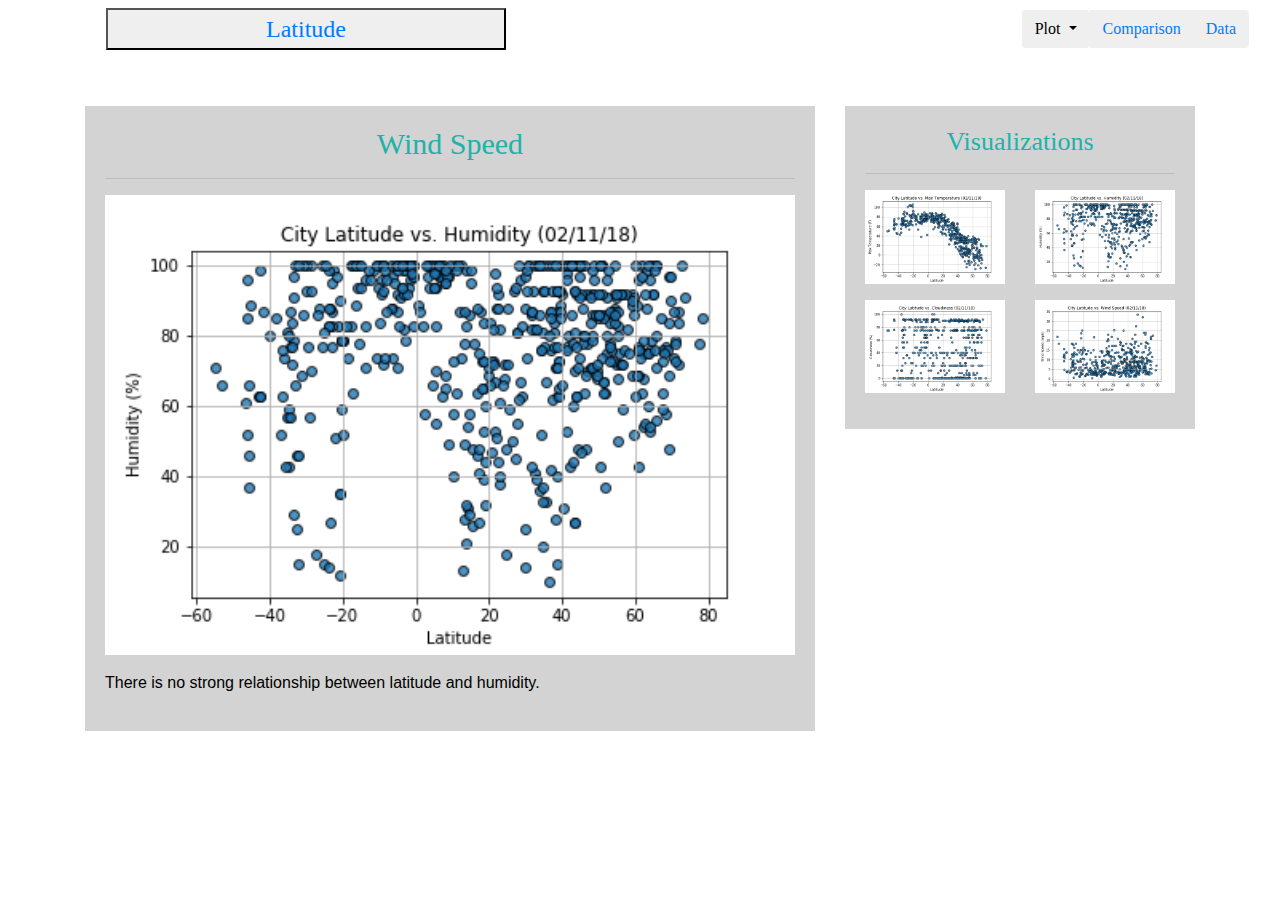
<file: humidity.html>
<!DOCTYPE html>
<html lang="en">

<head>
    <meta charset="UTF-8">
    <title>Cloudiness</title>
    <link rel="stylesheet" href="https://maxcdn.bootstrapcdn.com/bootstrap/4.0.0/css/bootstrap.min.css" 
    integrity="sha384-Gn5384xqQ1aoWXA+058RXPxPg6fy4IWvTNh0E263XmFcJlSAwiGgFAW/dAiS6JXm" crossorigin="anonymous">
    <link rel="stylesheet" type="text/css" href="style.css"> 
    <script src="https://code.jquery.com/jquery-3.2.1.slim.min.js" integrity="sha384-KJ3o2DKtIkvYIK3UENzmM7KCkRr/rE9/Qpg6aAZGJwFDMVNA/GpGFF93hXpG5KkN" crossorigin="anonymous"></script>
    <script src="https://maxcdn.bootstrapcdn.com/bootstrap/4.0.0/js/bootstrap.min.js" integrity="sha384-JZR6Spejh4U02d8jOt6vLEHfe/JQGiRRSQQxSfFWpi1MquVdAyjUar5+76PVCmYl" crossorigin="anonymous"></script>  
</head>

<body>
    <nav class="navbar navbar-inverse">
        <div class="container-fluid">
            <button class="navbar-header"><a href="index.html">Latitude</a></button>
        <div class="btn-group navbar-right">
                <button type="button" class="btn btn-default dropdown-toggle" 
                  data-toggle="dropdown" aria-expanded="false">Plot
                </button>
                <ul class="dropdown-menu">
                  <li><a href="temperature.html">Max Temperature</a></li>
                  <li><a href="humidity.html">Humidity</a></li>
                  <li><a href="cloudiness.html">Cloudiness</a></li>
                  <li><a href="windspeed.html">Wind Speed</a></li>
                </ul>
                <button type="button" class="btn btn-default"><a href="comparison.html">Comparison</a></button>
                <button type="button" class="btn btn-default"><a href="data.html">Data</a></button>
        </div>
        </div>  
    </nav> 
    <br>
    <br>             
    <div class="container">
        <div class="row row-grid">
            <div class="col-md-8">
                <div class="box box-left">
                    <section id="intro">
                        <h1>Wind Speed</h1>
                        <hr>
                        <figure>
                            <a target="_blank" href="humidity.html" >
                                <img src="humid.png" alt="Wind Speed" style="width:100%">
                            </a>
                        </figure>

                        <section id="summary">
                            <p>There is no strong relationship between latitude and humidity. </p>
                        </section>

                    </section>
                </div>
            </div>


            <div class="col-md-4">
                <div class="box box-right">
                    <h2>Visualizations</h2>
                    <hr>
                    <div class="row">
                        <style>
                            </style>
                        <div class="col-xs-6 col-sm-3 col-md-6">
                            <figure>
                                <a href="temperature.html">
                                <img src="temp.png" alt="Latitude vs. Max Temperature" style="width:100%;height:100%;" >    
                                </a>                                
                            </figure>
                        </div>

                        <div class="col-xs-6 col-sm-3 col-md-6">
                            <figure>
                                <a href="humidity.html">
                                <img src="humid.png" alt="Latitude vs. Humidity" style="width:100%;height:100%;">
                                </a>
                            </figure>
                        </div>

                        <div class="col-xs-6 col-sm-3 col-md-6">
                            <figure>
                                <a href="cloudiness.html">
                                    <img src="cloud.png" alt="Latitude vs. Cloudiness" style="width:100%;height:100%;">
                                </a>
                            </figure>
                        </div>

                        <div class="col-xs-6 col-sm-3 col-md-6">
                            <figure>
                                <a href="windspeed.html">
                                    <img src="wind.png" alt="Latitude vs. Wind Speed" style="width:100%;height:100%;">
                                </a>
                            </figure>
                        </div>

                    </div>
                </div>
            </div>

        </div>
    </div>

</body>

</html>
</file>
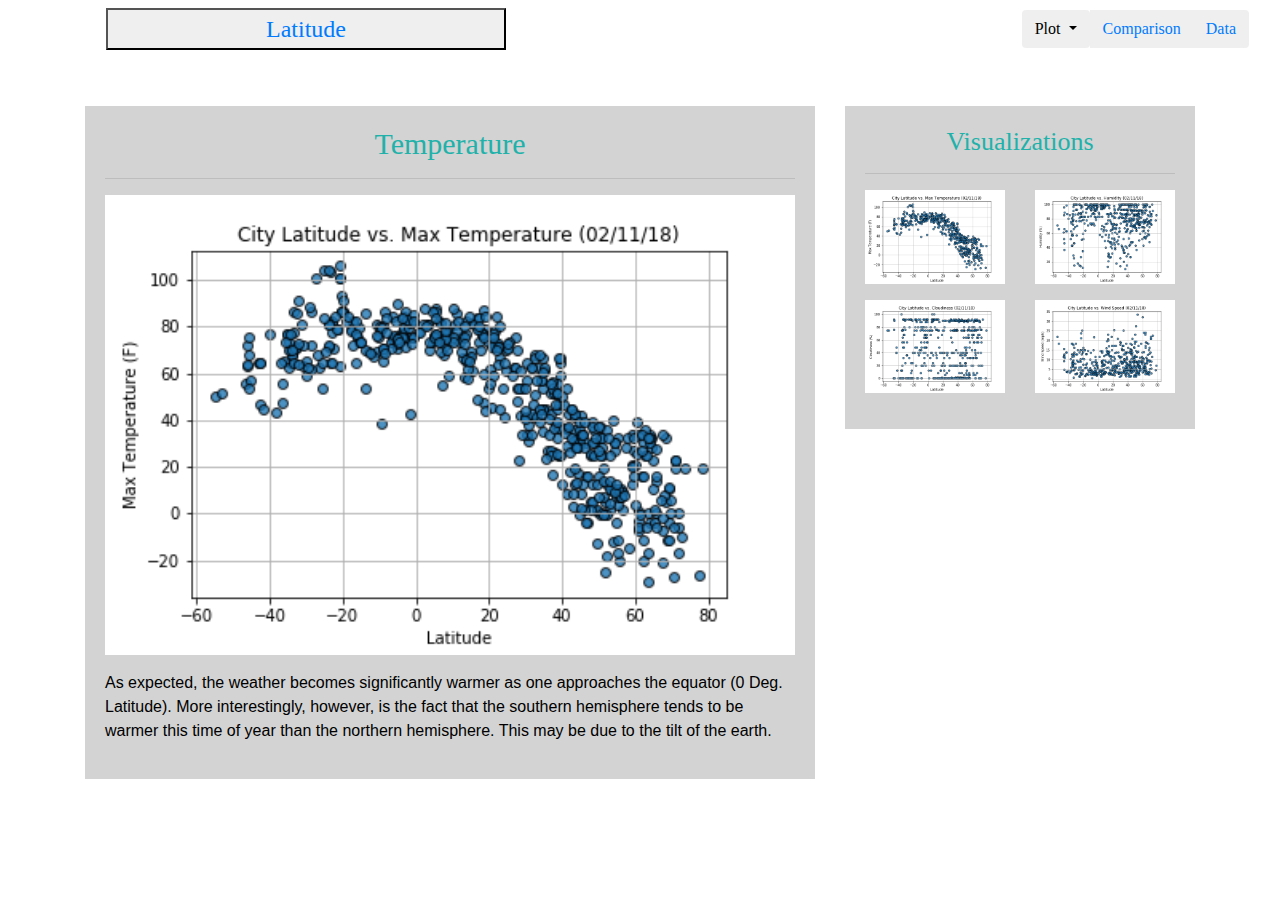
<file: temperature.html>
<!DOCTYPE html>
<html lang="en">

<head>
    <meta charset="UTF-8">
    <title>Latitude Analysis</title>
    <link rel="stylesheet" href="https://maxcdn.bootstrapcdn.com/bootstrap/4.0.0/css/bootstrap.min.css" 
    integrity="sha384-Gn5384xqQ1aoWXA+058RXPxPg6fy4IWvTNh0E263XmFcJlSAwiGgFAW/dAiS6JXm" crossorigin="anonymous">
    <link rel="stylesheet" type="text/css" href="style.css"> 
    <script src="https://code.jquery.com/jquery-3.2.1.slim.min.js" integrity="sha384-KJ3o2DKtIkvYIK3UENzmM7KCkRr/rE9/Qpg6aAZGJwFDMVNA/GpGFF93hXpG5KkN" crossorigin="anonymous"></script>
    <script src="https://maxcdn.bootstrapcdn.com/bootstrap/4.0.0/js/bootstrap.min.js" integrity="sha384-JZR6Spejh4U02d8jOt6vLEHfe/JQGiRRSQQxSfFWpi1MquVdAyjUar5+76PVCmYl" crossorigin="anonymous"></script>  
</head>

<body>
    <nav class="navbar navbar-inverse">
        <div class="container-fluid">
            <button class="navbar-header"><a href="index.html">Latitude</a></button>
        <div class="btn-group navbar-right">
                <button type="button" class="btn btn-default dropdown-toggle" 
                  data-toggle="dropdown" aria-expanded="false">Plot
                </button>
                <ul class="dropdown-menu">
                  <li><a href="temperature.html">Max Temperature</a></li>
                  <li><a href="humidity.html">Humidity</a></li>
                  <li><a href="cloudiness.html">Cloudiness</a></li>
                  <li><a href="windspeed.html">Wind Speed</a></li>
                </ul>
                <button type="button" class="btn btn-default"><a href="comparison.html">Comparison</a></button>
                <button type="button" class="btn btn-default"><a href="data.html">Data</a></button>
        </div>
        </div>  
    </nav> 
    <br>
    <br>             
    <div class="container">
        <div class="row row-grid">
            <div class="col-md-8">
                <div class="box box-left">
                    <section id="intro">
                        <h1>Temperature</h1>
                        <hr>
                        <figure>
                            <a target="_blank" href="temperature.html" >
                                <img src="temp.png" alt="Max Temperature" style="width:100%">
                            </a>
                        </figure>

                        <section id="summary">
                            <p>As expected, the weather becomes significantly warmer as one approaches the equator (0 Deg. Latitude). 
                               More interestingly, however, is the fact that the southern hemisphere tends to be warmer this time of year than the northern hemisphere. This may be due to the tilt of the earth.</p>
                        </section>

                    </section>
                </div>
            </div>


            <div class="col-md-4">
                <div class="box box-right">
                    <h2>Visualizations</h2>
                    <hr>
                    <div class="row">
                        <style>
                            </style>
                        <div class="col-xs-6 col-sm-3 col-md-6">
                            <figure>
                                <a href="temperature.html">
                                <img src="temp.png" alt="Latitude vs. Max Temperature" style="width:100%;height:100%;" >    
                                </a>                                
                            </figure>
                        </div>

                        <div class="col-xs-6 col-sm-3 col-md-6">
                            <figure>
                                <a href="humidity.html">
                                <img src="humid.png" alt="Latitude vs. Humidity" style="width:100%;height:100%;">
                                </a>
                            </figure>
                        </div>

                        <div class="col-xs-6 col-sm-3 col-md-6">
                            <figure>
                                <a href="cloudiness.html">
                                    <img src="cloud.png" alt="Latitude vs. Cloudiness" style="width:100%;height:100%;">
                                </a>
                            </figure>
                        </div>

                        <div class="col-xs-6 col-sm-3 col-md-6">
                            <figure>
                                <a href="windspeed.html">
                                    <img src="wind.png" alt="Latitude vs. Wind Speed" style="width:100%;height:100%;">
                                </a>
                            </figure>
                        </div>

                    </div>
                </div>
            </div>

        </div>
    </div>

</body>

</html>
</file>
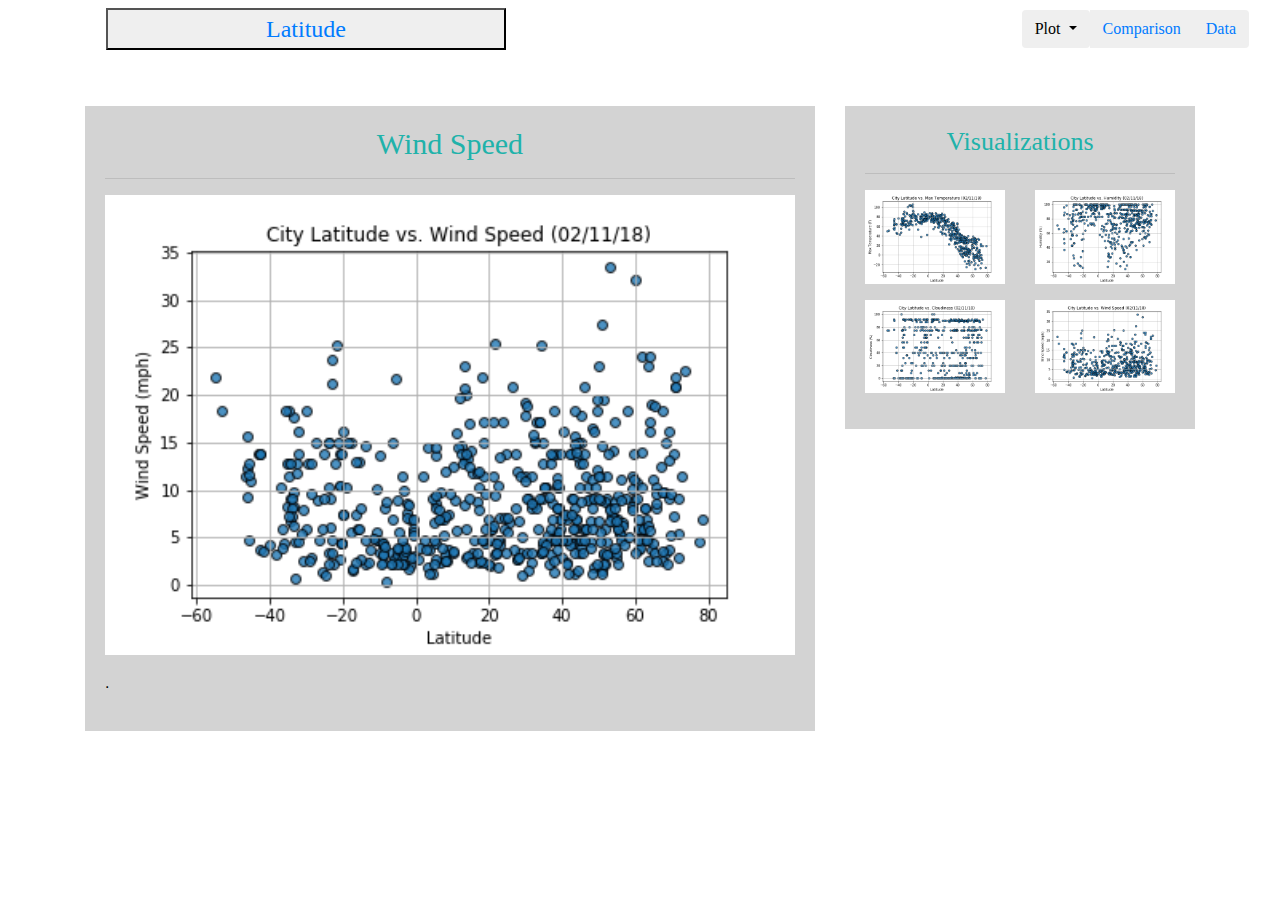
<file: windspeed.html>
<!DOCTYPE html>
<html lang="en">

<head>
    <meta charset="UTF-8">
    <title>Latitude Analysis</title>
    <link rel="stylesheet" href="https://maxcdn.bootstrapcdn.com/bootstrap/4.0.0/css/bootstrap.min.css" 
    integrity="sha384-Gn5384xqQ1aoWXA+058RXPxPg6fy4IWvTNh0E263XmFcJlSAwiGgFAW/dAiS6JXm" crossorigin="anonymous">
    <link rel="stylesheet" type="text/css" href="style.css"> 
    <script src="https://code.jquery.com/jquery-3.2.1.slim.min.js" integrity="sha384-KJ3o2DKtIkvYIK3UENzmM7KCkRr/rE9/Qpg6aAZGJwFDMVNA/GpGFF93hXpG5KkN" crossorigin="anonymous"></script>
    <script src="https://maxcdn.bootstrapcdn.com/bootstrap/4.0.0/js/bootstrap.min.js" integrity="sha384-JZR6Spejh4U02d8jOt6vLEHfe/JQGiRRSQQxSfFWpi1MquVdAyjUar5+76PVCmYl" crossorigin="anonymous"></script>  
</head>

<body>
    <nav class="navbar navbar-inverse">
        <div class="container-fluid">
            <button class="navbar-header"><a href="index.html">Latitude</a></button>
        <div class="btn-group navbar-right">
                <button type="button" class="btn btn-default dropdown-toggle" 
                  data-toggle="dropdown" aria-expanded="false">Plot
                </button>
                <ul class="dropdown-menu">
                  <li><a href="temperature.html">Max Temperature</a></li>
                  <li><a href="humidity.html">Humidity</a></li>
                  <li><a href="cloudiness.html">Cloudiness</a></li>
                  <li><a href="windspeed.html">Wind Speed</a></li>
                </ul>
                <button type="button" class="btn btn-default"><a href="comparison.html">Comparison</a></button>
                <button type="button" class="btn btn-default"><a href="data.html">Data</a></button>
        </div>
        </div>  
    </nav> 
    <br>
    <br>             
    <div class="container">
        <div class="row row-grid">
            <div class="col-md-8">
                <div class="box box-left">
                    <section id="intro">
                        <h1>Wind Speed</h1>
                        <hr>
                        <figure>
                            <a target="_blank" href="windspeed.html" >
                                <img src="wind.png" alt="Wind Speed" style="width:100%">
                            </a>
                        </figure>

                        <section id="summary">
                            <p>.</p>
                        </section>

                    </section>
                </div>
            </div>


            <div class="col-md-4">
                <div class="box box-right">
                    <h2>Visualizations</h2>
                    <hr>
                    <div class="row">
                        <style>
                            </style>
                        <div class="col-xs-6 col-sm-3 col-md-6">
                            <figure>
                                <a href="temperature.html">
                                <img src="temp.png" alt="Latitude vs. Max Temperature" style="width:100%;height:100%;" >    
                                </a>                                
                            </figure>
                        </div>

                        <div class="col-xs-6 col-sm-3 col-md-6">
                            <figure>
                                <a href="humidity.html">
                                <img src="humid.png" alt="Latitude vs. Humidity" style="width:100%;height:100%;">
                                </a>
                            </figure>
                        </div>

                        <div class="col-xs-6 col-sm-3 col-md-6">
                            <figure>
                                <a href="cloudiness.html">
                                    <img src="cloud.png" alt="Latitude vs. Cloudiness" style="width:100%;height:100%;">
                                </a>
                            </figure>
                        </div>

                        <div class="col-xs-6 col-sm-3 col-md-6">
                            <figure>
                                <a href="windspeed.html">
                                    <img src="wind.png" alt="Latitude vs. Wind Speed" style="width:100%;height:100%;">
                                </a>
                            </figure>
                        </div>

                    </div>
                </div>
            </div>

        </div>
    </div>

</body>

</html>
</file>
<file: style.css>
.navbar {
    color: black;
    background-color: white;
    font-family: 'Times New Roman', Times, serif;
    font-size: 24px;
    font-weight: 300;
}

.navbar-header{
    width:400px;
    margin-left:75px;
    float: right;
}

h1 {
  font-family: 'Times New Roman', Times, serif;
	font-size: 30px;
  font-weight: 300;
  text-align: center;
  color: lightseagreen
}

h2 {
  font-family: 'Times New Roman', Times, serif;
	font-size: 26px;
  font-weight: 300;
  text-align: center;
  color: lightseagreen
}

h3 {
  font-family: 'Times New Roman', Times, serif;
	font-size: 22px;
  font-weight: 300;
  text-align: center;
  color: lightseagreen
}

.box {
  color: black;
  background: lightgrey;
  padding: 20px;
}

.box-left {
  padding: 20px;
}

.box-right {
  padding: 20px;
}

.table {
  color: black;
  background: lightgray;
  width: 100%;
  height: 100%;
  padding: 15px

}

@media (max-width: 768px) {
  .navbar li {
    padding: 10px;
  }

  .navbar ul {
    visibility: hidden;
  }

  .box box-right{
    margin-top: 520px;
    height: 250px;
    width: 98%;
    margin-left: 0;
  }
  
  .box box-left{
    width: 98%;
    height: 500px;
  }
}
</file>
